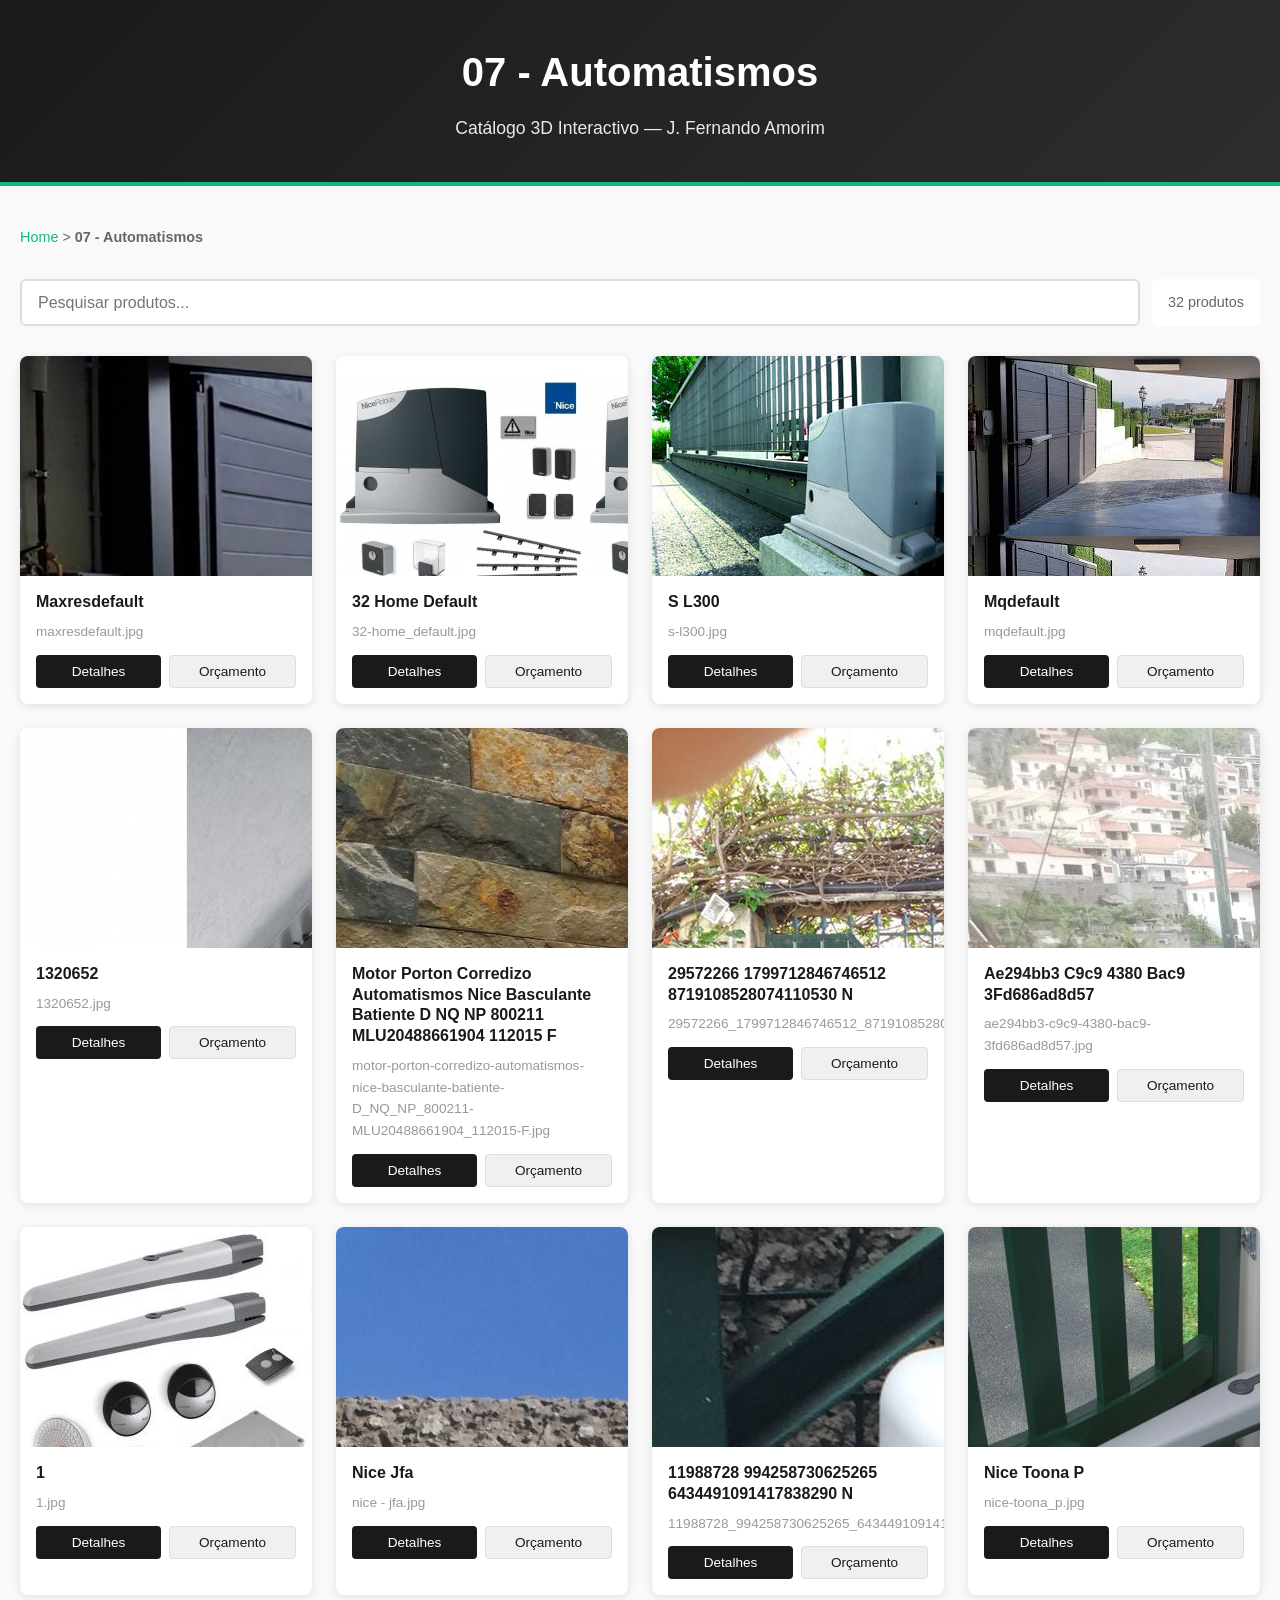
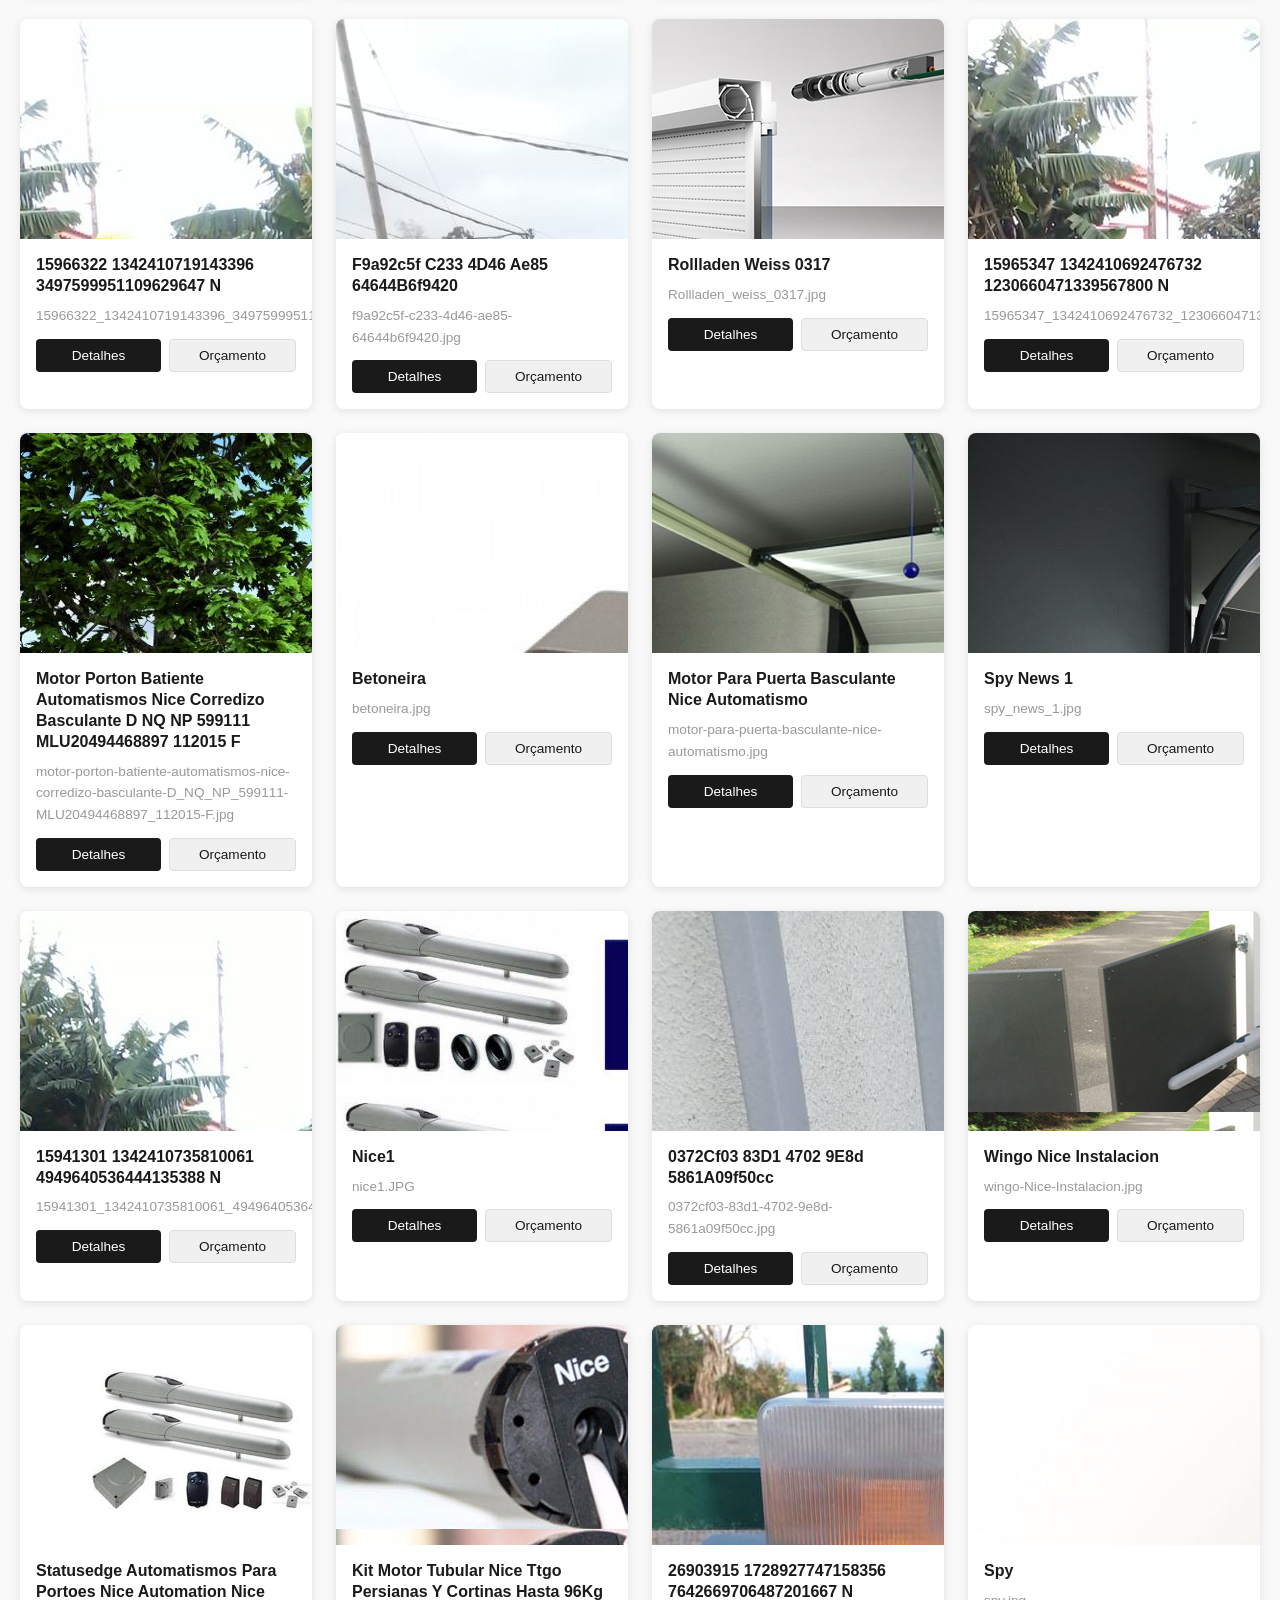
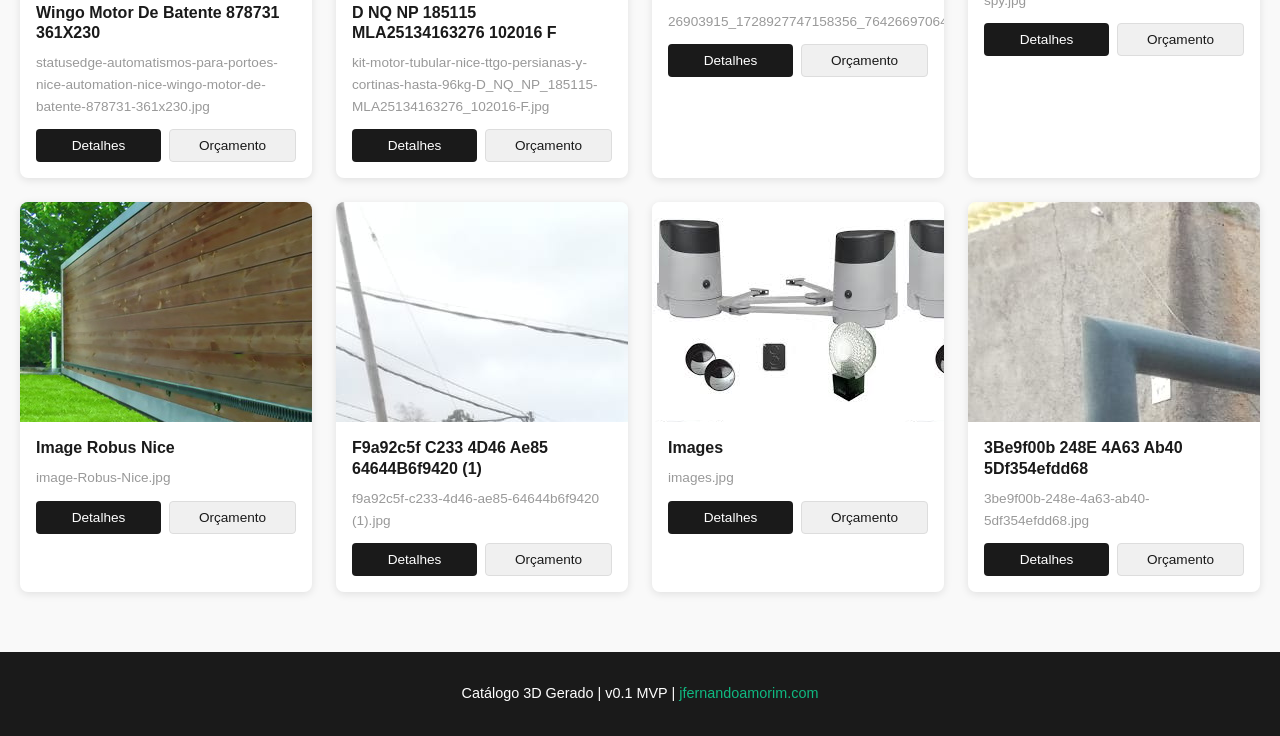
<file: automatismos.html>
<!DOCTYPE html>
<html lang="pt-PT">
<head>
    <meta charset="UTF-8">
    <meta name="viewport" content="width=device-width, initial-scale=1.0">
    <title>07 - Automatismos — Catálogo 3D JFA</title>
    <link rel="stylesheet" href="css/style.css">

    <!-- Plausible Analytics -->
    <script async src="https://plausible.io/js/pa-jbS9y_INDenGFUoL-KRw5.js"></script>
    <script>
      window.plausible=window.plausible||function(){(plausible.q=plausible.q||[]).push(arguments)},plausible.init=plausible.init||function(i){plausible.o=i||{}};
      plausible.init()
    </script>

    <!-- Sentry Error Tracking -->
    <script src="https://browser.sentry-cdn.com/7.91.0/bundle.min.js" integrity="sha384-SRf4UErL7UUw5e9B0a0aWVqSKDZFz5+xJ2qpO+jNEgVriqGLeyGYECf3d1Rn6PYh" crossorigin="anonymous"></script>
</head>
<body>
    <header>
        <h1>07 - Automatismos</h1>
        <p>Catálogo 3D Interactivo — J. Fernando Amorim</p>
    </header>

    <div class="container">
        <div class="breadcrumb">
            <a href="index.html">Home</a> > <strong>07 - Automatismos</strong>
        </div>

        <div class="search-bar">
            <input type="text" id="searchInput" placeholder="Pesquisar produtos...">
            <div class="results-count"><span id="resultCount">32</span> produtos</div>
        </div>

        <div class="product-grid">
            <div class="product-card">
                <div class="product-image loading" data-src="img/automatismos/maxresdefault.jpg">
                    
                </div>
                <div class="product-info">
                    <div class="product-name">Maxresdefault</div>
                    <div class="product-meta">maxresdefault.jpg</div>
                    <div class="product-actions">
                        <button class="btn btn-primary">Detalhes</button>
                        <button class="btn btn-secondary">Orçamento</button>
                    </div>
                </div>
            </div>
            <div class="product-card">
                <div class="product-image loading" data-src="img/automatismos/32-home_default.jpg">
                    
                </div>
                <div class="product-info">
                    <div class="product-name">32 Home Default</div>
                    <div class="product-meta">32-home_default.jpg</div>
                    <div class="product-actions">
                        <button class="btn btn-primary">Detalhes</button>
                        <button class="btn btn-secondary">Orçamento</button>
                    </div>
                </div>
            </div>
            <div class="product-card">
                <div class="product-image loading" data-src="img/automatismos/s-l300.jpg">
                    
                </div>
                <div class="product-info">
                    <div class="product-name">S L300</div>
                    <div class="product-meta">s-l300.jpg</div>
                    <div class="product-actions">
                        <button class="btn btn-primary">Detalhes</button>
                        <button class="btn btn-secondary">Orçamento</button>
                    </div>
                </div>
            </div>
            <div class="product-card">
                <div class="product-image loading" data-src="img/automatismos/mqdefault.jpg">
                    
                </div>
                <div class="product-info">
                    <div class="product-name">Mqdefault</div>
                    <div class="product-meta">mqdefault.jpg</div>
                    <div class="product-actions">
                        <button class="btn btn-primary">Detalhes</button>
                        <button class="btn btn-secondary">Orçamento</button>
                    </div>
                </div>
            </div>
            <div class="product-card">
                <div class="product-image loading" data-src="img/automatismos/1320652.jpg">
                    
                </div>
                <div class="product-info">
                    <div class="product-name">1320652</div>
                    <div class="product-meta">1320652.jpg</div>
                    <div class="product-actions">
                        <button class="btn btn-primary">Detalhes</button>
                        <button class="btn btn-secondary">Orçamento</button>
                    </div>
                </div>
            </div>
            <div class="product-card">
                <div class="product-image loading" data-src="img/automatismos/motor-porton-corredizo-automatismos-nice-basculante-batiente-D_NQ_NP_800211-MLU20488661904_112015-F.jpg">
                    
                </div>
                <div class="product-info">
                    <div class="product-name">Motor Porton Corredizo Automatismos Nice Basculante Batiente D NQ NP 800211 MLU20488661904 112015 F</div>
                    <div class="product-meta">motor-porton-corredizo-automatismos-nice-basculante-batiente-D_NQ_NP_800211-MLU20488661904_112015-F.jpg</div>
                    <div class="product-actions">
                        <button class="btn btn-primary">Detalhes</button>
                        <button class="btn btn-secondary">Orçamento</button>
                    </div>
                </div>
            </div>
            <div class="product-card">
                <div class="product-image loading" data-src="img/automatismos/29572266_1799712846746512_8719108528074110530_n.jpg">
                    
                </div>
                <div class="product-info">
                    <div class="product-name">29572266 1799712846746512 8719108528074110530 N</div>
                    <div class="product-meta">29572266_1799712846746512_8719108528074110530_n.jpg</div>
                    <div class="product-actions">
                        <button class="btn btn-primary">Detalhes</button>
                        <button class="btn btn-secondary">Orçamento</button>
                    </div>
                </div>
            </div>
            <div class="product-card">
                <div class="product-image loading" data-src="img/automatismos/ae294bb3-c9c9-4380-bac9-3fd686ad8d57.jpg">
                    
                </div>
                <div class="product-info">
                    <div class="product-name">Ae294bb3 C9c9 4380 Bac9 3Fd686ad8d57</div>
                    <div class="product-meta">ae294bb3-c9c9-4380-bac9-3fd686ad8d57.jpg</div>
                    <div class="product-actions">
                        <button class="btn btn-primary">Detalhes</button>
                        <button class="btn btn-secondary">Orçamento</button>
                    </div>
                </div>
            </div>
            <div class="product-card">
                <div class="product-image loading" data-src="img/automatismos/1.jpg">
                    
                </div>
                <div class="product-info">
                    <div class="product-name">1</div>
                    <div class="product-meta">1.jpg</div>
                    <div class="product-actions">
                        <button class="btn btn-primary">Detalhes</button>
                        <button class="btn btn-secondary">Orçamento</button>
                    </div>
                </div>
            </div>
            <div class="product-card">
                <div class="product-image loading" data-src="img/automatismos/nice - jfa.jpg">
                    
                </div>
                <div class="product-info">
                    <div class="product-name">Nice   Jfa</div>
                    <div class="product-meta">nice - jfa.jpg</div>
                    <div class="product-actions">
                        <button class="btn btn-primary">Detalhes</button>
                        <button class="btn btn-secondary">Orçamento</button>
                    </div>
                </div>
            </div>
            <div class="product-card">
                <div class="product-image loading" data-src="img/automatismos/11988728_994258730625265_6434491091417838290_n.jpg">
                    
                </div>
                <div class="product-info">
                    <div class="product-name">11988728 994258730625265 6434491091417838290 N</div>
                    <div class="product-meta">11988728_994258730625265_6434491091417838290_n.jpg</div>
                    <div class="product-actions">
                        <button class="btn btn-primary">Detalhes</button>
                        <button class="btn btn-secondary">Orçamento</button>
                    </div>
                </div>
            </div>
            <div class="product-card">
                <div class="product-image loading" data-src="img/automatismos/nice-toona_p.jpg">
                    
                </div>
                <div class="product-info">
                    <div class="product-name">Nice Toona P</div>
                    <div class="product-meta">nice-toona_p.jpg</div>
                    <div class="product-actions">
                        <button class="btn btn-primary">Detalhes</button>
                        <button class="btn btn-secondary">Orçamento</button>
                    </div>
                </div>
            </div>
            <div class="product-card">
                <div class="product-image loading" data-src="img/automatismos/15966322_1342410719143396_3497599951109629647_n.jpg">
                    
                </div>
                <div class="product-info">
                    <div class="product-name">15966322 1342410719143396 3497599951109629647 N</div>
                    <div class="product-meta">15966322_1342410719143396_3497599951109629647_n.jpg</div>
                    <div class="product-actions">
                        <button class="btn btn-primary">Detalhes</button>
                        <button class="btn btn-secondary">Orçamento</button>
                    </div>
                </div>
            </div>
            <div class="product-card">
                <div class="product-image loading" data-src="img/automatismos/f9a92c5f-c233-4d46-ae85-64644b6f9420.jpg">
                    
                </div>
                <div class="product-info">
                    <div class="product-name">F9a92c5f C233 4D46 Ae85 64644B6f9420</div>
                    <div class="product-meta">f9a92c5f-c233-4d46-ae85-64644b6f9420.jpg</div>
                    <div class="product-actions">
                        <button class="btn btn-primary">Detalhes</button>
                        <button class="btn btn-secondary">Orçamento</button>
                    </div>
                </div>
            </div>
            <div class="product-card">
                <div class="product-image loading" data-src="img/automatismos/Rollladen_weiss_0317.jpg">
                    
                </div>
                <div class="product-info">
                    <div class="product-name">Rollladen Weiss 0317</div>
                    <div class="product-meta">Rollladen_weiss_0317.jpg</div>
                    <div class="product-actions">
                        <button class="btn btn-primary">Detalhes</button>
                        <button class="btn btn-secondary">Orçamento</button>
                    </div>
                </div>
            </div>
            <div class="product-card">
                <div class="product-image loading" data-src="img/automatismos/15965347_1342410692476732_1230660471339567800_n.jpg">
                    
                </div>
                <div class="product-info">
                    <div class="product-name">15965347 1342410692476732 1230660471339567800 N</div>
                    <div class="product-meta">15965347_1342410692476732_1230660471339567800_n.jpg</div>
                    <div class="product-actions">
                        <button class="btn btn-primary">Detalhes</button>
                        <button class="btn btn-secondary">Orçamento</button>
                    </div>
                </div>
            </div>
            <div class="product-card">
                <div class="product-image loading" data-src="img/automatismos/motor-porton-batiente-automatismos-nice-corredizo-basculante-D_NQ_NP_599111-MLU20494468897_112015-F.jpg">
                    
                </div>
                <div class="product-info">
                    <div class="product-name">Motor Porton Batiente Automatismos Nice Corredizo Basculante D NQ NP 599111 MLU20494468897 112015 F</div>
                    <div class="product-meta">motor-porton-batiente-automatismos-nice-corredizo-basculante-D_NQ_NP_599111-MLU20494468897_112015-F.jpg</div>
                    <div class="product-actions">
                        <button class="btn btn-primary">Detalhes</button>
                        <button class="btn btn-secondary">Orçamento</button>
                    </div>
                </div>
            </div>
            <div class="product-card">
                <div class="product-image loading" data-src="img/automatismos/betoneira.jpg">
                    
                </div>
                <div class="product-info">
                    <div class="product-name">Betoneira</div>
                    <div class="product-meta">betoneira.jpg</div>
                    <div class="product-actions">
                        <button class="btn btn-primary">Detalhes</button>
                        <button class="btn btn-secondary">Orçamento</button>
                    </div>
                </div>
            </div>
            <div class="product-card">
                <div class="product-image loading" data-src="img/automatismos/motor-para-puerta-basculante-nice-automatismo.jpg">
                    
                </div>
                <div class="product-info">
                    <div class="product-name">Motor Para Puerta Basculante Nice Automatismo</div>
                    <div class="product-meta">motor-para-puerta-basculante-nice-automatismo.jpg</div>
                    <div class="product-actions">
                        <button class="btn btn-primary">Detalhes</button>
                        <button class="btn btn-secondary">Orçamento</button>
                    </div>
                </div>
            </div>
            <div class="product-card">
                <div class="product-image loading" data-src="img/automatismos/spy_news_1.jpg">
                    
                </div>
                <div class="product-info">
                    <div class="product-name">Spy News 1</div>
                    <div class="product-meta">spy_news_1.jpg</div>
                    <div class="product-actions">
                        <button class="btn btn-primary">Detalhes</button>
                        <button class="btn btn-secondary">Orçamento</button>
                    </div>
                </div>
            </div>
            <div class="product-card">
                <div class="product-image loading" data-src="img/automatismos/15941301_1342410735810061_4949640536444135388_n.jpg">
                    
                </div>
                <div class="product-info">
                    <div class="product-name">15941301 1342410735810061 4949640536444135388 N</div>
                    <div class="product-meta">15941301_1342410735810061_4949640536444135388_n.jpg</div>
                    <div class="product-actions">
                        <button class="btn btn-primary">Detalhes</button>
                        <button class="btn btn-secondary">Orçamento</button>
                    </div>
                </div>
            </div>
            <div class="product-card">
                <div class="product-image loading" data-src="img/automatismos/nice1.JPG">
                    
                </div>
                <div class="product-info">
                    <div class="product-name">Nice1</div>
                    <div class="product-meta">nice1.JPG</div>
                    <div class="product-actions">
                        <button class="btn btn-primary">Detalhes</button>
                        <button class="btn btn-secondary">Orçamento</button>
                    </div>
                </div>
            </div>
            <div class="product-card">
                <div class="product-image loading" data-src="img/automatismos/0372cf03-83d1-4702-9e8d-5861a09f50cc.jpg">
                    
                </div>
                <div class="product-info">
                    <div class="product-name">0372Cf03 83D1 4702 9E8d 5861A09f50cc</div>
                    <div class="product-meta">0372cf03-83d1-4702-9e8d-5861a09f50cc.jpg</div>
                    <div class="product-actions">
                        <button class="btn btn-primary">Detalhes</button>
                        <button class="btn btn-secondary">Orçamento</button>
                    </div>
                </div>
            </div>
            <div class="product-card">
                <div class="product-image loading" data-src="img/automatismos/wingo-Nice-Instalacion.jpg">
                    
                </div>
                <div class="product-info">
                    <div class="product-name">Wingo Nice Instalacion</div>
                    <div class="product-meta">wingo-Nice-Instalacion.jpg</div>
                    <div class="product-actions">
                        <button class="btn btn-primary">Detalhes</button>
                        <button class="btn btn-secondary">Orçamento</button>
                    </div>
                </div>
            </div>
            <div class="product-card">
                <div class="product-image loading" data-src="img/automatismos/statusedge-automatismos-para-portoes-nice-automation-nice-wingo-motor-de-batente-878731-361x230.jpg">
                    
                </div>
                <div class="product-info">
                    <div class="product-name">Statusedge Automatismos Para Portoes Nice Automation Nice Wingo Motor De Batente 878731 361X230</div>
                    <div class="product-meta">statusedge-automatismos-para-portoes-nice-automation-nice-wingo-motor-de-batente-878731-361x230.jpg</div>
                    <div class="product-actions">
                        <button class="btn btn-primary">Detalhes</button>
                        <button class="btn btn-secondary">Orçamento</button>
                    </div>
                </div>
            </div>
            <div class="product-card">
                <div class="product-image loading" data-src="img/automatismos/kit-motor-tubular-nice-ttgo-persianas-y-cortinas-hasta-96kg-D_NQ_NP_185115-MLA25134163276_102016-F.jpg">
                    
                </div>
                <div class="product-info">
                    <div class="product-name">Kit Motor Tubular Nice Ttgo Persianas Y Cortinas Hasta 96Kg D NQ NP 185115 MLA25134163276 102016 F</div>
                    <div class="product-meta">kit-motor-tubular-nice-ttgo-persianas-y-cortinas-hasta-96kg-D_NQ_NP_185115-MLA25134163276_102016-F.jpg</div>
                    <div class="product-actions">
                        <button class="btn btn-primary">Detalhes</button>
                        <button class="btn btn-secondary">Orçamento</button>
                    </div>
                </div>
            </div>
            <div class="product-card">
                <div class="product-image loading" data-src="img/automatismos/26903915_1728927747158356_7642669706487201667_n.jpg">
                    
                </div>
                <div class="product-info">
                    <div class="product-name">26903915 1728927747158356 7642669706487201667 N</div>
                    <div class="product-meta">26903915_1728927747158356_7642669706487201667_n.jpg</div>
                    <div class="product-actions">
                        <button class="btn btn-primary">Detalhes</button>
                        <button class="btn btn-secondary">Orçamento</button>
                    </div>
                </div>
            </div>
            <div class="product-card">
                <div class="product-image loading" data-src="img/automatismos/spy.jpg">
                    
                </div>
                <div class="product-info">
                    <div class="product-name">Spy</div>
                    <div class="product-meta">spy.jpg</div>
                    <div class="product-actions">
                        <button class="btn btn-primary">Detalhes</button>
                        <button class="btn btn-secondary">Orçamento</button>
                    </div>
                </div>
            </div>
            <div class="product-card">
                <div class="product-image loading" data-src="img/automatismos/image-Robus-Nice.jpg">
                    
                </div>
                <div class="product-info">
                    <div class="product-name">Image Robus Nice</div>
                    <div class="product-meta">image-Robus-Nice.jpg</div>
                    <div class="product-actions">
                        <button class="btn btn-primary">Detalhes</button>
                        <button class="btn btn-secondary">Orçamento</button>
                    </div>
                </div>
            </div>
            <div class="product-card">
                <div class="product-image loading" data-src="img/automatismos/f9a92c5f-c233-4d46-ae85-64644b6f9420 (1).jpg">
                    
                </div>
                <div class="product-info">
                    <div class="product-name">F9a92c5f C233 4D46 Ae85 64644B6f9420 (1)</div>
                    <div class="product-meta">f9a92c5f-c233-4d46-ae85-64644b6f9420 (1).jpg</div>
                    <div class="product-actions">
                        <button class="btn btn-primary">Detalhes</button>
                        <button class="btn btn-secondary">Orçamento</button>
                    </div>
                </div>
            </div>
            <div class="product-card">
                <div class="product-image loading" data-src="img/automatismos/images.jpg">
                    
                </div>
                <div class="product-info">
                    <div class="product-name">Images</div>
                    <div class="product-meta">images.jpg</div>
                    <div class="product-actions">
                        <button class="btn btn-primary">Detalhes</button>
                        <button class="btn btn-secondary">Orçamento</button>
                    </div>
                </div>
            </div>
            <div class="product-card">
                <div class="product-image loading" data-src="img/automatismos/3be9f00b-248e-4a63-ab40-5df354efdd68.jpg">
                    
                </div>
                <div class="product-info">
                    <div class="product-name">3Be9f00b 248E 4A63 Ab40 5Df354efdd68</div>
                    <div class="product-meta">3be9f00b-248e-4a63-ab40-5df354efdd68.jpg</div>
                    <div class="product-actions">
                        <button class="btn btn-primary">Detalhes</button>
                        <button class="btn btn-secondary">Orçamento</button>
                    </div>
                </div>
            </div>
        </div>
    </div>

    <footer>
        Catálogo 3D Gerado | v0.1 MVP | <a href="https://jfernandoamorim.com">jfernandoamorim.com</a>
    </footer>

        <script src="js/analytics-sentry.js"></script>
    <script src="js/email-form-modal.js"></script>
    <script src="js/app.js"></script>
</body>
</html>
</file>
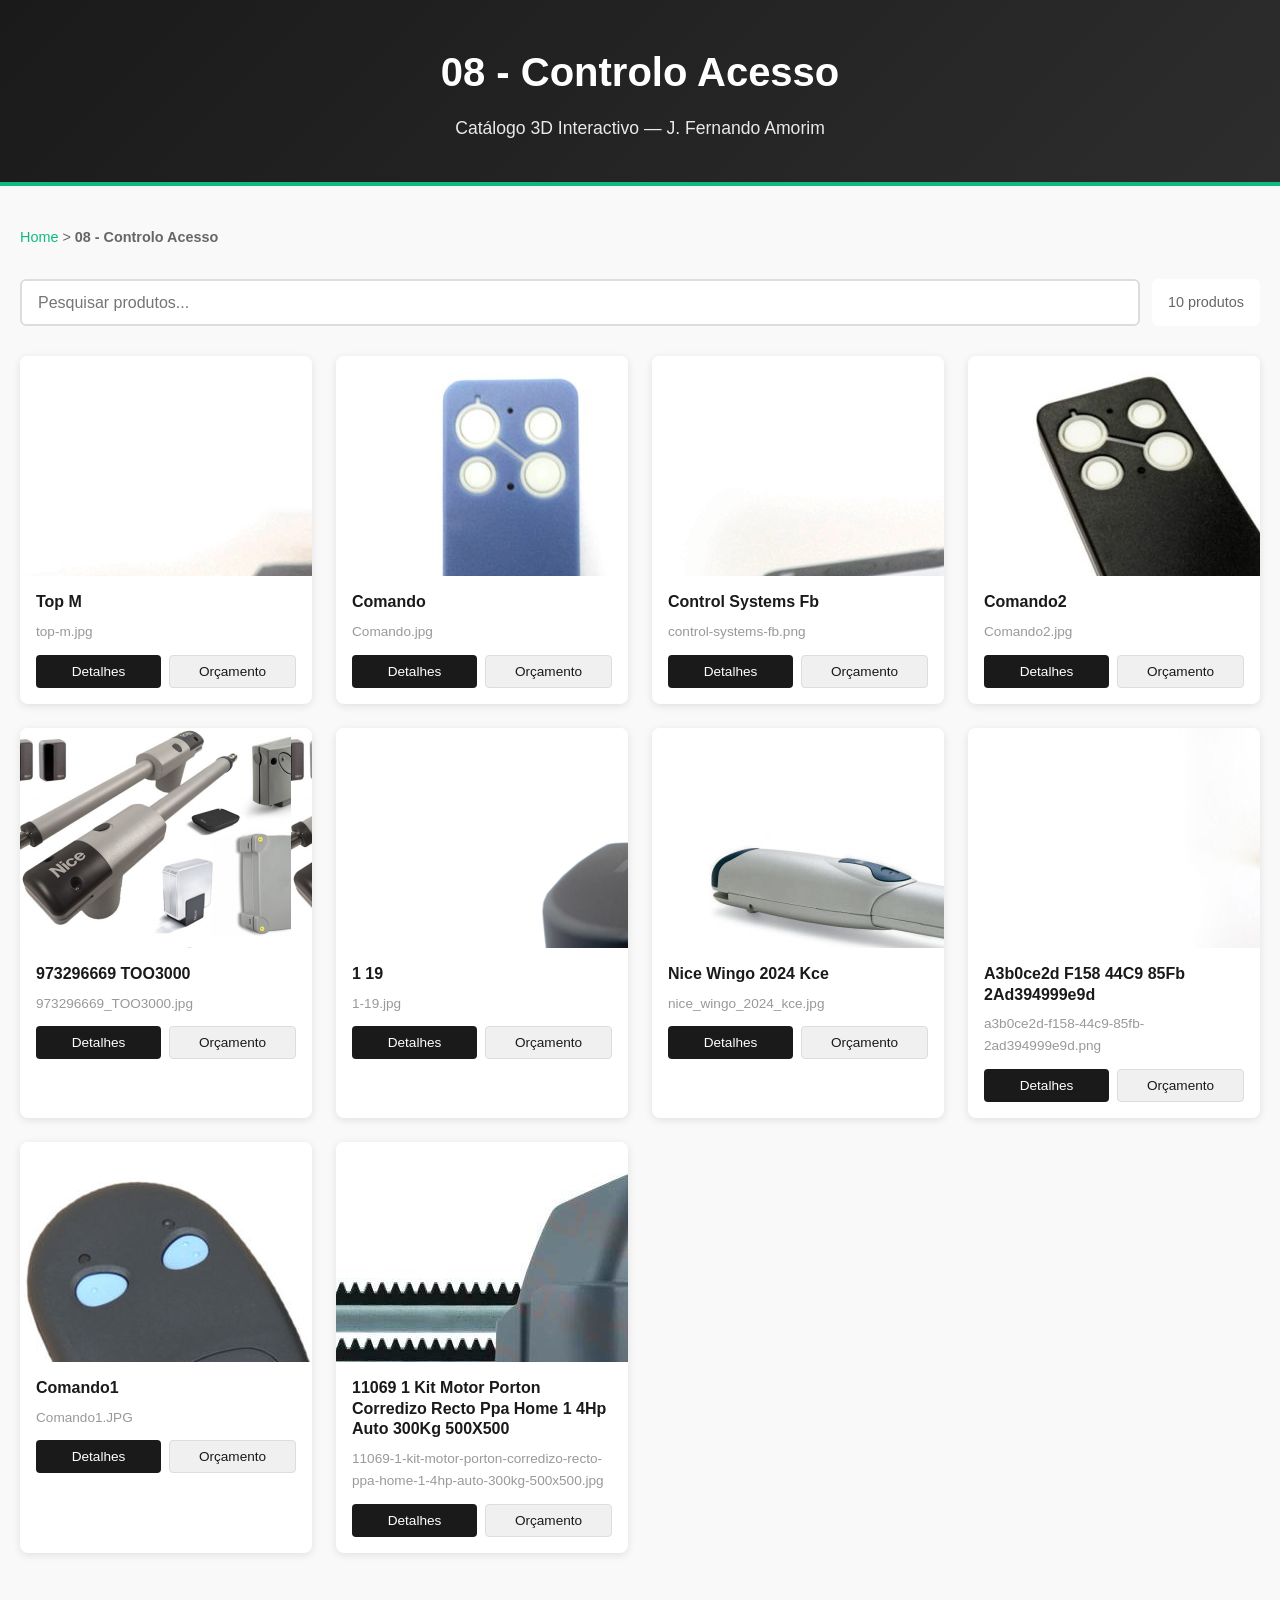
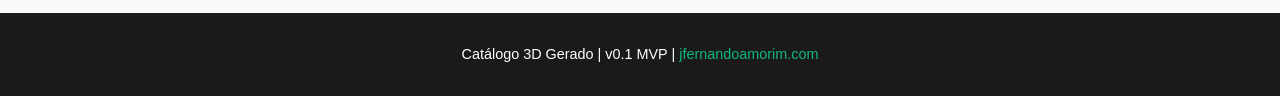
<file: controlo-acesso.html>
<!DOCTYPE html>
<html lang="pt-PT">
<head>
    <meta charset="UTF-8">
    <meta name="viewport" content="width=device-width, initial-scale=1.0">
    <title>08 - Controlo Acesso — Catálogo 3D JFA</title>
    <link rel="stylesheet" href="css/style.css">

    <!-- Plausible Analytics -->
    <script async src="https://plausible.io/js/pa-jbS9y_INDenGFUoL-KRw5.js"></script>
    <script>
      window.plausible=window.plausible||function(){(plausible.q=plausible.q||[]).push(arguments)},plausible.init=plausible.init||function(i){plausible.o=i||{}};
      plausible.init()
    </script>

    <!-- Sentry Error Tracking -->
    <script src="https://browser.sentry-cdn.com/7.91.0/bundle.min.js" integrity="sha384-SRf4UErL7UUw5e9B0a0aWVqSKDZFz5+xJ2qpO+jNEgVriqGLeyGYECf3d1Rn6PYh" crossorigin="anonymous"></script>
</head>
<body>
    <header>
        <h1>08 - Controlo Acesso</h1>
        <p>Catálogo 3D Interactivo — J. Fernando Amorim</p>
    </header>

    <div class="container">
        <div class="breadcrumb">
            <a href="index.html">Home</a> > <strong>08 - Controlo Acesso</strong>
        </div>

        <div class="search-bar">
            <input type="text" id="searchInput" placeholder="Pesquisar produtos...">
            <div class="results-count"><span id="resultCount">10</span> produtos</div>
        </div>

        <div class="product-grid">
            <div class="product-card">
                <div class="product-image loading" data-src="img/controlo-acesso/top-m.jpg">
                    
                </div>
                <div class="product-info">
                    <div class="product-name">Top M</div>
                    <div class="product-meta">top-m.jpg</div>
                    <div class="product-actions">
                        <button class="btn btn-primary">Detalhes</button>
                        <button class="btn btn-secondary">Orçamento</button>
                    </div>
                </div>
            </div>
            <div class="product-card">
                <div class="product-image loading" data-src="img/controlo-acesso/Comando.jpg">
                    
                </div>
                <div class="product-info">
                    <div class="product-name">Comando</div>
                    <div class="product-meta">Comando.jpg</div>
                    <div class="product-actions">
                        <button class="btn btn-primary">Detalhes</button>
                        <button class="btn btn-secondary">Orçamento</button>
                    </div>
                </div>
            </div>
            <div class="product-card">
                <div class="product-image loading" data-src="img/controlo-acesso/control-systems-fb.png">
                    
                </div>
                <div class="product-info">
                    <div class="product-name">Control Systems Fb</div>
                    <div class="product-meta">control-systems-fb.png</div>
                    <div class="product-actions">
                        <button class="btn btn-primary">Detalhes</button>
                        <button class="btn btn-secondary">Orçamento</button>
                    </div>
                </div>
            </div>
            <div class="product-card">
                <div class="product-image loading" data-src="img/controlo-acesso/Comando2.jpg">
                    
                </div>
                <div class="product-info">
                    <div class="product-name">Comando2</div>
                    <div class="product-meta">Comando2.jpg</div>
                    <div class="product-actions">
                        <button class="btn btn-primary">Detalhes</button>
                        <button class="btn btn-secondary">Orçamento</button>
                    </div>
                </div>
            </div>
            <div class="product-card">
                <div class="product-image loading" data-src="img/controlo-acesso/973296669_TOO3000.jpg">
                    
                </div>
                <div class="product-info">
                    <div class="product-name">973296669 TOO3000</div>
                    <div class="product-meta">973296669_TOO3000.jpg</div>
                    <div class="product-actions">
                        <button class="btn btn-primary">Detalhes</button>
                        <button class="btn btn-secondary">Orçamento</button>
                    </div>
                </div>
            </div>
            <div class="product-card">
                <div class="product-image loading" data-src="img/controlo-acesso/1-19.jpg">
                    
                </div>
                <div class="product-info">
                    <div class="product-name">1 19</div>
                    <div class="product-meta">1-19.jpg</div>
                    <div class="product-actions">
                        <button class="btn btn-primary">Detalhes</button>
                        <button class="btn btn-secondary">Orçamento</button>
                    </div>
                </div>
            </div>
            <div class="product-card">
                <div class="product-image loading" data-src="img/controlo-acesso/nice_wingo_2024_kce.jpg">
                    
                </div>
                <div class="product-info">
                    <div class="product-name">Nice Wingo 2024 Kce</div>
                    <div class="product-meta">nice_wingo_2024_kce.jpg</div>
                    <div class="product-actions">
                        <button class="btn btn-primary">Detalhes</button>
                        <button class="btn btn-secondary">Orçamento</button>
                    </div>
                </div>
            </div>
            <div class="product-card">
                <div class="product-image loading" data-src="img/controlo-acesso/a3b0ce2d-f158-44c9-85fb-2ad394999e9d.png">
                    
                </div>
                <div class="product-info">
                    <div class="product-name">A3b0ce2d F158 44C9 85Fb 2Ad394999e9d</div>
                    <div class="product-meta">a3b0ce2d-f158-44c9-85fb-2ad394999e9d.png</div>
                    <div class="product-actions">
                        <button class="btn btn-primary">Detalhes</button>
                        <button class="btn btn-secondary">Orçamento</button>
                    </div>
                </div>
            </div>
            <div class="product-card">
                <div class="product-image loading" data-src="img/controlo-acesso/Comando1.JPG">
                    
                </div>
                <div class="product-info">
                    <div class="product-name">Comando1</div>
                    <div class="product-meta">Comando1.JPG</div>
                    <div class="product-actions">
                        <button class="btn btn-primary">Detalhes</button>
                        <button class="btn btn-secondary">Orçamento</button>
                    </div>
                </div>
            </div>
            <div class="product-card">
                <div class="product-image loading" data-src="img/controlo-acesso/11069-1-kit-motor-porton-corredizo-recto-ppa-home-1-4hp-auto-300kg-500x500.jpg">
                    
                </div>
                <div class="product-info">
                    <div class="product-name">11069 1 Kit Motor Porton Corredizo Recto Ppa Home 1 4Hp Auto 300Kg 500X500</div>
                    <div class="product-meta">11069-1-kit-motor-porton-corredizo-recto-ppa-home-1-4hp-auto-300kg-500x500.jpg</div>
                    <div class="product-actions">
                        <button class="btn btn-primary">Detalhes</button>
                        <button class="btn btn-secondary">Orçamento</button>
                    </div>
                </div>
            </div>
        </div>
    </div>

    <footer>
        Catálogo 3D Gerado | v0.1 MVP | <a href="https://jfernandoamorim.com">jfernandoamorim.com</a>
    </footer>

        <script src="js/analytics-sentry.js"></script>
    <script src="js/email-form-modal.js"></script>
    <script src="js/app.js"></script>
</body>
</html>
</file>
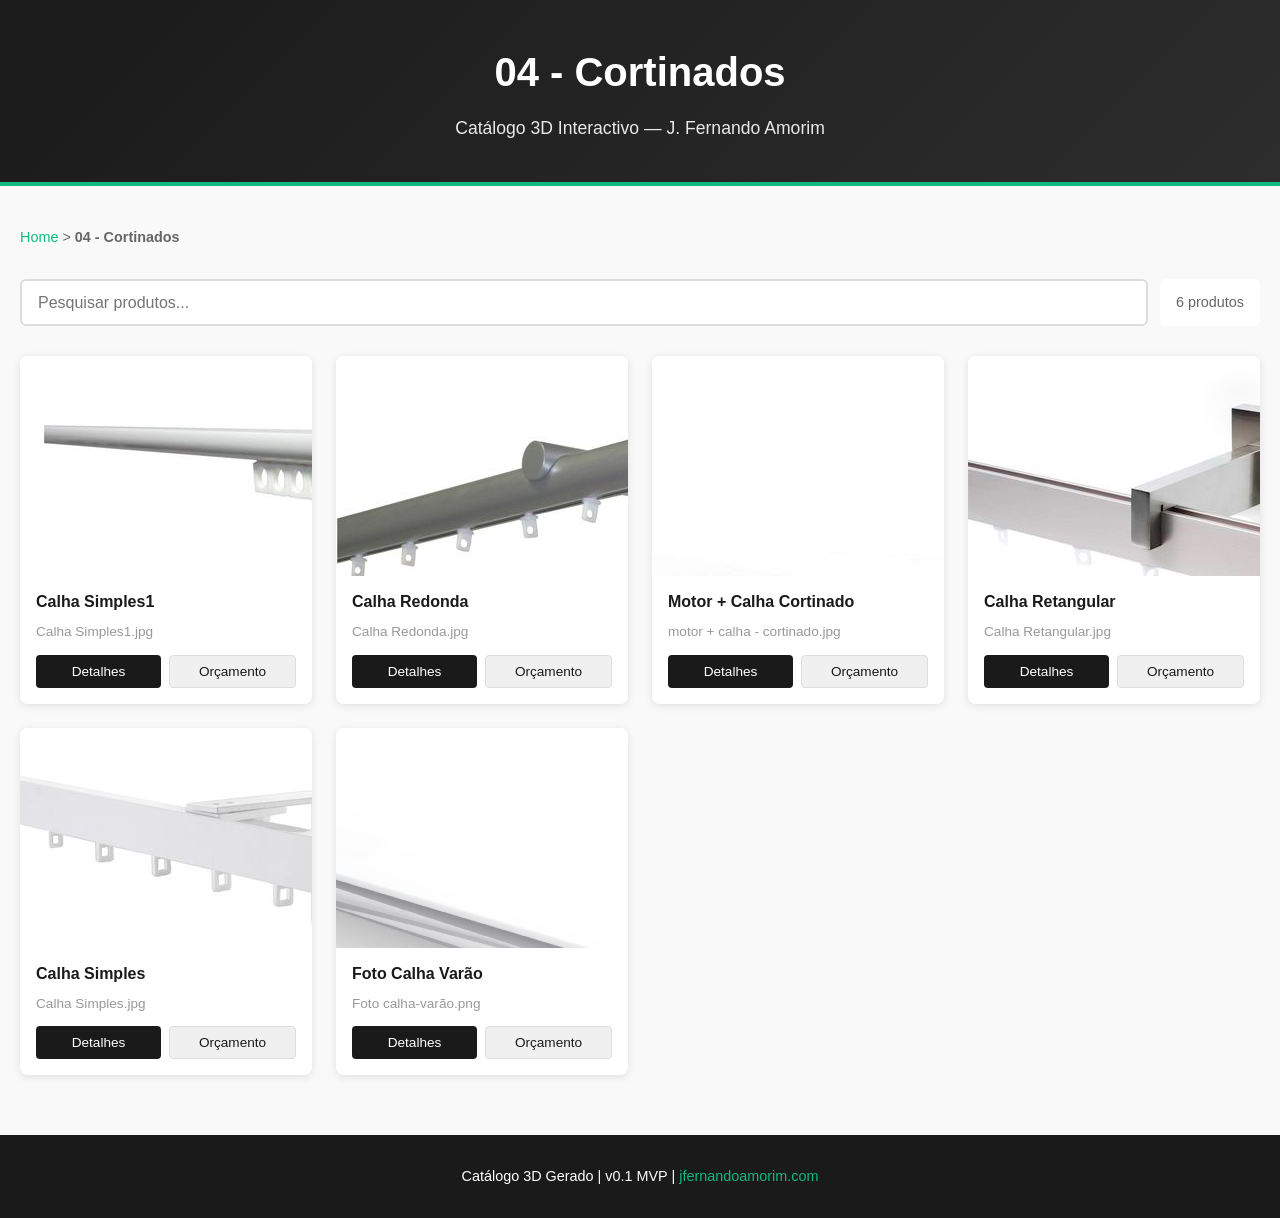
<file: cortinados.html>
<!DOCTYPE html>
<html lang="pt-PT">
<head>
    <meta charset="UTF-8">
    <meta name="viewport" content="width=device-width, initial-scale=1.0">
    <title>04 - Cortinados — Catálogo 3D JFA</title>
    <link rel="stylesheet" href="css/style.css">

    <!-- Plausible Analytics -->
    <script async src="https://plausible.io/js/pa-jbS9y_INDenGFUoL-KRw5.js"></script>
    <script>
      window.plausible=window.plausible||function(){(plausible.q=plausible.q||[]).push(arguments)},plausible.init=plausible.init||function(i){plausible.o=i||{}};
      plausible.init()
    </script>

    <!-- Sentry Error Tracking -->
    <script src="https://browser.sentry-cdn.com/7.91.0/bundle.min.js" integrity="sha384-SRf4UErL7UUw5e9B0a0aWVqSKDZFz5+xJ2qpO+jNEgVriqGLeyGYECf3d1Rn6PYh" crossorigin="anonymous"></script>
</head>
<body>
    <header>
        <h1>04 - Cortinados</h1>
        <p>Catálogo 3D Interactivo — J. Fernando Amorim</p>
    </header>

    <div class="container">
        <div class="breadcrumb">
            <a href="index.html">Home</a> > <strong>04 - Cortinados</strong>
        </div>

        <div class="search-bar">
            <input type="text" id="searchInput" placeholder="Pesquisar produtos...">
            <div class="results-count"><span id="resultCount">6</span> produtos</div>
        </div>

        <div class="product-grid">
            <div class="product-card">
                <div class="product-image loading" data-src="img/cortinados/Calha Simples1.jpg">
                    
                </div>
                <div class="product-info">
                    <div class="product-name">Calha Simples1</div>
                    <div class="product-meta">Calha Simples1.jpg</div>
                    <div class="product-actions">
                        <button class="btn btn-primary">Detalhes</button>
                        <button class="btn btn-secondary">Orçamento</button>
                    </div>
                </div>
            </div>
            <div class="product-card">
                <div class="product-image loading" data-src="img/cortinados/Calha Redonda.jpg">
                    
                </div>
                <div class="product-info">
                    <div class="product-name">Calha Redonda</div>
                    <div class="product-meta">Calha Redonda.jpg</div>
                    <div class="product-actions">
                        <button class="btn btn-primary">Detalhes</button>
                        <button class="btn btn-secondary">Orçamento</button>
                    </div>
                </div>
            </div>
            <div class="product-card">
                <div class="product-image loading" data-src="img/cortinados/motor + calha - cortinado.jpg">
                    
                </div>
                <div class="product-info">
                    <div class="product-name">Motor + Calha   Cortinado</div>
                    <div class="product-meta">motor + calha - cortinado.jpg</div>
                    <div class="product-actions">
                        <button class="btn btn-primary">Detalhes</button>
                        <button class="btn btn-secondary">Orçamento</button>
                    </div>
                </div>
            </div>
            <div class="product-card">
                <div class="product-image loading" data-src="img/cortinados/Calha Retangular.jpg">
                    
                </div>
                <div class="product-info">
                    <div class="product-name">Calha Retangular</div>
                    <div class="product-meta">Calha Retangular.jpg</div>
                    <div class="product-actions">
                        <button class="btn btn-primary">Detalhes</button>
                        <button class="btn btn-secondary">Orçamento</button>
                    </div>
                </div>
            </div>
            <div class="product-card">
                <div class="product-image loading" data-src="img/cortinados/Calha Simples.jpg">
                    
                </div>
                <div class="product-info">
                    <div class="product-name">Calha Simples</div>
                    <div class="product-meta">Calha Simples.jpg</div>
                    <div class="product-actions">
                        <button class="btn btn-primary">Detalhes</button>
                        <button class="btn btn-secondary">Orçamento</button>
                    </div>
                </div>
            </div>
            <div class="product-card">
                <div class="product-image loading" data-src="img/cortinados/Foto calha-varão.png">
                    
                </div>
                <div class="product-info">
                    <div class="product-name">Foto Calha Varão</div>
                    <div class="product-meta">Foto calha-varão.png</div>
                    <div class="product-actions">
                        <button class="btn btn-primary">Detalhes</button>
                        <button class="btn btn-secondary">Orçamento</button>
                    </div>
                </div>
            </div>
        </div>
    </div>

    <footer>
        Catálogo 3D Gerado | v0.1 MVP | <a href="https://jfernandoamorim.com">jfernandoamorim.com</a>
    </footer>

        <script src="js/analytics-sentry.js"></script>
    <script src="js/email-form-modal.js"></script>
    <script src="js/app.js"></script>
</body>
</html>
</file>
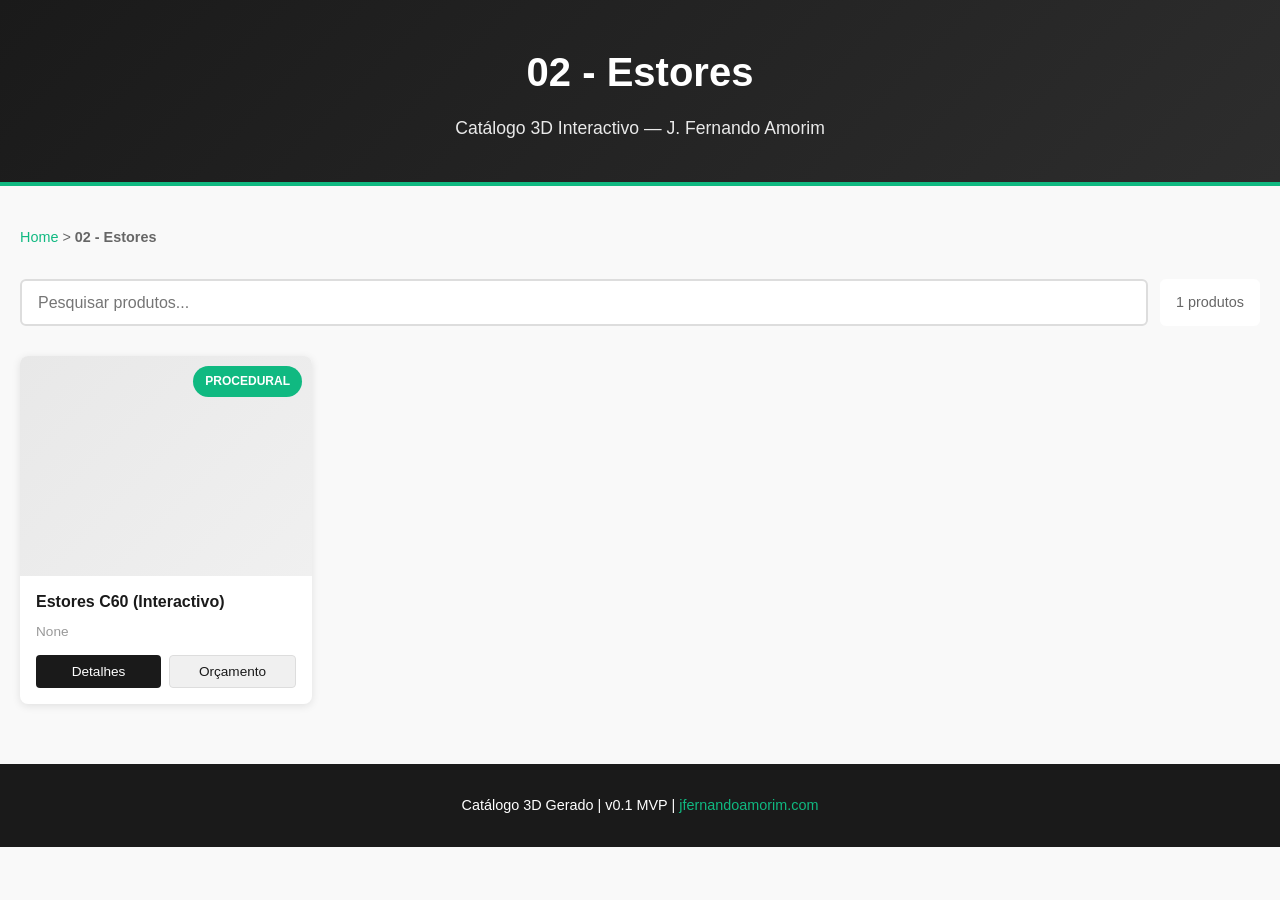
<file: estores.html>
<!DOCTYPE html>
<html lang="pt-PT">
<head>
    <meta charset="UTF-8">
    <meta name="viewport" content="width=device-width, initial-scale=1.0">
    <title>02 - Estores — Catálogo 3D JFA</title>
    <link rel="stylesheet" href="css/style.css">

    <!-- Plausible Analytics -->
    <script async src="https://plausible.io/js/pa-jbS9y_INDenGFUoL-KRw5.js"></script>
    <script>
      window.plausible=window.plausible||function(){(plausible.q=plausible.q||[]).push(arguments)},plausible.init=plausible.init||function(i){plausible.o=i||{}};
      plausible.init()
    </script>

    <!-- Sentry Error Tracking -->
    <script src="https://browser.sentry-cdn.com/7.91.0/bundle.min.js" integrity="sha384-SRf4UErL7UUw5e9B0a0aWVqSKDZFz5+xJ2qpO+jNEgVriqGLeyGYECf3d1Rn6PYh" crossorigin="anonymous"></script>
</head>
<body>
    <header>
        <h1>02 - Estores</h1>
        <p>Catálogo 3D Interactivo — J. Fernando Amorim</p>
    </header>

    <div class="container">
        <div class="breadcrumb">
            <a href="index.html">Home</a> > <strong>02 - Estores</strong>
        </div>

        <div class="search-bar">
            <input type="text" id="searchInput" placeholder="Pesquisar produtos...">
            <div class="results-count"><span id="resultCount">1</span> produtos</div>
        </div>

        <div class="product-grid">
            <div class="product-card">
                <div class="product-image loading" data-src="">
                    <div class='tier-badge tier-procedural'>PROCEDURAL</div>
                </div>
                <div class="product-info">
                    <div class="product-name">Estores C60 (Interactivo)</div>
                    <div class="product-meta">None</div>
                    <div class="product-actions">
                        <button class="btn btn-primary">Detalhes</button>
                        <button class="btn btn-secondary">Orçamento</button>
                    </div>
                </div>
            </div>
        </div>
    </div>

    <footer>
        Catálogo 3D Gerado | v0.1 MVP | <a href="https://jfernandoamorim.com">jfernandoamorim.com</a>
    </footer>

    <script src="js/analytics-sentry.js"></script>
    <script src="js/email-form-modal.js"></script>
    <script src="js/app.js"></script>
</body>
</html>
</file>
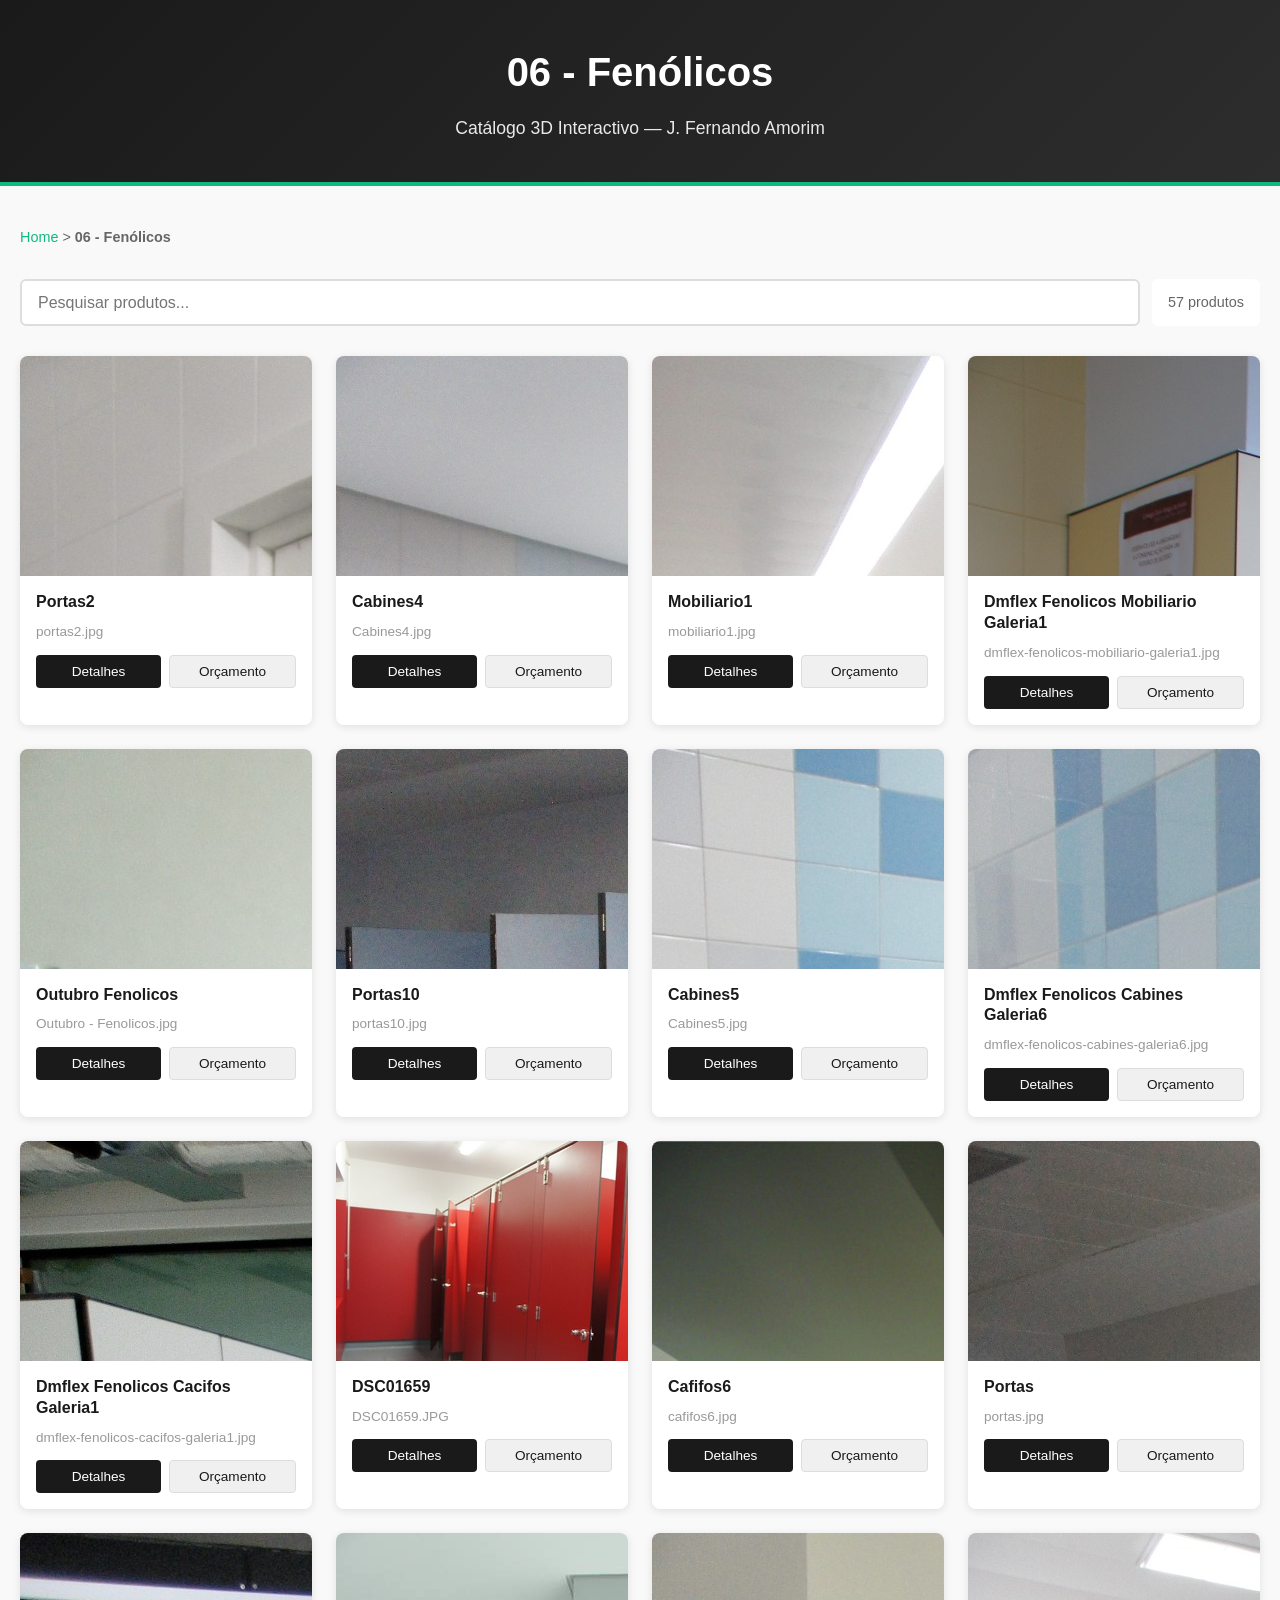
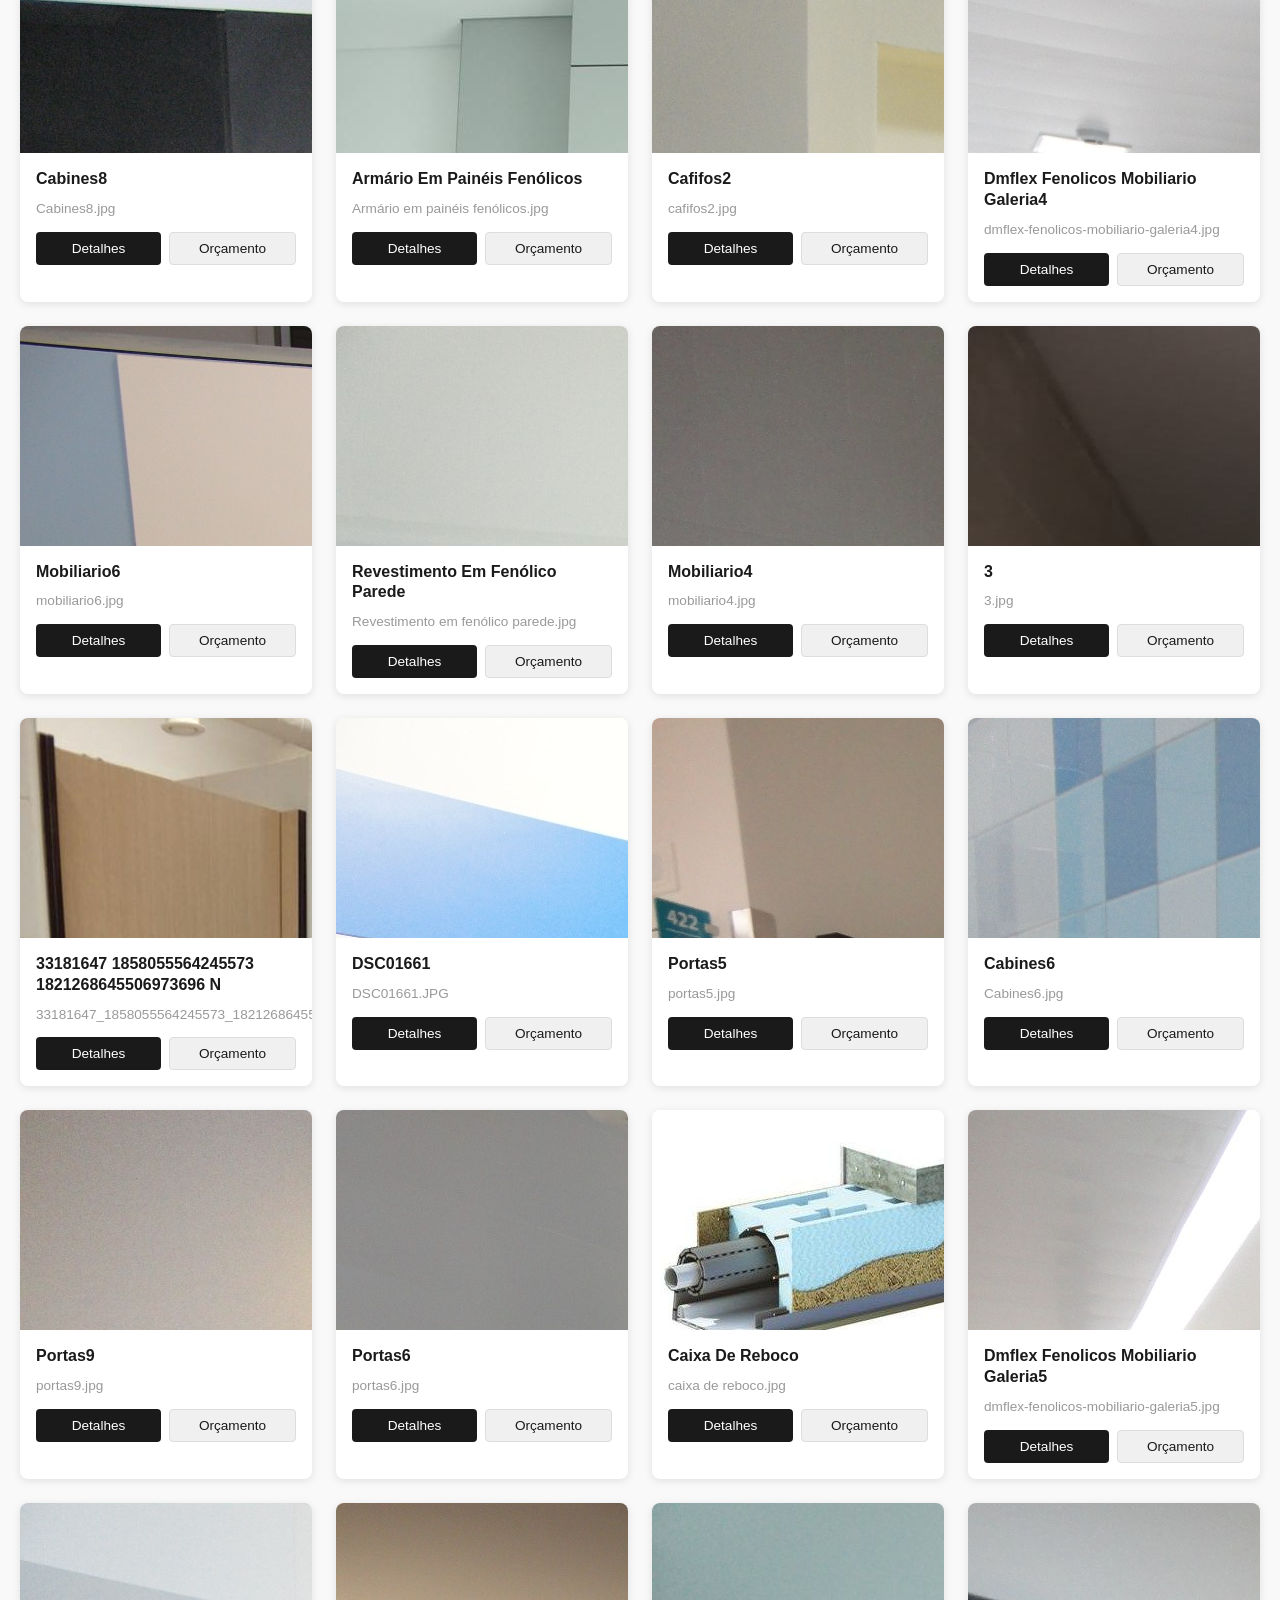
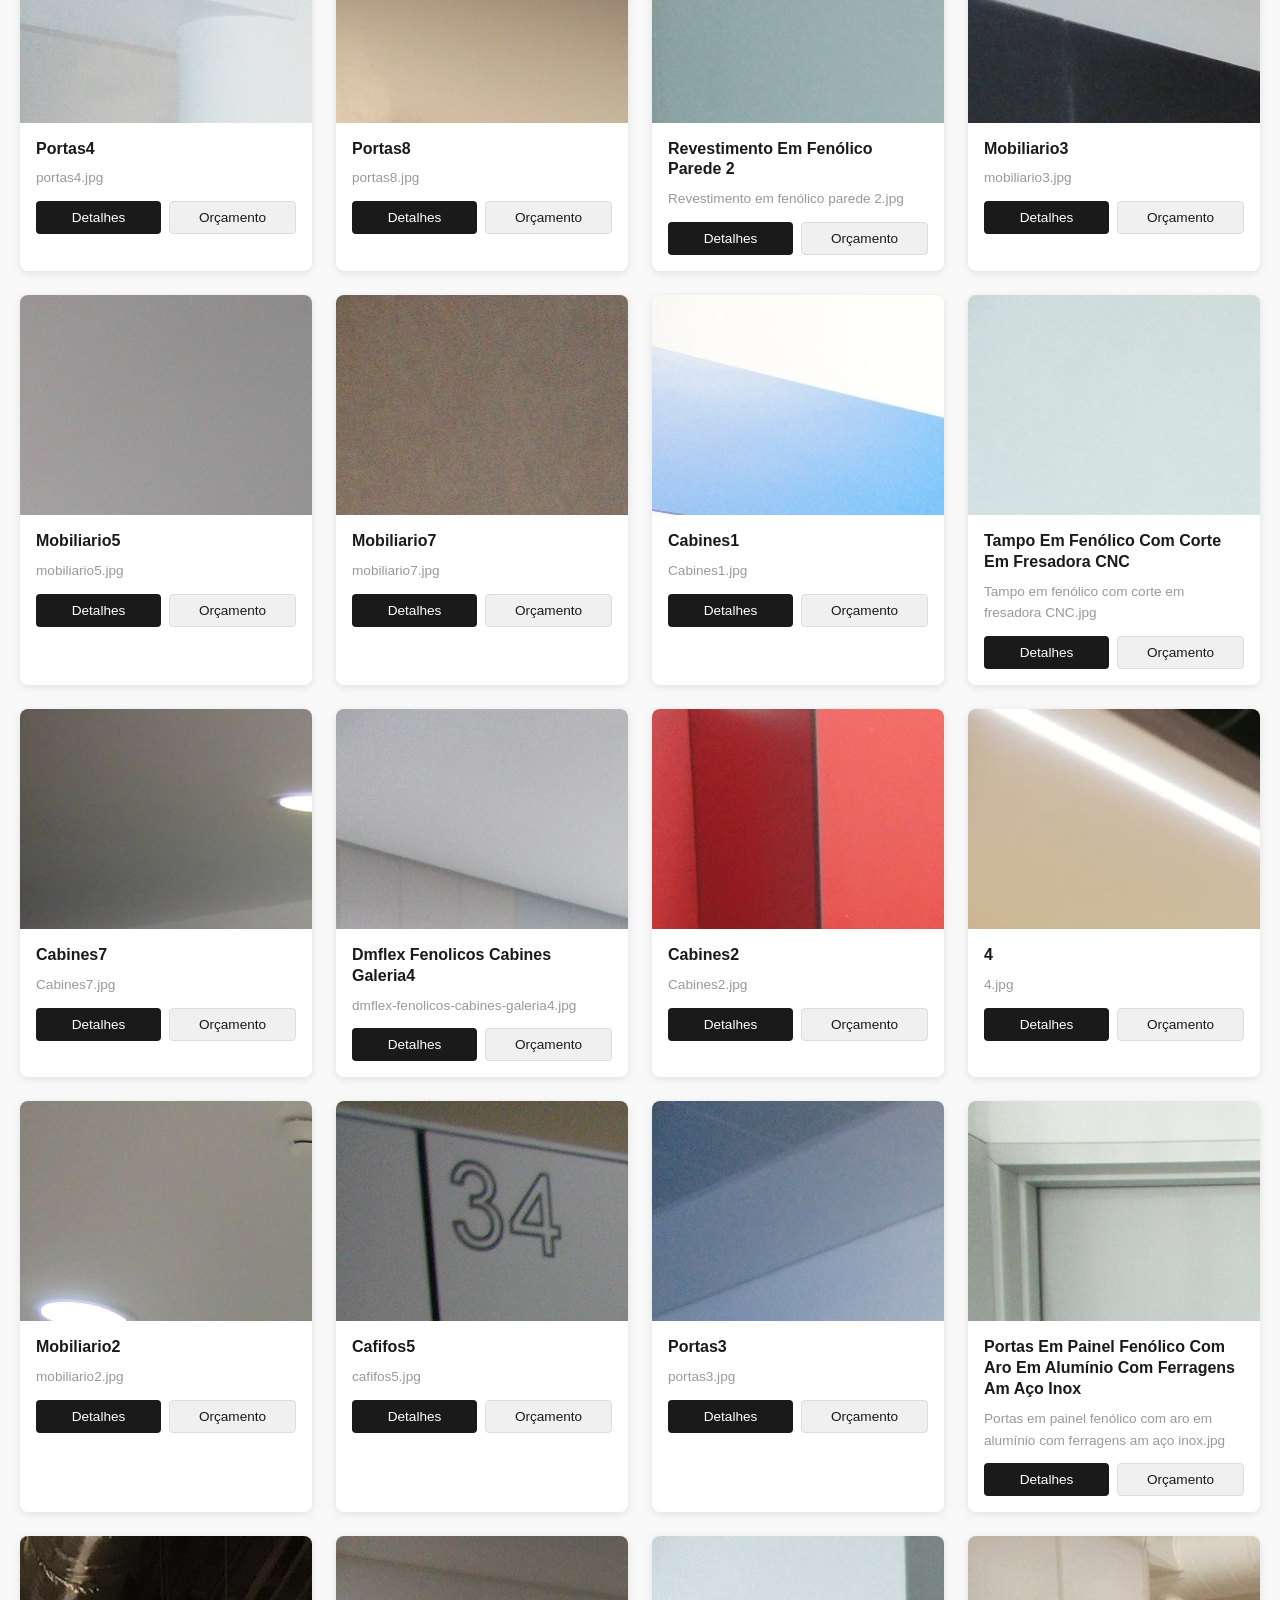
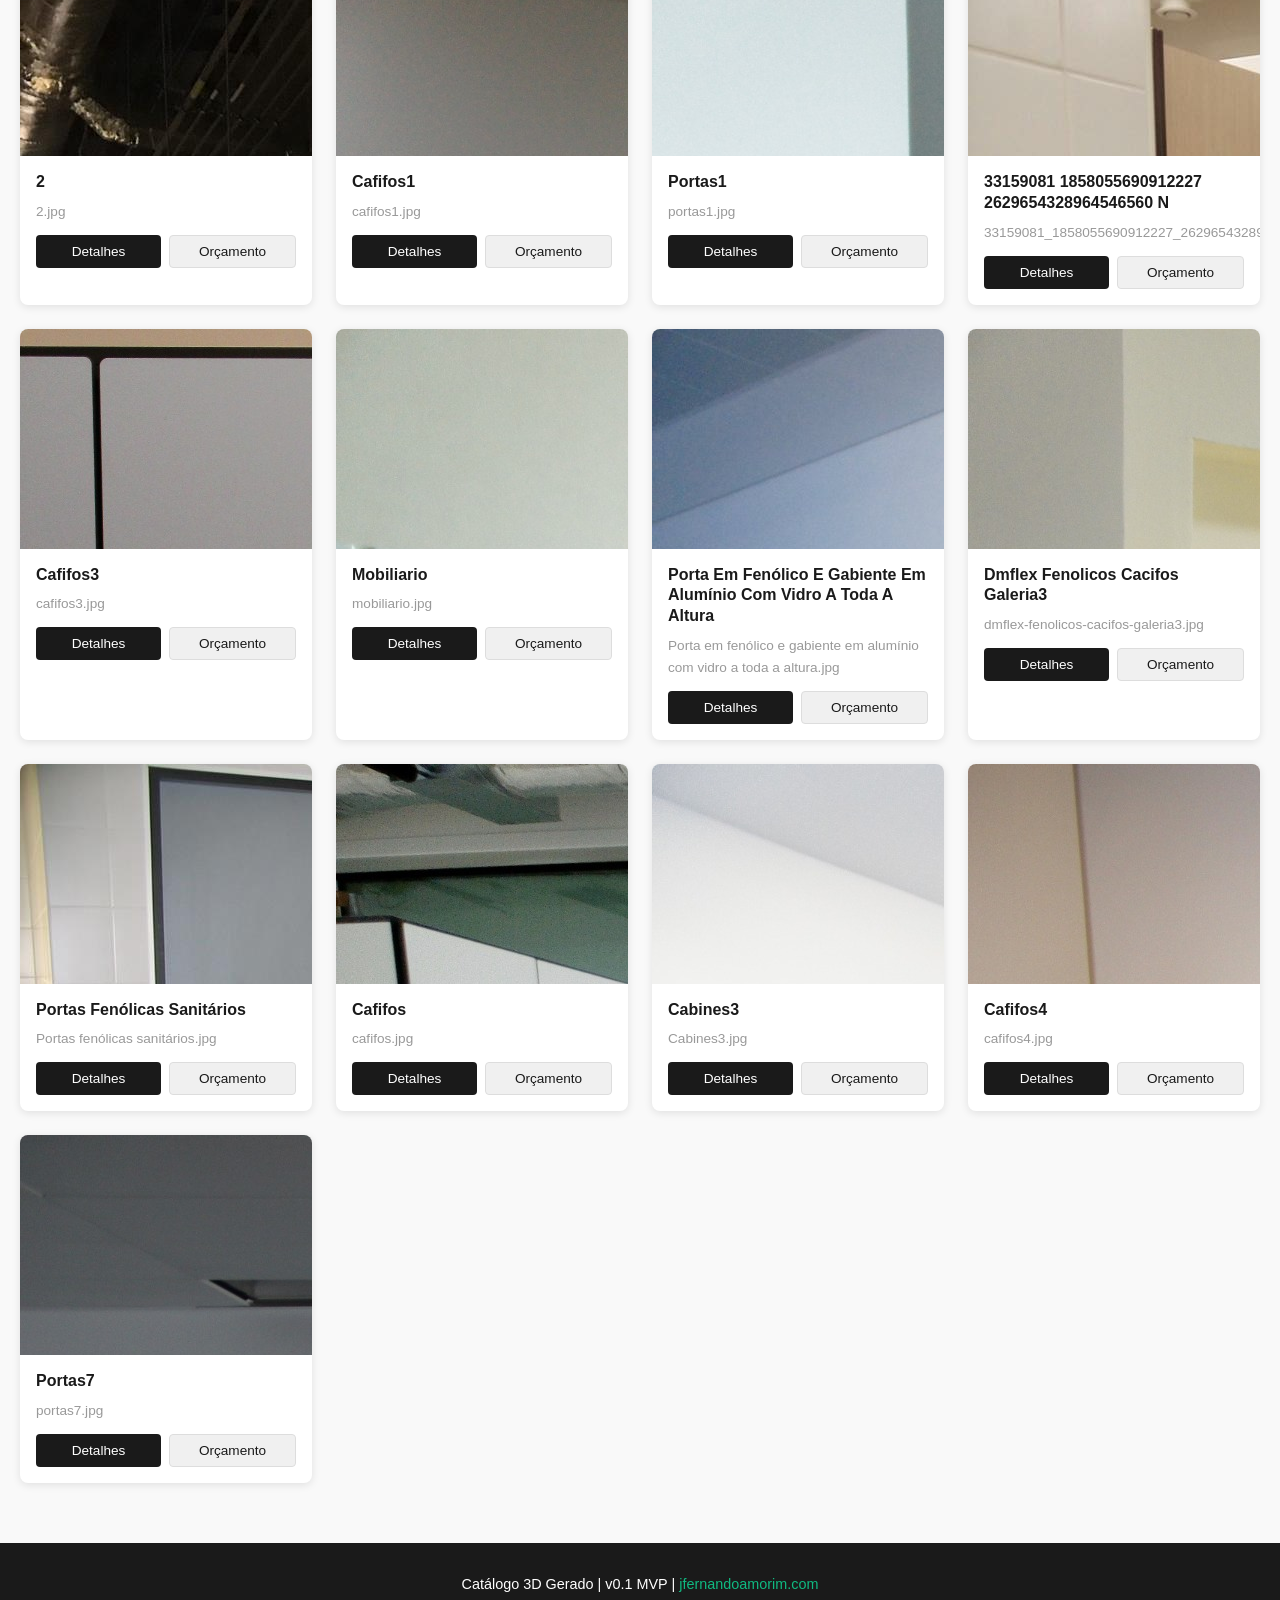
<file: fenolicos.html>
<!DOCTYPE html>
<html lang="pt-PT">
<head>
    <meta charset="UTF-8">
    <meta name="viewport" content="width=device-width, initial-scale=1.0">
    <title>06 - Fenólicos — Catálogo 3D JFA</title>
    <link rel="stylesheet" href="css/style.css">

    <!-- Plausible Analytics -->
    <script async src="https://plausible.io/js/pa-jbS9y_INDenGFUoL-KRw5.js"></script>
    <script>
      window.plausible=window.plausible||function(){(plausible.q=plausible.q||[]).push(arguments)},plausible.init=plausible.init||function(i){plausible.o=i||{}};
      plausible.init()
    </script>

    <!-- Sentry Error Tracking -->
    <script src="https://browser.sentry-cdn.com/7.91.0/bundle.min.js" integrity="sha384-SRf4UErL7UUw5e9B0a0aWVqSKDZFz5+xJ2qpO+jNEgVriqGLeyGYECf3d1Rn6PYh" crossorigin="anonymous"></script>
</head>
<body>
    <header>
        <h1>06 - Fenólicos</h1>
        <p>Catálogo 3D Interactivo — J. Fernando Amorim</p>
    </header>

    <div class="container">
        <div class="breadcrumb">
            <a href="index.html">Home</a> > <strong>06 - Fenólicos</strong>
        </div>

        <div class="search-bar">
            <input type="text" id="searchInput" placeholder="Pesquisar produtos...">
            <div class="results-count"><span id="resultCount">57</span> produtos</div>
        </div>

        <div class="product-grid">
            <div class="product-card">
                <div class="product-image loading" data-src="img/fenolicos/portas2.jpg">
                    
                </div>
                <div class="product-info">
                    <div class="product-name">Portas2</div>
                    <div class="product-meta">portas2.jpg</div>
                    <div class="product-actions">
                        <button class="btn btn-primary">Detalhes</button>
                        <button class="btn btn-secondary">Orçamento</button>
                    </div>
                </div>
            </div>
            <div class="product-card">
                <div class="product-image loading" data-src="img/fenolicos/Cabines4.jpg">
                    
                </div>
                <div class="product-info">
                    <div class="product-name">Cabines4</div>
                    <div class="product-meta">Cabines4.jpg</div>
                    <div class="product-actions">
                        <button class="btn btn-primary">Detalhes</button>
                        <button class="btn btn-secondary">Orçamento</button>
                    </div>
                </div>
            </div>
            <div class="product-card">
                <div class="product-image loading" data-src="img/fenolicos/mobiliario1.jpg">
                    
                </div>
                <div class="product-info">
                    <div class="product-name">Mobiliario1</div>
                    <div class="product-meta">mobiliario1.jpg</div>
                    <div class="product-actions">
                        <button class="btn btn-primary">Detalhes</button>
                        <button class="btn btn-secondary">Orçamento</button>
                    </div>
                </div>
            </div>
            <div class="product-card">
                <div class="product-image loading" data-src="img/fenolicos/dmflex-fenolicos-mobiliario-galeria1.jpg">
                    
                </div>
                <div class="product-info">
                    <div class="product-name">Dmflex Fenolicos Mobiliario Galeria1</div>
                    <div class="product-meta">dmflex-fenolicos-mobiliario-galeria1.jpg</div>
                    <div class="product-actions">
                        <button class="btn btn-primary">Detalhes</button>
                        <button class="btn btn-secondary">Orçamento</button>
                    </div>
                </div>
            </div>
            <div class="product-card">
                <div class="product-image loading" data-src="img/fenolicos/Outubro - Fenolicos.jpg">
                    
                </div>
                <div class="product-info">
                    <div class="product-name">Outubro   Fenolicos</div>
                    <div class="product-meta">Outubro - Fenolicos.jpg</div>
                    <div class="product-actions">
                        <button class="btn btn-primary">Detalhes</button>
                        <button class="btn btn-secondary">Orçamento</button>
                    </div>
                </div>
            </div>
            <div class="product-card">
                <div class="product-image loading" data-src="img/fenolicos/portas10.jpg">
                    
                </div>
                <div class="product-info">
                    <div class="product-name">Portas10</div>
                    <div class="product-meta">portas10.jpg</div>
                    <div class="product-actions">
                        <button class="btn btn-primary">Detalhes</button>
                        <button class="btn btn-secondary">Orçamento</button>
                    </div>
                </div>
            </div>
            <div class="product-card">
                <div class="product-image loading" data-src="img/fenolicos/Cabines5.jpg">
                    
                </div>
                <div class="product-info">
                    <div class="product-name">Cabines5</div>
                    <div class="product-meta">Cabines5.jpg</div>
                    <div class="product-actions">
                        <button class="btn btn-primary">Detalhes</button>
                        <button class="btn btn-secondary">Orçamento</button>
                    </div>
                </div>
            </div>
            <div class="product-card">
                <div class="product-image loading" data-src="img/fenolicos/dmflex-fenolicos-cabines-galeria6.jpg">
                    
                </div>
                <div class="product-info">
                    <div class="product-name">Dmflex Fenolicos Cabines Galeria6</div>
                    <div class="product-meta">dmflex-fenolicos-cabines-galeria6.jpg</div>
                    <div class="product-actions">
                        <button class="btn btn-primary">Detalhes</button>
                        <button class="btn btn-secondary">Orçamento</button>
                    </div>
                </div>
            </div>
            <div class="product-card">
                <div class="product-image loading" data-src="img/fenolicos/dmflex-fenolicos-cacifos-galeria1.jpg">
                    
                </div>
                <div class="product-info">
                    <div class="product-name">Dmflex Fenolicos Cacifos Galeria1</div>
                    <div class="product-meta">dmflex-fenolicos-cacifos-galeria1.jpg</div>
                    <div class="product-actions">
                        <button class="btn btn-primary">Detalhes</button>
                        <button class="btn btn-secondary">Orçamento</button>
                    </div>
                </div>
            </div>
            <div class="product-card">
                <div class="product-image loading" data-src="img/fenolicos/DSC01659.JPG">
                    
                </div>
                <div class="product-info">
                    <div class="product-name">DSC01659</div>
                    <div class="product-meta">DSC01659.JPG</div>
                    <div class="product-actions">
                        <button class="btn btn-primary">Detalhes</button>
                        <button class="btn btn-secondary">Orçamento</button>
                    </div>
                </div>
            </div>
            <div class="product-card">
                <div class="product-image loading" data-src="img/fenolicos/cafifos6.jpg">
                    
                </div>
                <div class="product-info">
                    <div class="product-name">Cafifos6</div>
                    <div class="product-meta">cafifos6.jpg</div>
                    <div class="product-actions">
                        <button class="btn btn-primary">Detalhes</button>
                        <button class="btn btn-secondary">Orçamento</button>
                    </div>
                </div>
            </div>
            <div class="product-card">
                <div class="product-image loading" data-src="img/fenolicos/portas.jpg">
                    
                </div>
                <div class="product-info">
                    <div class="product-name">Portas</div>
                    <div class="product-meta">portas.jpg</div>
                    <div class="product-actions">
                        <button class="btn btn-primary">Detalhes</button>
                        <button class="btn btn-secondary">Orçamento</button>
                    </div>
                </div>
            </div>
            <div class="product-card">
                <div class="product-image loading" data-src="img/fenolicos/Cabines8.jpg">
                    
                </div>
                <div class="product-info">
                    <div class="product-name">Cabines8</div>
                    <div class="product-meta">Cabines8.jpg</div>
                    <div class="product-actions">
                        <button class="btn btn-primary">Detalhes</button>
                        <button class="btn btn-secondary">Orçamento</button>
                    </div>
                </div>
            </div>
            <div class="product-card">
                <div class="product-image loading" data-src="img/fenolicos/Armário em painéis fenólicos.jpg">
                    
                </div>
                <div class="product-info">
                    <div class="product-name">Armário Em Painéis Fenólicos</div>
                    <div class="product-meta">Armário em painéis fenólicos.jpg</div>
                    <div class="product-actions">
                        <button class="btn btn-primary">Detalhes</button>
                        <button class="btn btn-secondary">Orçamento</button>
                    </div>
                </div>
            </div>
            <div class="product-card">
                <div class="product-image loading" data-src="img/fenolicos/cafifos2.jpg">
                    
                </div>
                <div class="product-info">
                    <div class="product-name">Cafifos2</div>
                    <div class="product-meta">cafifos2.jpg</div>
                    <div class="product-actions">
                        <button class="btn btn-primary">Detalhes</button>
                        <button class="btn btn-secondary">Orçamento</button>
                    </div>
                </div>
            </div>
            <div class="product-card">
                <div class="product-image loading" data-src="img/fenolicos/dmflex-fenolicos-mobiliario-galeria4.jpg">
                    
                </div>
                <div class="product-info">
                    <div class="product-name">Dmflex Fenolicos Mobiliario Galeria4</div>
                    <div class="product-meta">dmflex-fenolicos-mobiliario-galeria4.jpg</div>
                    <div class="product-actions">
                        <button class="btn btn-primary">Detalhes</button>
                        <button class="btn btn-secondary">Orçamento</button>
                    </div>
                </div>
            </div>
            <div class="product-card">
                <div class="product-image loading" data-src="img/fenolicos/mobiliario6.jpg">
                    
                </div>
                <div class="product-info">
                    <div class="product-name">Mobiliario6</div>
                    <div class="product-meta">mobiliario6.jpg</div>
                    <div class="product-actions">
                        <button class="btn btn-primary">Detalhes</button>
                        <button class="btn btn-secondary">Orçamento</button>
                    </div>
                </div>
            </div>
            <div class="product-card">
                <div class="product-image loading" data-src="img/fenolicos/Revestimento em fenólico parede.jpg">
                    
                </div>
                <div class="product-info">
                    <div class="product-name">Revestimento Em Fenólico Parede</div>
                    <div class="product-meta">Revestimento em fenólico parede.jpg</div>
                    <div class="product-actions">
                        <button class="btn btn-primary">Detalhes</button>
                        <button class="btn btn-secondary">Orçamento</button>
                    </div>
                </div>
            </div>
            <div class="product-card">
                <div class="product-image loading" data-src="img/fenolicos/mobiliario4.jpg">
                    
                </div>
                <div class="product-info">
                    <div class="product-name">Mobiliario4</div>
                    <div class="product-meta">mobiliario4.jpg</div>
                    <div class="product-actions">
                        <button class="btn btn-primary">Detalhes</button>
                        <button class="btn btn-secondary">Orçamento</button>
                    </div>
                </div>
            </div>
            <div class="product-card">
                <div class="product-image loading" data-src="img/fenolicos/3.jpg">
                    
                </div>
                <div class="product-info">
                    <div class="product-name">3</div>
                    <div class="product-meta">3.jpg</div>
                    <div class="product-actions">
                        <button class="btn btn-primary">Detalhes</button>
                        <button class="btn btn-secondary">Orçamento</button>
                    </div>
                </div>
            </div>
            <div class="product-card">
                <div class="product-image loading" data-src="img/fenolicos/33181647_1858055564245573_1821268645506973696_n.jpg">
                    
                </div>
                <div class="product-info">
                    <div class="product-name">33181647 1858055564245573 1821268645506973696 N</div>
                    <div class="product-meta">33181647_1858055564245573_1821268645506973696_n.jpg</div>
                    <div class="product-actions">
                        <button class="btn btn-primary">Detalhes</button>
                        <button class="btn btn-secondary">Orçamento</button>
                    </div>
                </div>
            </div>
            <div class="product-card">
                <div class="product-image loading" data-src="img/fenolicos/DSC01661.JPG">
                    
                </div>
                <div class="product-info">
                    <div class="product-name">DSC01661</div>
                    <div class="product-meta">DSC01661.JPG</div>
                    <div class="product-actions">
                        <button class="btn btn-primary">Detalhes</button>
                        <button class="btn btn-secondary">Orçamento</button>
                    </div>
                </div>
            </div>
            <div class="product-card">
                <div class="product-image loading" data-src="img/fenolicos/portas5.jpg">
                    
                </div>
                <div class="product-info">
                    <div class="product-name">Portas5</div>
                    <div class="product-meta">portas5.jpg</div>
                    <div class="product-actions">
                        <button class="btn btn-primary">Detalhes</button>
                        <button class="btn btn-secondary">Orçamento</button>
                    </div>
                </div>
            </div>
            <div class="product-card">
                <div class="product-image loading" data-src="img/fenolicos/Cabines6.jpg">
                    
                </div>
                <div class="product-info">
                    <div class="product-name">Cabines6</div>
                    <div class="product-meta">Cabines6.jpg</div>
                    <div class="product-actions">
                        <button class="btn btn-primary">Detalhes</button>
                        <button class="btn btn-secondary">Orçamento</button>
                    </div>
                </div>
            </div>
            <div class="product-card">
                <div class="product-image loading" data-src="img/fenolicos/portas9.jpg">
                    
                </div>
                <div class="product-info">
                    <div class="product-name">Portas9</div>
                    <div class="product-meta">portas9.jpg</div>
                    <div class="product-actions">
                        <button class="btn btn-primary">Detalhes</button>
                        <button class="btn btn-secondary">Orçamento</button>
                    </div>
                </div>
            </div>
            <div class="product-card">
                <div class="product-image loading" data-src="img/fenolicos/portas6.jpg">
                    
                </div>
                <div class="product-info">
                    <div class="product-name">Portas6</div>
                    <div class="product-meta">portas6.jpg</div>
                    <div class="product-actions">
                        <button class="btn btn-primary">Detalhes</button>
                        <button class="btn btn-secondary">Orçamento</button>
                    </div>
                </div>
            </div>
            <div class="product-card">
                <div class="product-image loading" data-src="img/fenolicos/caixa de reboco.jpg">
                    
                </div>
                <div class="product-info">
                    <div class="product-name">Caixa De Reboco</div>
                    <div class="product-meta">caixa de reboco.jpg</div>
                    <div class="product-actions">
                        <button class="btn btn-primary">Detalhes</button>
                        <button class="btn btn-secondary">Orçamento</button>
                    </div>
                </div>
            </div>
            <div class="product-card">
                <div class="product-image loading" data-src="img/fenolicos/dmflex-fenolicos-mobiliario-galeria5.jpg">
                    
                </div>
                <div class="product-info">
                    <div class="product-name">Dmflex Fenolicos Mobiliario Galeria5</div>
                    <div class="product-meta">dmflex-fenolicos-mobiliario-galeria5.jpg</div>
                    <div class="product-actions">
                        <button class="btn btn-primary">Detalhes</button>
                        <button class="btn btn-secondary">Orçamento</button>
                    </div>
                </div>
            </div>
            <div class="product-card">
                <div class="product-image loading" data-src="img/fenolicos/portas4.jpg">
                    
                </div>
                <div class="product-info">
                    <div class="product-name">Portas4</div>
                    <div class="product-meta">portas4.jpg</div>
                    <div class="product-actions">
                        <button class="btn btn-primary">Detalhes</button>
                        <button class="btn btn-secondary">Orçamento</button>
                    </div>
                </div>
            </div>
            <div class="product-card">
                <div class="product-image loading" data-src="img/fenolicos/portas8.jpg">
                    
                </div>
                <div class="product-info">
                    <div class="product-name">Portas8</div>
                    <div class="product-meta">portas8.jpg</div>
                    <div class="product-actions">
                        <button class="btn btn-primary">Detalhes</button>
                        <button class="btn btn-secondary">Orçamento</button>
                    </div>
                </div>
            </div>
            <div class="product-card">
                <div class="product-image loading" data-src="img/fenolicos/Revestimento em fenólico parede 2.jpg">
                    
                </div>
                <div class="product-info">
                    <div class="product-name">Revestimento Em Fenólico Parede 2</div>
                    <div class="product-meta">Revestimento em fenólico parede 2.jpg</div>
                    <div class="product-actions">
                        <button class="btn btn-primary">Detalhes</button>
                        <button class="btn btn-secondary">Orçamento</button>
                    </div>
                </div>
            </div>
            <div class="product-card">
                <div class="product-image loading" data-src="img/fenolicos/mobiliario3.jpg">
                    
                </div>
                <div class="product-info">
                    <div class="product-name">Mobiliario3</div>
                    <div class="product-meta">mobiliario3.jpg</div>
                    <div class="product-actions">
                        <button class="btn btn-primary">Detalhes</button>
                        <button class="btn btn-secondary">Orçamento</button>
                    </div>
                </div>
            </div>
            <div class="product-card">
                <div class="product-image loading" data-src="img/fenolicos/mobiliario5.jpg">
                    
                </div>
                <div class="product-info">
                    <div class="product-name">Mobiliario5</div>
                    <div class="product-meta">mobiliario5.jpg</div>
                    <div class="product-actions">
                        <button class="btn btn-primary">Detalhes</button>
                        <button class="btn btn-secondary">Orçamento</button>
                    </div>
                </div>
            </div>
            <div class="product-card">
                <div class="product-image loading" data-src="img/fenolicos/mobiliario7.jpg">
                    
                </div>
                <div class="product-info">
                    <div class="product-name">Mobiliario7</div>
                    <div class="product-meta">mobiliario7.jpg</div>
                    <div class="product-actions">
                        <button class="btn btn-primary">Detalhes</button>
                        <button class="btn btn-secondary">Orçamento</button>
                    </div>
                </div>
            </div>
            <div class="product-card">
                <div class="product-image loading" data-src="img/fenolicos/Cabines1.jpg">
                    
                </div>
                <div class="product-info">
                    <div class="product-name">Cabines1</div>
                    <div class="product-meta">Cabines1.jpg</div>
                    <div class="product-actions">
                        <button class="btn btn-primary">Detalhes</button>
                        <button class="btn btn-secondary">Orçamento</button>
                    </div>
                </div>
            </div>
            <div class="product-card">
                <div class="product-image loading" data-src="img/fenolicos/Tampo em fenólico com corte em fresadora CNC.jpg">
                    
                </div>
                <div class="product-info">
                    <div class="product-name">Tampo Em Fenólico Com Corte Em Fresadora CNC</div>
                    <div class="product-meta">Tampo em fenólico com corte em fresadora CNC.jpg</div>
                    <div class="product-actions">
                        <button class="btn btn-primary">Detalhes</button>
                        <button class="btn btn-secondary">Orçamento</button>
                    </div>
                </div>
            </div>
            <div class="product-card">
                <div class="product-image loading" data-src="img/fenolicos/Cabines7.jpg">
                    
                </div>
                <div class="product-info">
                    <div class="product-name">Cabines7</div>
                    <div class="product-meta">Cabines7.jpg</div>
                    <div class="product-actions">
                        <button class="btn btn-primary">Detalhes</button>
                        <button class="btn btn-secondary">Orçamento</button>
                    </div>
                </div>
            </div>
            <div class="product-card">
                <div class="product-image loading" data-src="img/fenolicos/dmflex-fenolicos-cabines-galeria4.jpg">
                    
                </div>
                <div class="product-info">
                    <div class="product-name">Dmflex Fenolicos Cabines Galeria4</div>
                    <div class="product-meta">dmflex-fenolicos-cabines-galeria4.jpg</div>
                    <div class="product-actions">
                        <button class="btn btn-primary">Detalhes</button>
                        <button class="btn btn-secondary">Orçamento</button>
                    </div>
                </div>
            </div>
            <div class="product-card">
                <div class="product-image loading" data-src="img/fenolicos/Cabines2.jpg">
                    
                </div>
                <div class="product-info">
                    <div class="product-name">Cabines2</div>
                    <div class="product-meta">Cabines2.jpg</div>
                    <div class="product-actions">
                        <button class="btn btn-primary">Detalhes</button>
                        <button class="btn btn-secondary">Orçamento</button>
                    </div>
                </div>
            </div>
            <div class="product-card">
                <div class="product-image loading" data-src="img/fenolicos/4.jpg">
                    
                </div>
                <div class="product-info">
                    <div class="product-name">4</div>
                    <div class="product-meta">4.jpg</div>
                    <div class="product-actions">
                        <button class="btn btn-primary">Detalhes</button>
                        <button class="btn btn-secondary">Orçamento</button>
                    </div>
                </div>
            </div>
            <div class="product-card">
                <div class="product-image loading" data-src="img/fenolicos/mobiliario2.jpg">
                    
                </div>
                <div class="product-info">
                    <div class="product-name">Mobiliario2</div>
                    <div class="product-meta">mobiliario2.jpg</div>
                    <div class="product-actions">
                        <button class="btn btn-primary">Detalhes</button>
                        <button class="btn btn-secondary">Orçamento</button>
                    </div>
                </div>
            </div>
            <div class="product-card">
                <div class="product-image loading" data-src="img/fenolicos/cafifos5.jpg">
                    
                </div>
                <div class="product-info">
                    <div class="product-name">Cafifos5</div>
                    <div class="product-meta">cafifos5.jpg</div>
                    <div class="product-actions">
                        <button class="btn btn-primary">Detalhes</button>
                        <button class="btn btn-secondary">Orçamento</button>
                    </div>
                </div>
            </div>
            <div class="product-card">
                <div class="product-image loading" data-src="img/fenolicos/portas3.jpg">
                    
                </div>
                <div class="product-info">
                    <div class="product-name">Portas3</div>
                    <div class="product-meta">portas3.jpg</div>
                    <div class="product-actions">
                        <button class="btn btn-primary">Detalhes</button>
                        <button class="btn btn-secondary">Orçamento</button>
                    </div>
                </div>
            </div>
            <div class="product-card">
                <div class="product-image loading" data-src="img/fenolicos/Portas em painel fenólico com aro em alumínio com ferragens am aço inox.jpg">
                    
                </div>
                <div class="product-info">
                    <div class="product-name">Portas Em Painel Fenólico Com Aro Em Alumínio Com Ferragens Am Aço Inox</div>
                    <div class="product-meta">Portas em painel fenólico com aro em alumínio com ferragens am aço inox.jpg</div>
                    <div class="product-actions">
                        <button class="btn btn-primary">Detalhes</button>
                        <button class="btn btn-secondary">Orçamento</button>
                    </div>
                </div>
            </div>
            <div class="product-card">
                <div class="product-image loading" data-src="img/fenolicos/2.jpg">
                    
                </div>
                <div class="product-info">
                    <div class="product-name">2</div>
                    <div class="product-meta">2.jpg</div>
                    <div class="product-actions">
                        <button class="btn btn-primary">Detalhes</button>
                        <button class="btn btn-secondary">Orçamento</button>
                    </div>
                </div>
            </div>
            <div class="product-card">
                <div class="product-image loading" data-src="img/fenolicos/cafifos1.jpg">
                    
                </div>
                <div class="product-info">
                    <div class="product-name">Cafifos1</div>
                    <div class="product-meta">cafifos1.jpg</div>
                    <div class="product-actions">
                        <button class="btn btn-primary">Detalhes</button>
                        <button class="btn btn-secondary">Orçamento</button>
                    </div>
                </div>
            </div>
            <div class="product-card">
                <div class="product-image loading" data-src="img/fenolicos/portas1.jpg">
                    
                </div>
                <div class="product-info">
                    <div class="product-name">Portas1</div>
                    <div class="product-meta">portas1.jpg</div>
                    <div class="product-actions">
                        <button class="btn btn-primary">Detalhes</button>
                        <button class="btn btn-secondary">Orçamento</button>
                    </div>
                </div>
            </div>
            <div class="product-card">
                <div class="product-image loading" data-src="img/fenolicos/33159081_1858055690912227_2629654328964546560_n.jpg">
                    
                </div>
                <div class="product-info">
                    <div class="product-name">33159081 1858055690912227 2629654328964546560 N</div>
                    <div class="product-meta">33159081_1858055690912227_2629654328964546560_n.jpg</div>
                    <div class="product-actions">
                        <button class="btn btn-primary">Detalhes</button>
                        <button class="btn btn-secondary">Orçamento</button>
                    </div>
                </div>
            </div>
            <div class="product-card">
                <div class="product-image loading" data-src="img/fenolicos/cafifos3.jpg">
                    
                </div>
                <div class="product-info">
                    <div class="product-name">Cafifos3</div>
                    <div class="product-meta">cafifos3.jpg</div>
                    <div class="product-actions">
                        <button class="btn btn-primary">Detalhes</button>
                        <button class="btn btn-secondary">Orçamento</button>
                    </div>
                </div>
            </div>
            <div class="product-card">
                <div class="product-image loading" data-src="img/fenolicos/mobiliario.jpg">
                    
                </div>
                <div class="product-info">
                    <div class="product-name">Mobiliario</div>
                    <div class="product-meta">mobiliario.jpg</div>
                    <div class="product-actions">
                        <button class="btn btn-primary">Detalhes</button>
                        <button class="btn btn-secondary">Orçamento</button>
                    </div>
                </div>
            </div>
            <div class="product-card">
                <div class="product-image loading" data-src="img/fenolicos/Porta em fenólico e gabiente em alumínio com vidro a toda a altura.jpg">
                    
                </div>
                <div class="product-info">
                    <div class="product-name">Porta Em Fenólico E Gabiente Em Alumínio Com Vidro A Toda A Altura</div>
                    <div class="product-meta">Porta em fenólico e gabiente em alumínio com vidro a toda a altura.jpg</div>
                    <div class="product-actions">
                        <button class="btn btn-primary">Detalhes</button>
                        <button class="btn btn-secondary">Orçamento</button>
                    </div>
                </div>
            </div>
            <div class="product-card">
                <div class="product-image loading" data-src="img/fenolicos/dmflex-fenolicos-cacifos-galeria3.jpg">
                    
                </div>
                <div class="product-info">
                    <div class="product-name">Dmflex Fenolicos Cacifos Galeria3</div>
                    <div class="product-meta">dmflex-fenolicos-cacifos-galeria3.jpg</div>
                    <div class="product-actions">
                        <button class="btn btn-primary">Detalhes</button>
                        <button class="btn btn-secondary">Orçamento</button>
                    </div>
                </div>
            </div>
            <div class="product-card">
                <div class="product-image loading" data-src="img/fenolicos/Portas fenólicas sanitários.jpg">
                    
                </div>
                <div class="product-info">
                    <div class="product-name">Portas Fenólicas Sanitários</div>
                    <div class="product-meta">Portas fenólicas sanitários.jpg</div>
                    <div class="product-actions">
                        <button class="btn btn-primary">Detalhes</button>
                        <button class="btn btn-secondary">Orçamento</button>
                    </div>
                </div>
            </div>
            <div class="product-card">
                <div class="product-image loading" data-src="img/fenolicos/cafifos.jpg">
                    
                </div>
                <div class="product-info">
                    <div class="product-name">Cafifos</div>
                    <div class="product-meta">cafifos.jpg</div>
                    <div class="product-actions">
                        <button class="btn btn-primary">Detalhes</button>
                        <button class="btn btn-secondary">Orçamento</button>
                    </div>
                </div>
            </div>
            <div class="product-card">
                <div class="product-image loading" data-src="img/fenolicos/Cabines3.jpg">
                    
                </div>
                <div class="product-info">
                    <div class="product-name">Cabines3</div>
                    <div class="product-meta">Cabines3.jpg</div>
                    <div class="product-actions">
                        <button class="btn btn-primary">Detalhes</button>
                        <button class="btn btn-secondary">Orçamento</button>
                    </div>
                </div>
            </div>
            <div class="product-card">
                <div class="product-image loading" data-src="img/fenolicos/cafifos4.jpg">
                    
                </div>
                <div class="product-info">
                    <div class="product-name">Cafifos4</div>
                    <div class="product-meta">cafifos4.jpg</div>
                    <div class="product-actions">
                        <button class="btn btn-primary">Detalhes</button>
                        <button class="btn btn-secondary">Orçamento</button>
                    </div>
                </div>
            </div>
            <div class="product-card">
                <div class="product-image loading" data-src="img/fenolicos/portas7.jpg">
                    
                </div>
                <div class="product-info">
                    <div class="product-name">Portas7</div>
                    <div class="product-meta">portas7.jpg</div>
                    <div class="product-actions">
                        <button class="btn btn-primary">Detalhes</button>
                        <button class="btn btn-secondary">Orçamento</button>
                    </div>
                </div>
            </div>
        </div>
    </div>

    <footer>
        Catálogo 3D Gerado | v0.1 MVP | <a href="https://jfernandoamorim.com">jfernandoamorim.com</a>
    </footer>

        <script src="js/analytics-sentry.js"></script>
    <script src="js/email-form-modal.js"></script>
    <script src="js/app.js"></script>
</body>
</html>
</file>
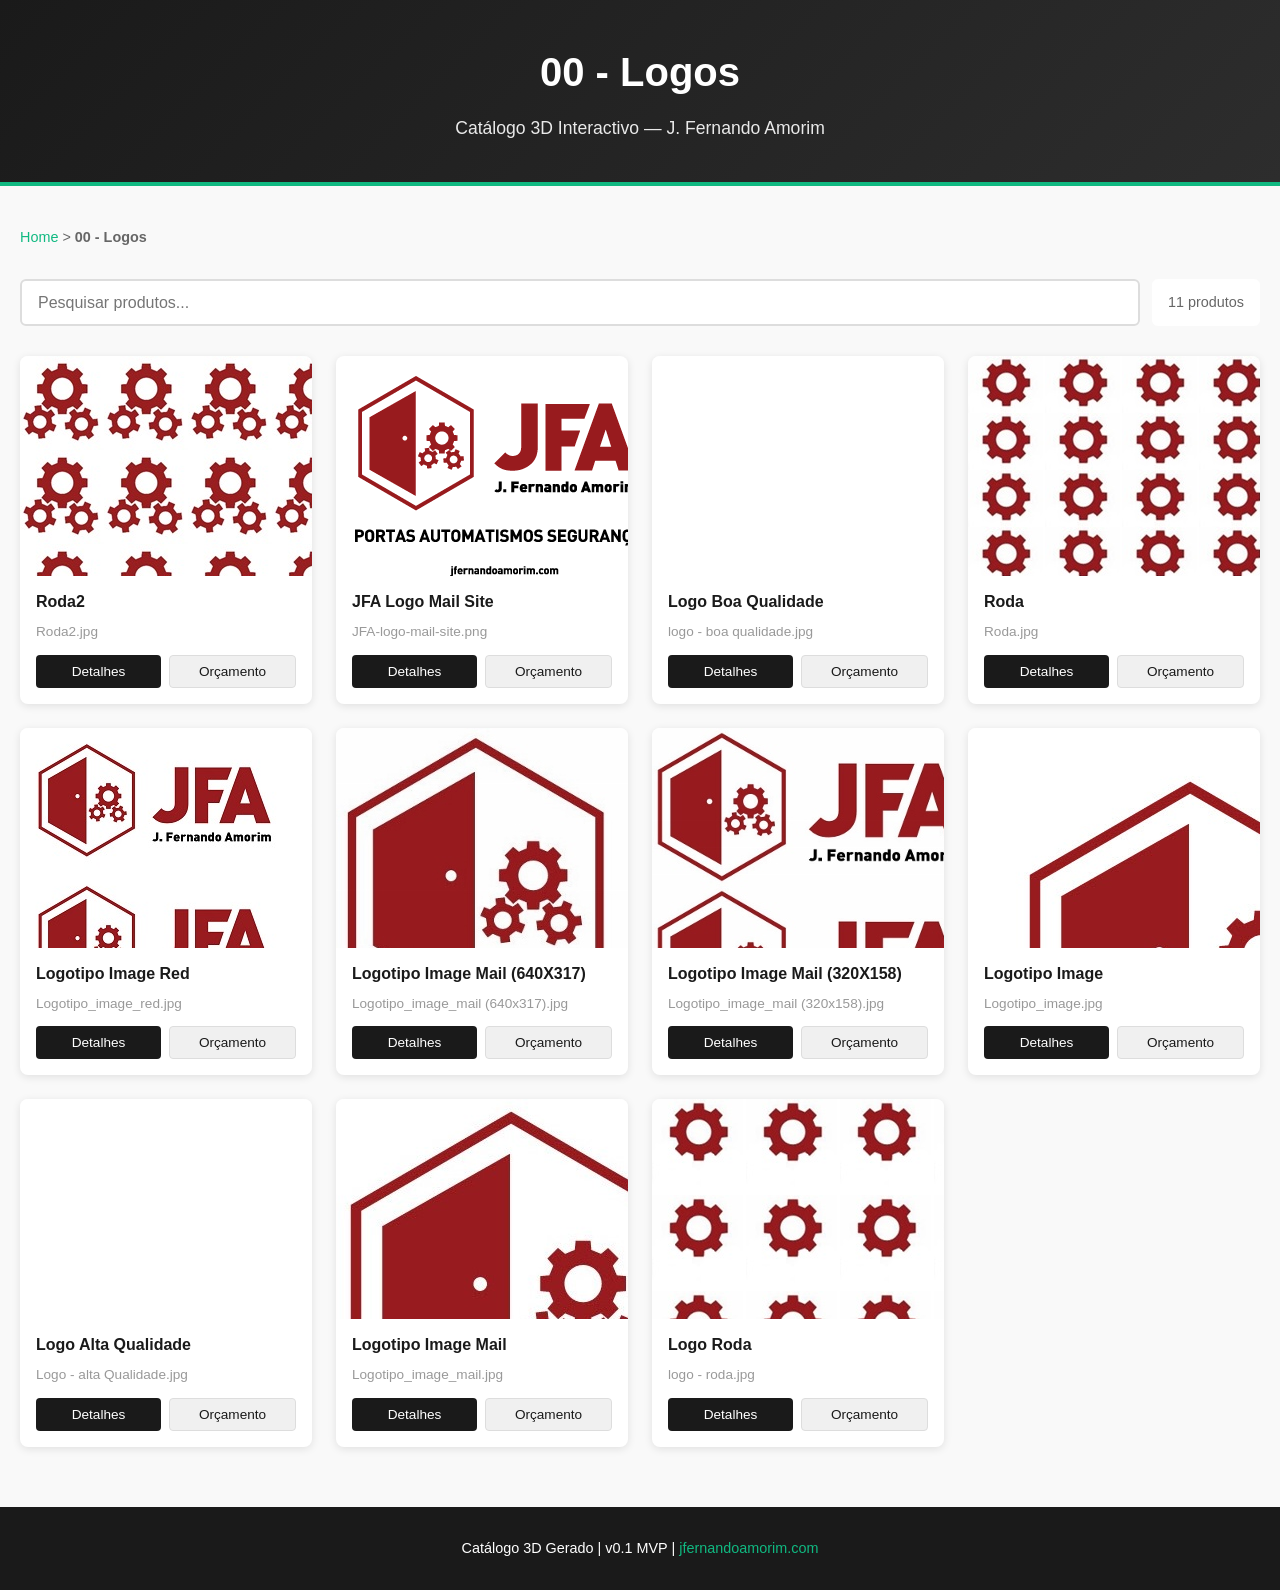
<file: logos.html>
<!DOCTYPE html>
<html lang="pt-PT">
<head>
    <meta charset="UTF-8">
    <meta name="viewport" content="width=device-width, initial-scale=1.0">
    <title>00 - Logos — Catálogo 3D JFA</title>
    <link rel="stylesheet" href="css/style.css">

    <!-- Plausible Analytics -->
    <script async src="https://plausible.io/js/pa-jbS9y_INDenGFUoL-KRw5.js"></script>
    <script>
      window.plausible=window.plausible||function(){(plausible.q=plausible.q||[]).push(arguments)},plausible.init=plausible.init||function(i){plausible.o=i||{}};
      plausible.init()
    </script>

    <!-- Sentry Error Tracking -->
    <script src="https://browser.sentry-cdn.com/7.91.0/bundle.min.js" integrity="sha384-SRf4UErL7UUw5e9B0a0aWVqSKDZFz5+xJ2qpO+jNEgVriqGLeyGYECf3d1Rn6PYh" crossorigin="anonymous"></script>
</head>
<body>
    <header>
        <h1>00 - Logos</h1>
        <p>Catálogo 3D Interactivo — J. Fernando Amorim</p>
    </header>

    <div class="container">
        <div class="breadcrumb">
            <a href="index.html">Home</a> > <strong>00 - Logos</strong>
        </div>

        <div class="search-bar">
            <input type="text" id="searchInput" placeholder="Pesquisar produtos...">
            <div class="results-count"><span id="resultCount">11</span> produtos</div>
        </div>

        <div class="product-grid">
            <div class="product-card">
                <div class="product-image loading" data-src="img/logos/Roda2.jpg">
                    
                </div>
                <div class="product-info">
                    <div class="product-name">Roda2</div>
                    <div class="product-meta">Roda2.jpg</div>
                    <div class="product-actions">
                        <button class="btn btn-primary">Detalhes</button>
                        <button class="btn btn-secondary">Orçamento</button>
                    </div>
                </div>
            </div>
            <div class="product-card">
                <div class="product-image loading" data-src="img/logos/JFA-logo-mail-site.png">
                    
                </div>
                <div class="product-info">
                    <div class="product-name">JFA Logo Mail Site</div>
                    <div class="product-meta">JFA-logo-mail-site.png</div>
                    <div class="product-actions">
                        <button class="btn btn-primary">Detalhes</button>
                        <button class="btn btn-secondary">Orçamento</button>
                    </div>
                </div>
            </div>
            <div class="product-card">
                <div class="product-image loading" data-src="img/logos/logo - boa qualidade.jpg">
                    
                </div>
                <div class="product-info">
                    <div class="product-name">Logo   Boa Qualidade</div>
                    <div class="product-meta">logo - boa qualidade.jpg</div>
                    <div class="product-actions">
                        <button class="btn btn-primary">Detalhes</button>
                        <button class="btn btn-secondary">Orçamento</button>
                    </div>
                </div>
            </div>
            <div class="product-card">
                <div class="product-image loading" data-src="img/logos/Roda.jpg">
                    
                </div>
                <div class="product-info">
                    <div class="product-name">Roda</div>
                    <div class="product-meta">Roda.jpg</div>
                    <div class="product-actions">
                        <button class="btn btn-primary">Detalhes</button>
                        <button class="btn btn-secondary">Orçamento</button>
                    </div>
                </div>
            </div>
            <div class="product-card">
                <div class="product-image loading" data-src="img/logos/Logotipo_image_red.jpg">
                    
                </div>
                <div class="product-info">
                    <div class="product-name">Logotipo Image Red</div>
                    <div class="product-meta">Logotipo_image_red.jpg</div>
                    <div class="product-actions">
                        <button class="btn btn-primary">Detalhes</button>
                        <button class="btn btn-secondary">Orçamento</button>
                    </div>
                </div>
            </div>
            <div class="product-card">
                <div class="product-image loading" data-src="img/logos/Logotipo_image_mail (640x317).jpg">
                    
                </div>
                <div class="product-info">
                    <div class="product-name">Logotipo Image Mail (640X317)</div>
                    <div class="product-meta">Logotipo_image_mail (640x317).jpg</div>
                    <div class="product-actions">
                        <button class="btn btn-primary">Detalhes</button>
                        <button class="btn btn-secondary">Orçamento</button>
                    </div>
                </div>
            </div>
            <div class="product-card">
                <div class="product-image loading" data-src="img/logos/Logotipo_image_mail (320x158).jpg">
                    
                </div>
                <div class="product-info">
                    <div class="product-name">Logotipo Image Mail (320X158)</div>
                    <div class="product-meta">Logotipo_image_mail (320x158).jpg</div>
                    <div class="product-actions">
                        <button class="btn btn-primary">Detalhes</button>
                        <button class="btn btn-secondary">Orçamento</button>
                    </div>
                </div>
            </div>
            <div class="product-card">
                <div class="product-image loading" data-src="img/logos/Logotipo_image.jpg">
                    
                </div>
                <div class="product-info">
                    <div class="product-name">Logotipo Image</div>
                    <div class="product-meta">Logotipo_image.jpg</div>
                    <div class="product-actions">
                        <button class="btn btn-primary">Detalhes</button>
                        <button class="btn btn-secondary">Orçamento</button>
                    </div>
                </div>
            </div>
            <div class="product-card">
                <div class="product-image loading" data-src="img/logos/Logo - alta Qualidade.jpg">
                    
                </div>
                <div class="product-info">
                    <div class="product-name">Logo   Alta Qualidade</div>
                    <div class="product-meta">Logo - alta Qualidade.jpg</div>
                    <div class="product-actions">
                        <button class="btn btn-primary">Detalhes</button>
                        <button class="btn btn-secondary">Orçamento</button>
                    </div>
                </div>
            </div>
            <div class="product-card">
                <div class="product-image loading" data-src="img/logos/Logotipo_image_mail.jpg">
                    
                </div>
                <div class="product-info">
                    <div class="product-name">Logotipo Image Mail</div>
                    <div class="product-meta">Logotipo_image_mail.jpg</div>
                    <div class="product-actions">
                        <button class="btn btn-primary">Detalhes</button>
                        <button class="btn btn-secondary">Orçamento</button>
                    </div>
                </div>
            </div>
            <div class="product-card">
                <div class="product-image loading" data-src="img/logos/logo - roda.jpg">
                    
                </div>
                <div class="product-info">
                    <div class="product-name">Logo   Roda</div>
                    <div class="product-meta">logo - roda.jpg</div>
                    <div class="product-actions">
                        <button class="btn btn-primary">Detalhes</button>
                        <button class="btn btn-secondary">Orçamento</button>
                    </div>
                </div>
            </div>
        </div>
    </div>

    <footer>
        Catálogo 3D Gerado | v0.1 MVP | <a href="https://jfernandoamorim.com">jfernandoamorim.com</a>
    </footer>

        <script src="js/analytics-sentry.js"></script>
    <script src="js/email-form-modal.js"></script>
    <script src="js/app.js"></script>
</body>
</html>
</file>
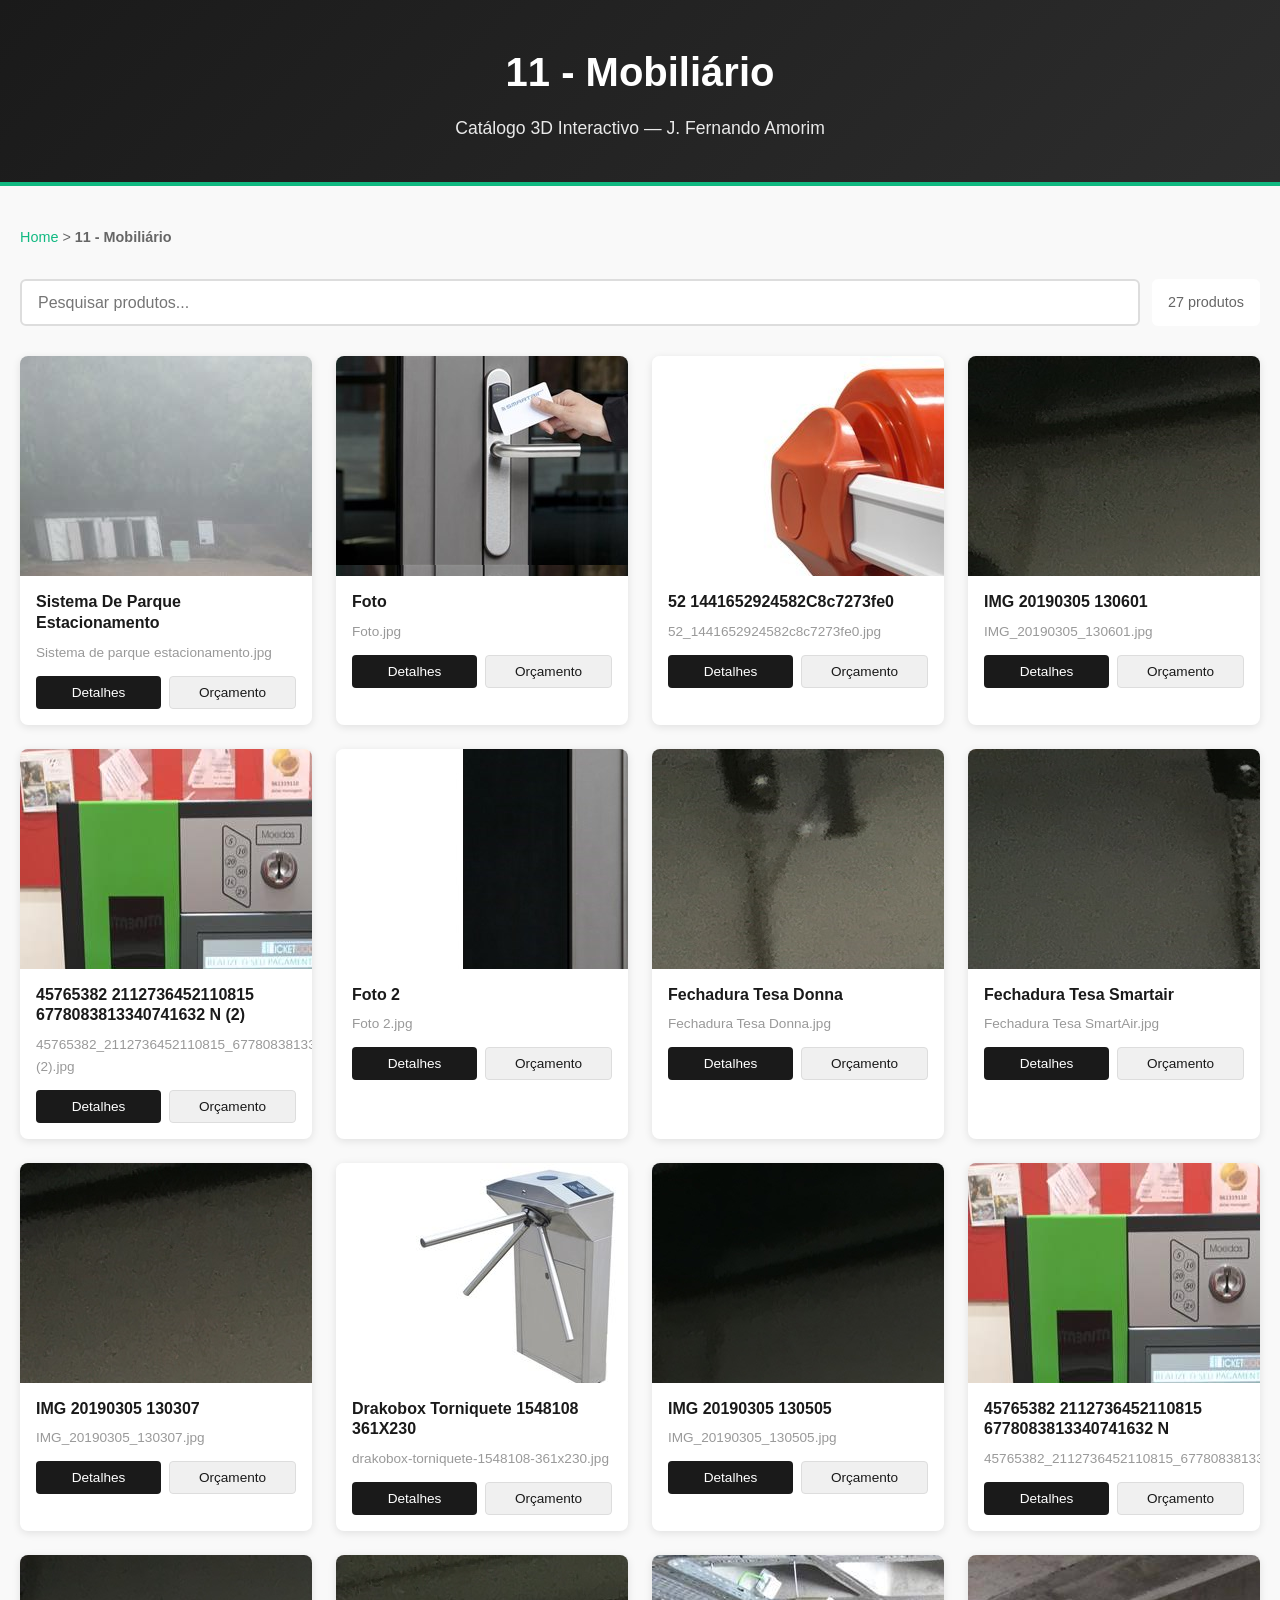
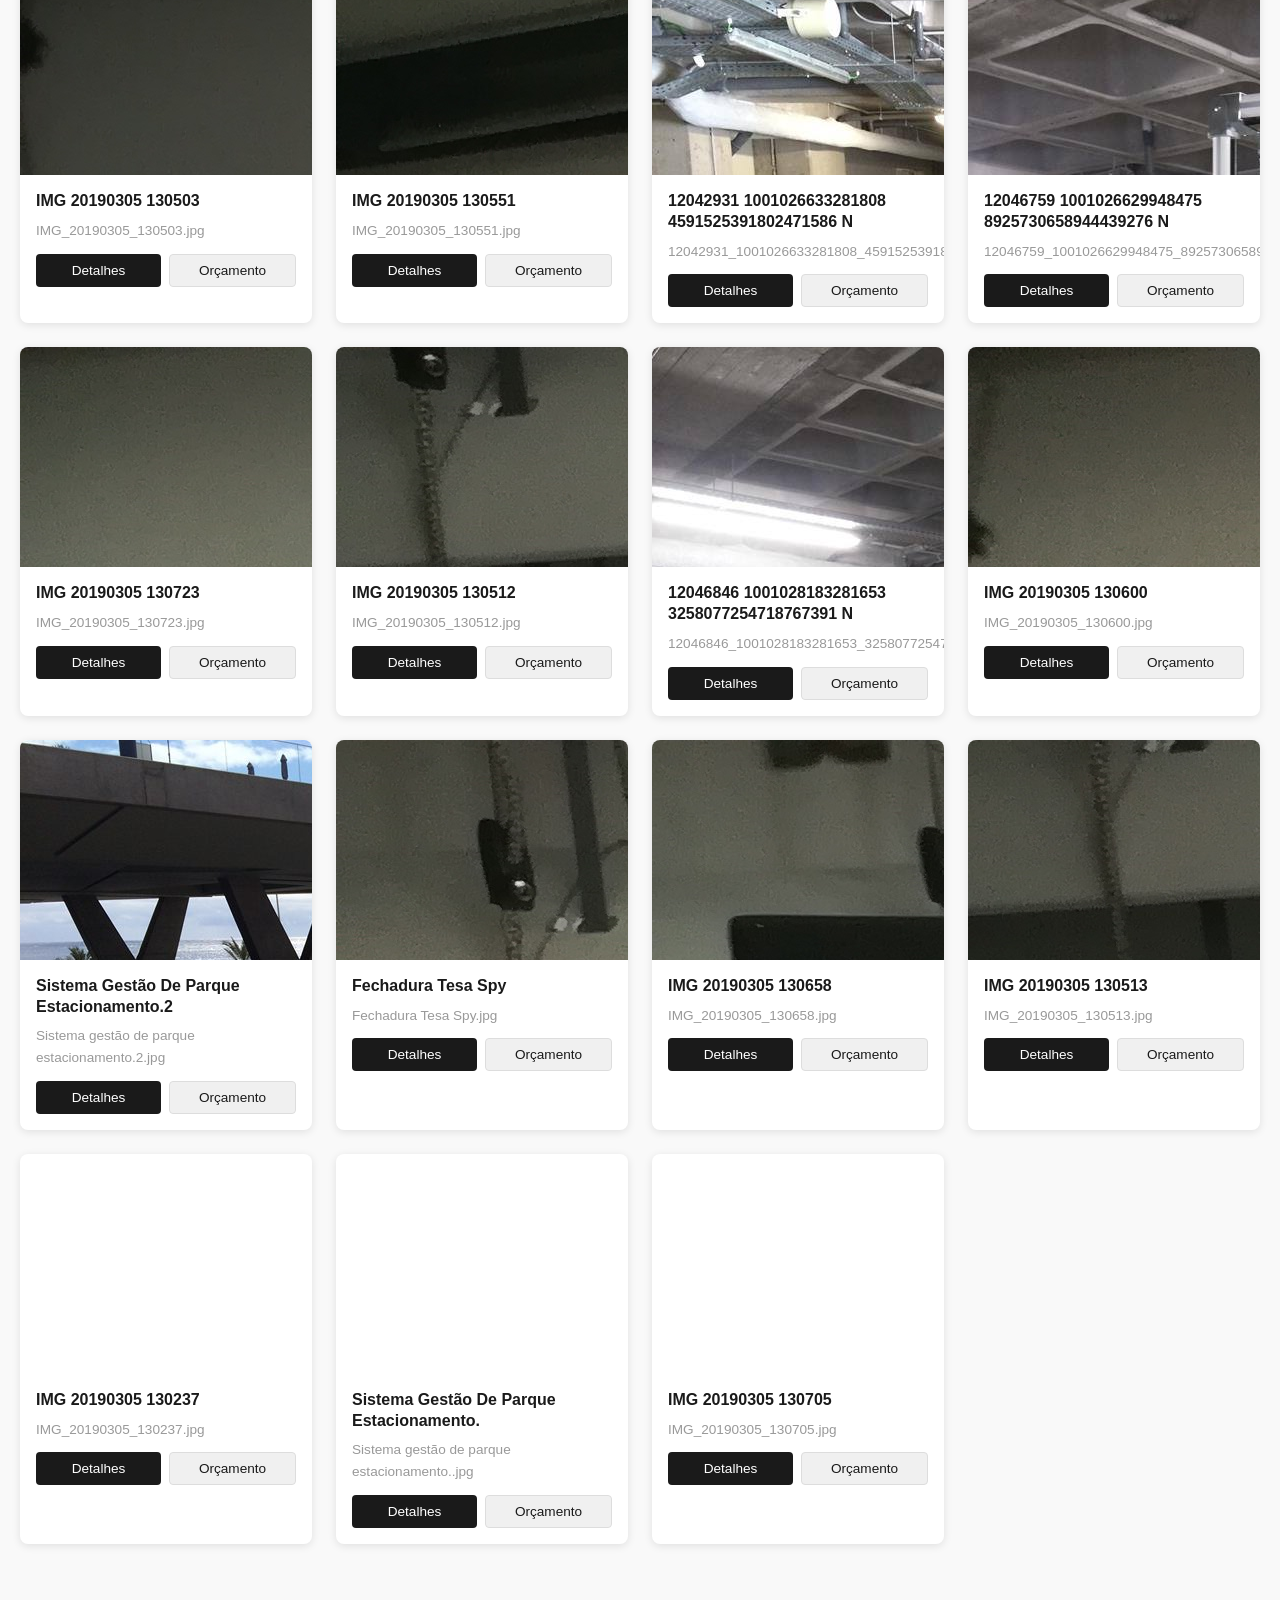
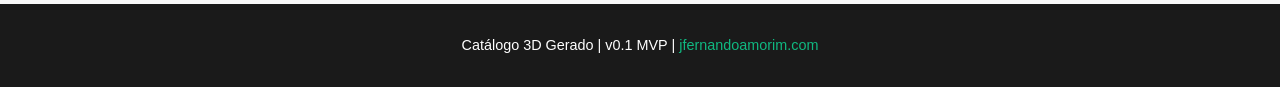
<file: mobiliario.html>
<!DOCTYPE html>
<html lang="pt-PT">
<head>
    <meta charset="UTF-8">
    <meta name="viewport" content="width=device-width, initial-scale=1.0">
    <title>11 - Mobiliário — Catálogo 3D JFA</title>
    <link rel="stylesheet" href="css/style.css">

    <!-- Plausible Analytics -->
    <script async src="https://plausible.io/js/pa-jbS9y_INDenGFUoL-KRw5.js"></script>
    <script>
      window.plausible=window.plausible||function(){(plausible.q=plausible.q||[]).push(arguments)},plausible.init=plausible.init||function(i){plausible.o=i||{}};
      plausible.init()
    </script>

    <!-- Sentry Error Tracking -->
    <script src="https://browser.sentry-cdn.com/7.91.0/bundle.min.js" integrity="sha384-SRf4UErL7UUw5e9B0a0aWVqSKDZFz5+xJ2qpO+jNEgVriqGLeyGYECf3d1Rn6PYh" crossorigin="anonymous"></script>
</head>
<body>
    <header>
        <h1>11 - Mobiliário</h1>
        <p>Catálogo 3D Interactivo — J. Fernando Amorim</p>
    </header>

    <div class="container">
        <div class="breadcrumb">
            <a href="index.html">Home</a> > <strong>11 - Mobiliário</strong>
        </div>

        <div class="search-bar">
            <input type="text" id="searchInput" placeholder="Pesquisar produtos...">
            <div class="results-count"><span id="resultCount">27</span> produtos</div>
        </div>

        <div class="product-grid">
            <div class="product-card">
                <div class="product-image loading" data-src="img/mobiliario/Sistema de parque estacionamento.jpg">
                    
                </div>
                <div class="product-info">
                    <div class="product-name">Sistema De Parque Estacionamento</div>
                    <div class="product-meta">Sistema de parque estacionamento.jpg</div>
                    <div class="product-actions">
                        <button class="btn btn-primary">Detalhes</button>
                        <button class="btn btn-secondary">Orçamento</button>
                    </div>
                </div>
            </div>
            <div class="product-card">
                <div class="product-image loading" data-src="img/mobiliario/Foto.jpg">
                    
                </div>
                <div class="product-info">
                    <div class="product-name">Foto</div>
                    <div class="product-meta">Foto.jpg</div>
                    <div class="product-actions">
                        <button class="btn btn-primary">Detalhes</button>
                        <button class="btn btn-secondary">Orçamento</button>
                    </div>
                </div>
            </div>
            <div class="product-card">
                <div class="product-image loading" data-src="img/mobiliario/52_1441652924582c8c7273fe0.jpg">
                    
                </div>
                <div class="product-info">
                    <div class="product-name">52 1441652924582C8c7273fe0</div>
                    <div class="product-meta">52_1441652924582c8c7273fe0.jpg</div>
                    <div class="product-actions">
                        <button class="btn btn-primary">Detalhes</button>
                        <button class="btn btn-secondary">Orçamento</button>
                    </div>
                </div>
            </div>
            <div class="product-card">
                <div class="product-image loading" data-src="img/mobiliario/IMG_20190305_130601.jpg">
                    
                </div>
                <div class="product-info">
                    <div class="product-name">IMG 20190305 130601</div>
                    <div class="product-meta">IMG_20190305_130601.jpg</div>
                    <div class="product-actions">
                        <button class="btn btn-primary">Detalhes</button>
                        <button class="btn btn-secondary">Orçamento</button>
                    </div>
                </div>
            </div>
            <div class="product-card">
                <div class="product-image loading" data-src="img/mobiliario/45765382_2112736452110815_6778083813340741632_n (2).jpg">
                    
                </div>
                <div class="product-info">
                    <div class="product-name">45765382 2112736452110815 6778083813340741632 N (2)</div>
                    <div class="product-meta">45765382_2112736452110815_6778083813340741632_n (2).jpg</div>
                    <div class="product-actions">
                        <button class="btn btn-primary">Detalhes</button>
                        <button class="btn btn-secondary">Orçamento</button>
                    </div>
                </div>
            </div>
            <div class="product-card">
                <div class="product-image loading" data-src="img/mobiliario/Foto 2.jpg">
                    
                </div>
                <div class="product-info">
                    <div class="product-name">Foto 2</div>
                    <div class="product-meta">Foto 2.jpg</div>
                    <div class="product-actions">
                        <button class="btn btn-primary">Detalhes</button>
                        <button class="btn btn-secondary">Orçamento</button>
                    </div>
                </div>
            </div>
            <div class="product-card">
                <div class="product-image loading" data-src="img/mobiliario/Fechadura Tesa Donna.jpg">
                    
                </div>
                <div class="product-info">
                    <div class="product-name">Fechadura Tesa Donna</div>
                    <div class="product-meta">Fechadura Tesa Donna.jpg</div>
                    <div class="product-actions">
                        <button class="btn btn-primary">Detalhes</button>
                        <button class="btn btn-secondary">Orçamento</button>
                    </div>
                </div>
            </div>
            <div class="product-card">
                <div class="product-image loading" data-src="img/mobiliario/Fechadura Tesa SmartAir.jpg">
                    
                </div>
                <div class="product-info">
                    <div class="product-name">Fechadura Tesa Smartair</div>
                    <div class="product-meta">Fechadura Tesa SmartAir.jpg</div>
                    <div class="product-actions">
                        <button class="btn btn-primary">Detalhes</button>
                        <button class="btn btn-secondary">Orçamento</button>
                    </div>
                </div>
            </div>
            <div class="product-card">
                <div class="product-image loading" data-src="img/mobiliario/IMG_20190305_130307.jpg">
                    
                </div>
                <div class="product-info">
                    <div class="product-name">IMG 20190305 130307</div>
                    <div class="product-meta">IMG_20190305_130307.jpg</div>
                    <div class="product-actions">
                        <button class="btn btn-primary">Detalhes</button>
                        <button class="btn btn-secondary">Orçamento</button>
                    </div>
                </div>
            </div>
            <div class="product-card">
                <div class="product-image loading" data-src="img/mobiliario/drakobox-torniquete-1548108-361x230.jpg">
                    
                </div>
                <div class="product-info">
                    <div class="product-name">Drakobox Torniquete 1548108 361X230</div>
                    <div class="product-meta">drakobox-torniquete-1548108-361x230.jpg</div>
                    <div class="product-actions">
                        <button class="btn btn-primary">Detalhes</button>
                        <button class="btn btn-secondary">Orçamento</button>
                    </div>
                </div>
            </div>
            <div class="product-card">
                <div class="product-image loading" data-src="img/mobiliario/IMG_20190305_130505.jpg">
                    
                </div>
                <div class="product-info">
                    <div class="product-name">IMG 20190305 130505</div>
                    <div class="product-meta">IMG_20190305_130505.jpg</div>
                    <div class="product-actions">
                        <button class="btn btn-primary">Detalhes</button>
                        <button class="btn btn-secondary">Orçamento</button>
                    </div>
                </div>
            </div>
            <div class="product-card">
                <div class="product-image loading" data-src="img/mobiliario/45765382_2112736452110815_6778083813340741632_n.jpg">
                    
                </div>
                <div class="product-info">
                    <div class="product-name">45765382 2112736452110815 6778083813340741632 N</div>
                    <div class="product-meta">45765382_2112736452110815_6778083813340741632_n.jpg</div>
                    <div class="product-actions">
                        <button class="btn btn-primary">Detalhes</button>
                        <button class="btn btn-secondary">Orçamento</button>
                    </div>
                </div>
            </div>
            <div class="product-card">
                <div class="product-image loading" data-src="img/mobiliario/IMG_20190305_130503.jpg">
                    
                </div>
                <div class="product-info">
                    <div class="product-name">IMG 20190305 130503</div>
                    <div class="product-meta">IMG_20190305_130503.jpg</div>
                    <div class="product-actions">
                        <button class="btn btn-primary">Detalhes</button>
                        <button class="btn btn-secondary">Orçamento</button>
                    </div>
                </div>
            </div>
            <div class="product-card">
                <div class="product-image loading" data-src="img/mobiliario/IMG_20190305_130551.jpg">
                    
                </div>
                <div class="product-info">
                    <div class="product-name">IMG 20190305 130551</div>
                    <div class="product-meta">IMG_20190305_130551.jpg</div>
                    <div class="product-actions">
                        <button class="btn btn-primary">Detalhes</button>
                        <button class="btn btn-secondary">Orçamento</button>
                    </div>
                </div>
            </div>
            <div class="product-card">
                <div class="product-image loading" data-src="img/mobiliario/12042931_1001026633281808_4591525391802471586_n.jpg">
                    
                </div>
                <div class="product-info">
                    <div class="product-name">12042931 1001026633281808 4591525391802471586 N</div>
                    <div class="product-meta">12042931_1001026633281808_4591525391802471586_n.jpg</div>
                    <div class="product-actions">
                        <button class="btn btn-primary">Detalhes</button>
                        <button class="btn btn-secondary">Orçamento</button>
                    </div>
                </div>
            </div>
            <div class="product-card">
                <div class="product-image loading" data-src="img/mobiliario/12046759_1001026629948475_8925730658944439276_n.jpg">
                    
                </div>
                <div class="product-info">
                    <div class="product-name">12046759 1001026629948475 8925730658944439276 N</div>
                    <div class="product-meta">12046759_1001026629948475_8925730658944439276_n.jpg</div>
                    <div class="product-actions">
                        <button class="btn btn-primary">Detalhes</button>
                        <button class="btn btn-secondary">Orçamento</button>
                    </div>
                </div>
            </div>
            <div class="product-card">
                <div class="product-image loading" data-src="img/mobiliario/IMG_20190305_130723.jpg">
                    
                </div>
                <div class="product-info">
                    <div class="product-name">IMG 20190305 130723</div>
                    <div class="product-meta">IMG_20190305_130723.jpg</div>
                    <div class="product-actions">
                        <button class="btn btn-primary">Detalhes</button>
                        <button class="btn btn-secondary">Orçamento</button>
                    </div>
                </div>
            </div>
            <div class="product-card">
                <div class="product-image loading" data-src="img/mobiliario/IMG_20190305_130512.jpg">
                    
                </div>
                <div class="product-info">
                    <div class="product-name">IMG 20190305 130512</div>
                    <div class="product-meta">IMG_20190305_130512.jpg</div>
                    <div class="product-actions">
                        <button class="btn btn-primary">Detalhes</button>
                        <button class="btn btn-secondary">Orçamento</button>
                    </div>
                </div>
            </div>
            <div class="product-card">
                <div class="product-image loading" data-src="img/mobiliario/12046846_1001028183281653_3258077254718767391_n.jpg">
                    
                </div>
                <div class="product-info">
                    <div class="product-name">12046846 1001028183281653 3258077254718767391 N</div>
                    <div class="product-meta">12046846_1001028183281653_3258077254718767391_n.jpg</div>
                    <div class="product-actions">
                        <button class="btn btn-primary">Detalhes</button>
                        <button class="btn btn-secondary">Orçamento</button>
                    </div>
                </div>
            </div>
            <div class="product-card">
                <div class="product-image loading" data-src="img/mobiliario/IMG_20190305_130600.jpg">
                    
                </div>
                <div class="product-info">
                    <div class="product-name">IMG 20190305 130600</div>
                    <div class="product-meta">IMG_20190305_130600.jpg</div>
                    <div class="product-actions">
                        <button class="btn btn-primary">Detalhes</button>
                        <button class="btn btn-secondary">Orçamento</button>
                    </div>
                </div>
            </div>
            <div class="product-card">
                <div class="product-image loading" data-src="img/mobiliario/Sistema gestão de parque estacionamento.2.jpg">
                    
                </div>
                <div class="product-info">
                    <div class="product-name">Sistema Gestão De Parque Estacionamento.2</div>
                    <div class="product-meta">Sistema gestão de parque estacionamento.2.jpg</div>
                    <div class="product-actions">
                        <button class="btn btn-primary">Detalhes</button>
                        <button class="btn btn-secondary">Orçamento</button>
                    </div>
                </div>
            </div>
            <div class="product-card">
                <div class="product-image loading" data-src="img/mobiliario/Fechadura Tesa Spy.jpg">
                    
                </div>
                <div class="product-info">
                    <div class="product-name">Fechadura Tesa Spy</div>
                    <div class="product-meta">Fechadura Tesa Spy.jpg</div>
                    <div class="product-actions">
                        <button class="btn btn-primary">Detalhes</button>
                        <button class="btn btn-secondary">Orçamento</button>
                    </div>
                </div>
            </div>
            <div class="product-card">
                <div class="product-image loading" data-src="img/mobiliario/IMG_20190305_130658.jpg">
                    
                </div>
                <div class="product-info">
                    <div class="product-name">IMG 20190305 130658</div>
                    <div class="product-meta">IMG_20190305_130658.jpg</div>
                    <div class="product-actions">
                        <button class="btn btn-primary">Detalhes</button>
                        <button class="btn btn-secondary">Orçamento</button>
                    </div>
                </div>
            </div>
            <div class="product-card">
                <div class="product-image loading" data-src="img/mobiliario/IMG_20190305_130513.jpg">
                    
                </div>
                <div class="product-info">
                    <div class="product-name">IMG 20190305 130513</div>
                    <div class="product-meta">IMG_20190305_130513.jpg</div>
                    <div class="product-actions">
                        <button class="btn btn-primary">Detalhes</button>
                        <button class="btn btn-secondary">Orçamento</button>
                    </div>
                </div>
            </div>
            <div class="product-card">
                <div class="product-image loading" data-src="img/mobiliario/IMG_20190305_130237.jpg">
                    
                </div>
                <div class="product-info">
                    <div class="product-name">IMG 20190305 130237</div>
                    <div class="product-meta">IMG_20190305_130237.jpg</div>
                    <div class="product-actions">
                        <button class="btn btn-primary">Detalhes</button>
                        <button class="btn btn-secondary">Orçamento</button>
                    </div>
                </div>
            </div>
            <div class="product-card">
                <div class="product-image loading" data-src="img/mobiliario/Sistema gestão de parque estacionamento..jpg">
                    
                </div>
                <div class="product-info">
                    <div class="product-name">Sistema Gestão De Parque Estacionamento.</div>
                    <div class="product-meta">Sistema gestão de parque estacionamento..jpg</div>
                    <div class="product-actions">
                        <button class="btn btn-primary">Detalhes</button>
                        <button class="btn btn-secondary">Orçamento</button>
                    </div>
                </div>
            </div>
            <div class="product-card">
                <div class="product-image loading" data-src="img/mobiliario/IMG_20190305_130705.jpg">
                    
                </div>
                <div class="product-info">
                    <div class="product-name">IMG 20190305 130705</div>
                    <div class="product-meta">IMG_20190305_130705.jpg</div>
                    <div class="product-actions">
                        <button class="btn btn-primary">Detalhes</button>
                        <button class="btn btn-secondary">Orçamento</button>
                    </div>
                </div>
            </div>
        </div>
    </div>

    <footer>
        Catálogo 3D Gerado | v0.1 MVP | <a href="https://jfernandoamorim.com">jfernandoamorim.com</a>
    </footer>

        <script src="js/analytics-sentry.js"></script>
    <script src="js/email-form-modal.js"></script>
    <script src="js/app.js"></script>
</body>
</html>
</file>
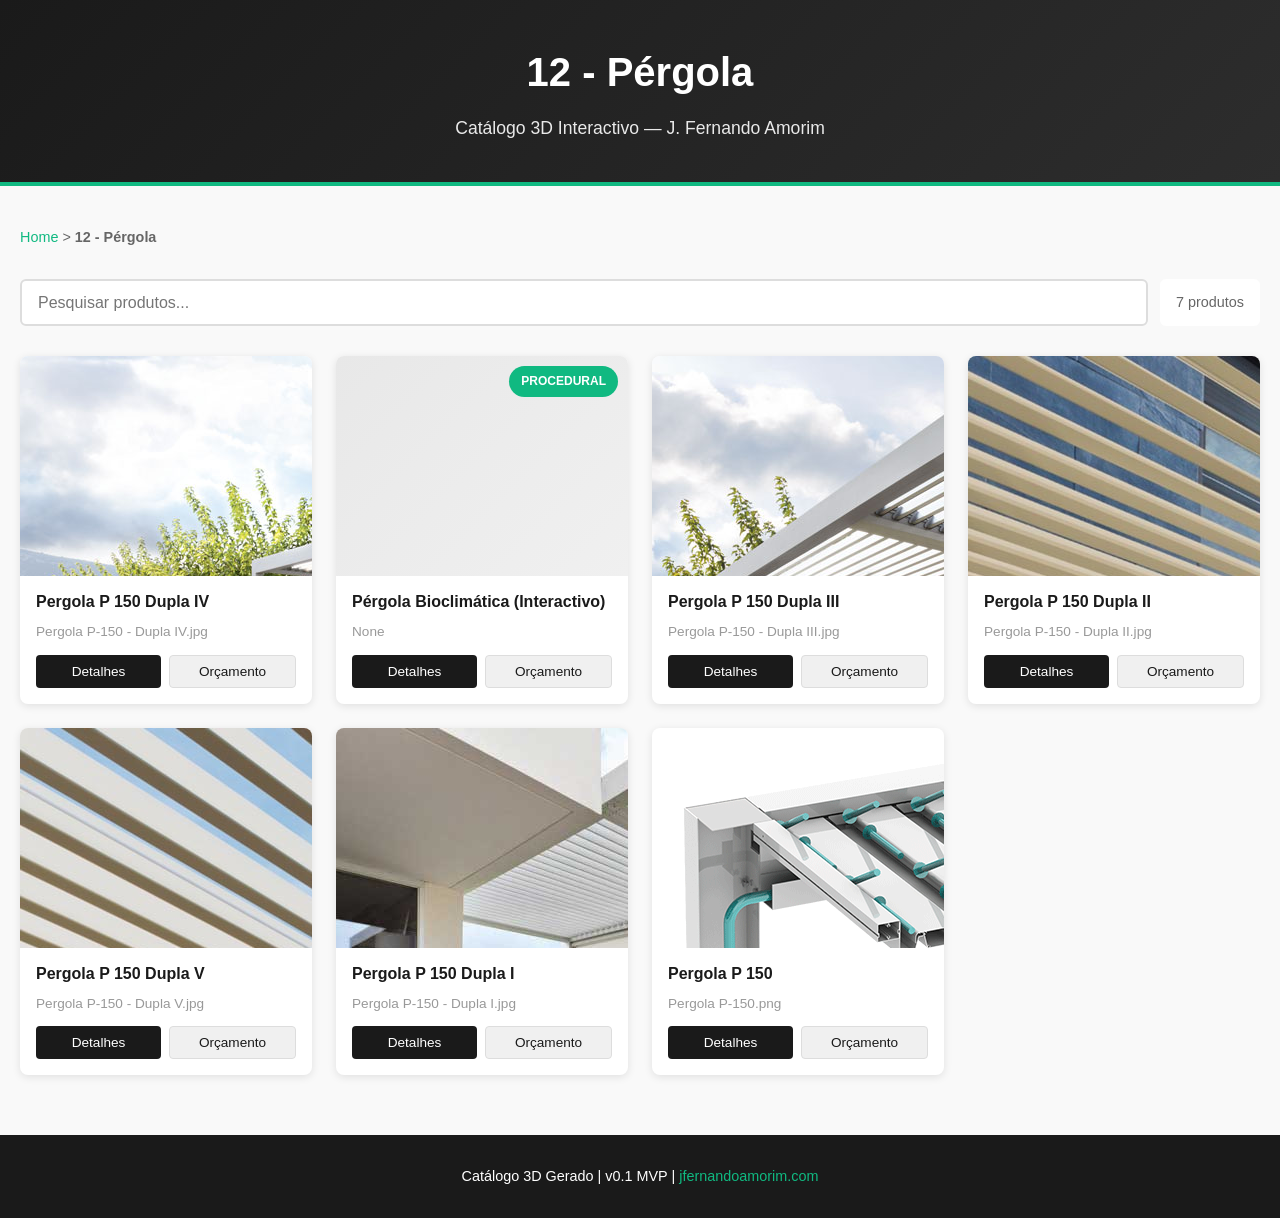
<file: pergola.html>
<!DOCTYPE html>
<html lang="pt-PT">
<head>
    <meta charset="UTF-8">
    <meta name="viewport" content="width=device-width, initial-scale=1.0">
    <title>12 - Pérgola — Catálogo 3D JFA</title>
    <link rel="stylesheet" href="css/style.css">

    <!-- Plausible Analytics -->
    <script async src="https://plausible.io/js/pa-jbS9y_INDenGFUoL-KRw5.js"></script>
    <script>
      window.plausible=window.plausible||function(){(plausible.q=plausible.q||[]).push(arguments)},plausible.init=plausible.init||function(i){plausible.o=i||{}};
      plausible.init()
    </script>

    <!-- Sentry Error Tracking -->
    <script src="https://browser.sentry-cdn.com/7.91.0/bundle.min.js" integrity="sha384-SRf4UErL7UUw5e9B0a0aWVqSKDZFz5+xJ2qpO+jNEgVriqGLeyGYECf3d1Rn6PYh" crossorigin="anonymous"></script>
</head>
<body>
    <header>
        <h1>12 - Pérgola</h1>
        <p>Catálogo 3D Interactivo — J. Fernando Amorim</p>
    </header>

    <div class="container">
        <div class="breadcrumb">
            <a href="index.html">Home</a> > <strong>12 - Pérgola</strong>
        </div>

        <div class="search-bar">
            <input type="text" id="searchInput" placeholder="Pesquisar produtos...">
            <div class="results-count"><span id="resultCount">7</span> produtos</div>
        </div>

        <div class="product-grid">
            <div class="product-card">
                <div class="product-image loading" data-src="img/pergola/Pergola P-150 - Dupla IV.jpg">
                    
                </div>
                <div class="product-info">
                    <div class="product-name">Pergola P 150   Dupla IV</div>
                    <div class="product-meta">Pergola P-150 - Dupla IV.jpg</div>
                    <div class="product-actions">
                        <button class="btn btn-primary">Detalhes</button>
                        <button class="btn btn-secondary">Orçamento</button>
                    </div>
                </div>
            </div>
            <div class="product-card">
                <div class="product-image loading" data-src="">
                    <div class='tier-badge tier-procedural'>PROCEDURAL</div>
                </div>
                <div class="product-info">
                    <div class="product-name">Pérgola Bioclimática (Interactivo)</div>
                    <div class="product-meta">None</div>
                    <div class="product-actions">
                        <button class="btn btn-primary">Detalhes</button>
                        <button class="btn btn-secondary">Orçamento</button>
                    </div>
                </div>
            </div>
            <div class="product-card">
                <div class="product-image loading" data-src="img/pergola/Pergola P-150 - Dupla III.jpg">
                    
                </div>
                <div class="product-info">
                    <div class="product-name">Pergola P 150   Dupla III</div>
                    <div class="product-meta">Pergola P-150 - Dupla III.jpg</div>
                    <div class="product-actions">
                        <button class="btn btn-primary">Detalhes</button>
                        <button class="btn btn-secondary">Orçamento</button>
                    </div>
                </div>
            </div>
            <div class="product-card">
                <div class="product-image loading" data-src="img/pergola/Pergola P-150 - Dupla II.jpg">
                    
                </div>
                <div class="product-info">
                    <div class="product-name">Pergola P 150   Dupla II</div>
                    <div class="product-meta">Pergola P-150 - Dupla II.jpg</div>
                    <div class="product-actions">
                        <button class="btn btn-primary">Detalhes</button>
                        <button class="btn btn-secondary">Orçamento</button>
                    </div>
                </div>
            </div>
            <div class="product-card">
                <div class="product-image loading" data-src="img/pergola/Pergola P-150 - Dupla V.jpg">
                    
                </div>
                <div class="product-info">
                    <div class="product-name">Pergola P 150   Dupla V</div>
                    <div class="product-meta">Pergola P-150 - Dupla V.jpg</div>
                    <div class="product-actions">
                        <button class="btn btn-primary">Detalhes</button>
                        <button class="btn btn-secondary">Orçamento</button>
                    </div>
                </div>
            </div>
            <div class="product-card">
                <div class="product-image loading" data-src="img/pergola/Pergola P-150 - Dupla I.jpg">
                    
                </div>
                <div class="product-info">
                    <div class="product-name">Pergola P 150   Dupla I</div>
                    <div class="product-meta">Pergola P-150 - Dupla I.jpg</div>
                    <div class="product-actions">
                        <button class="btn btn-primary">Detalhes</button>
                        <button class="btn btn-secondary">Orçamento</button>
                    </div>
                </div>
            </div>
            <div class="product-card">
                <div class="product-image loading" data-src="img/pergola/Pergola P-150.png">
                    
                </div>
                <div class="product-info">
                    <div class="product-name">Pergola P 150</div>
                    <div class="product-meta">Pergola P-150.png</div>
                    <div class="product-actions">
                        <button class="btn btn-primary">Detalhes</button>
                        <button class="btn btn-secondary">Orçamento</button>
                    </div>
                </div>
            </div>
        </div>
    </div>

    <footer>
        Catálogo 3D Gerado | v0.1 MVP | <a href="https://jfernandoamorim.com">jfernandoamorim.com</a>
    </footer>

        <script src="js/analytics-sentry.js"></script>
    <script src="js/email-form-modal.js"></script>
    <script src="js/app.js"></script>
</body>
</html>
</file>
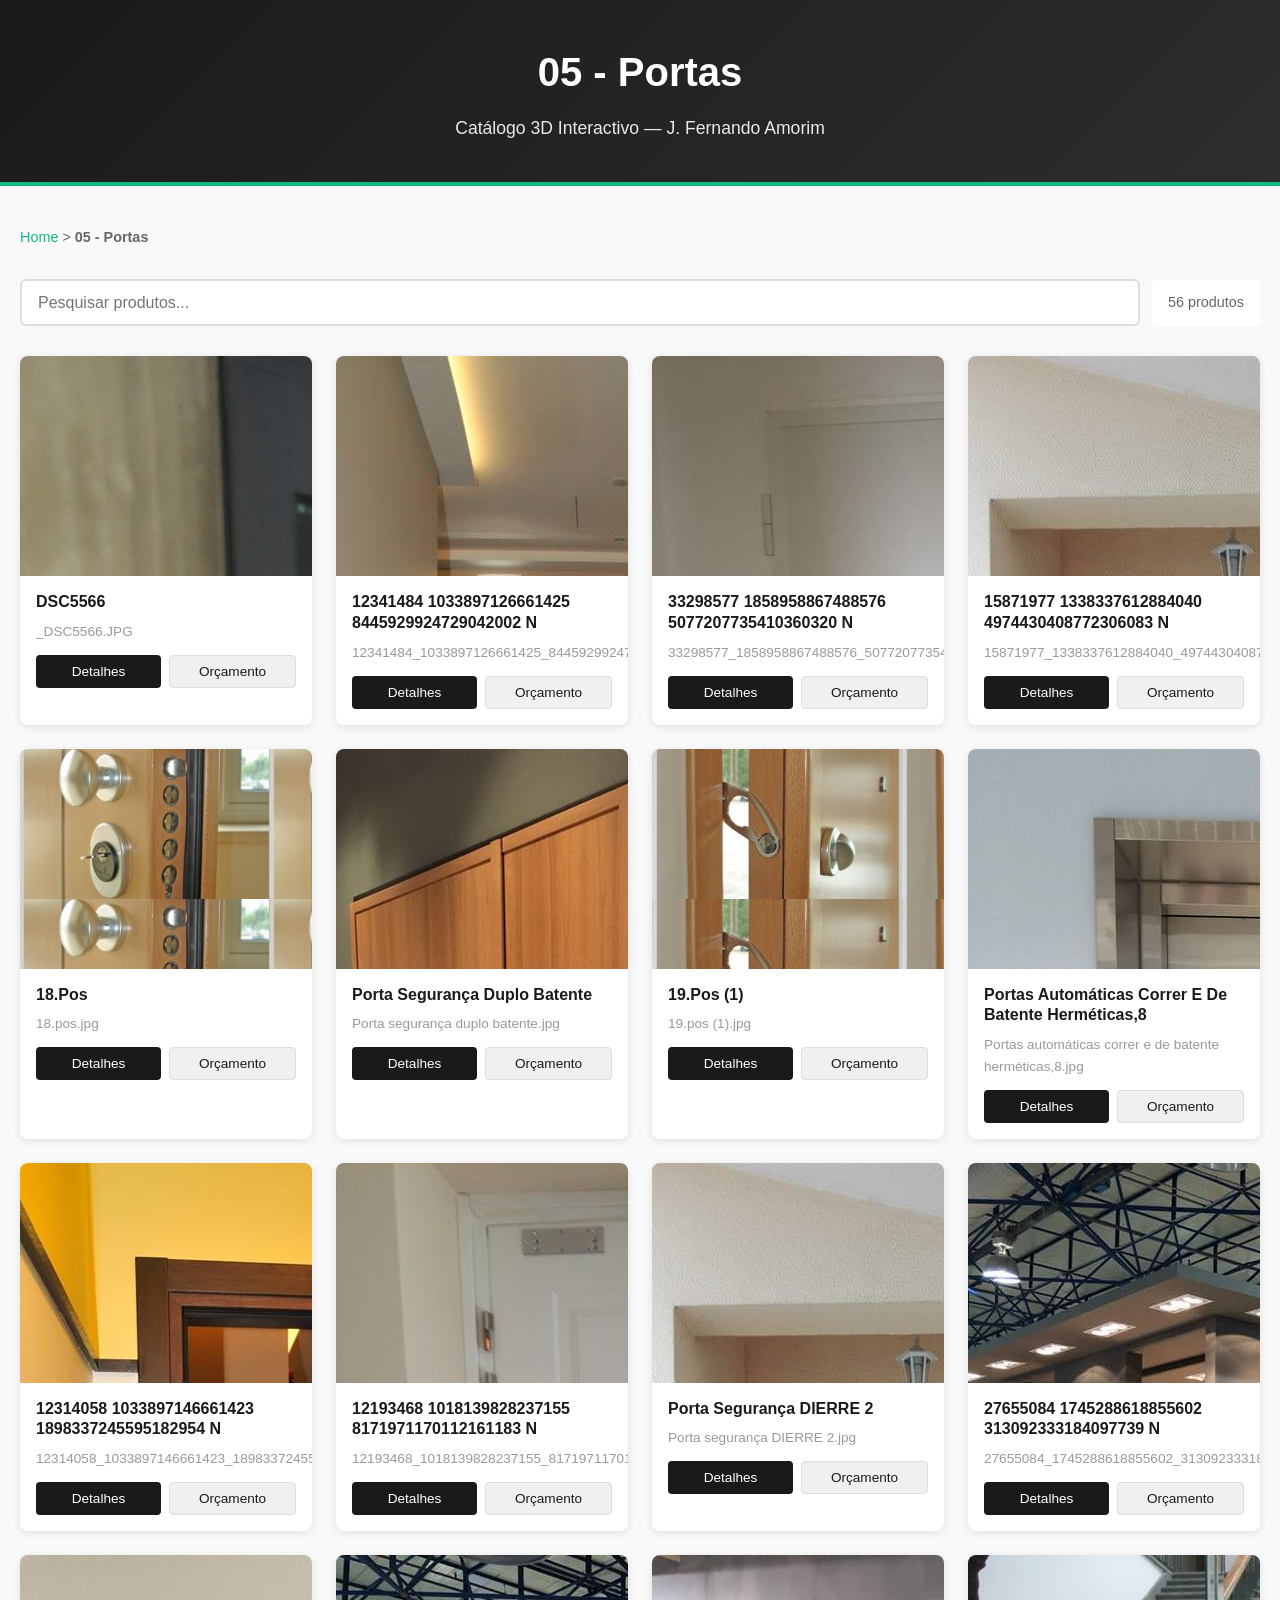
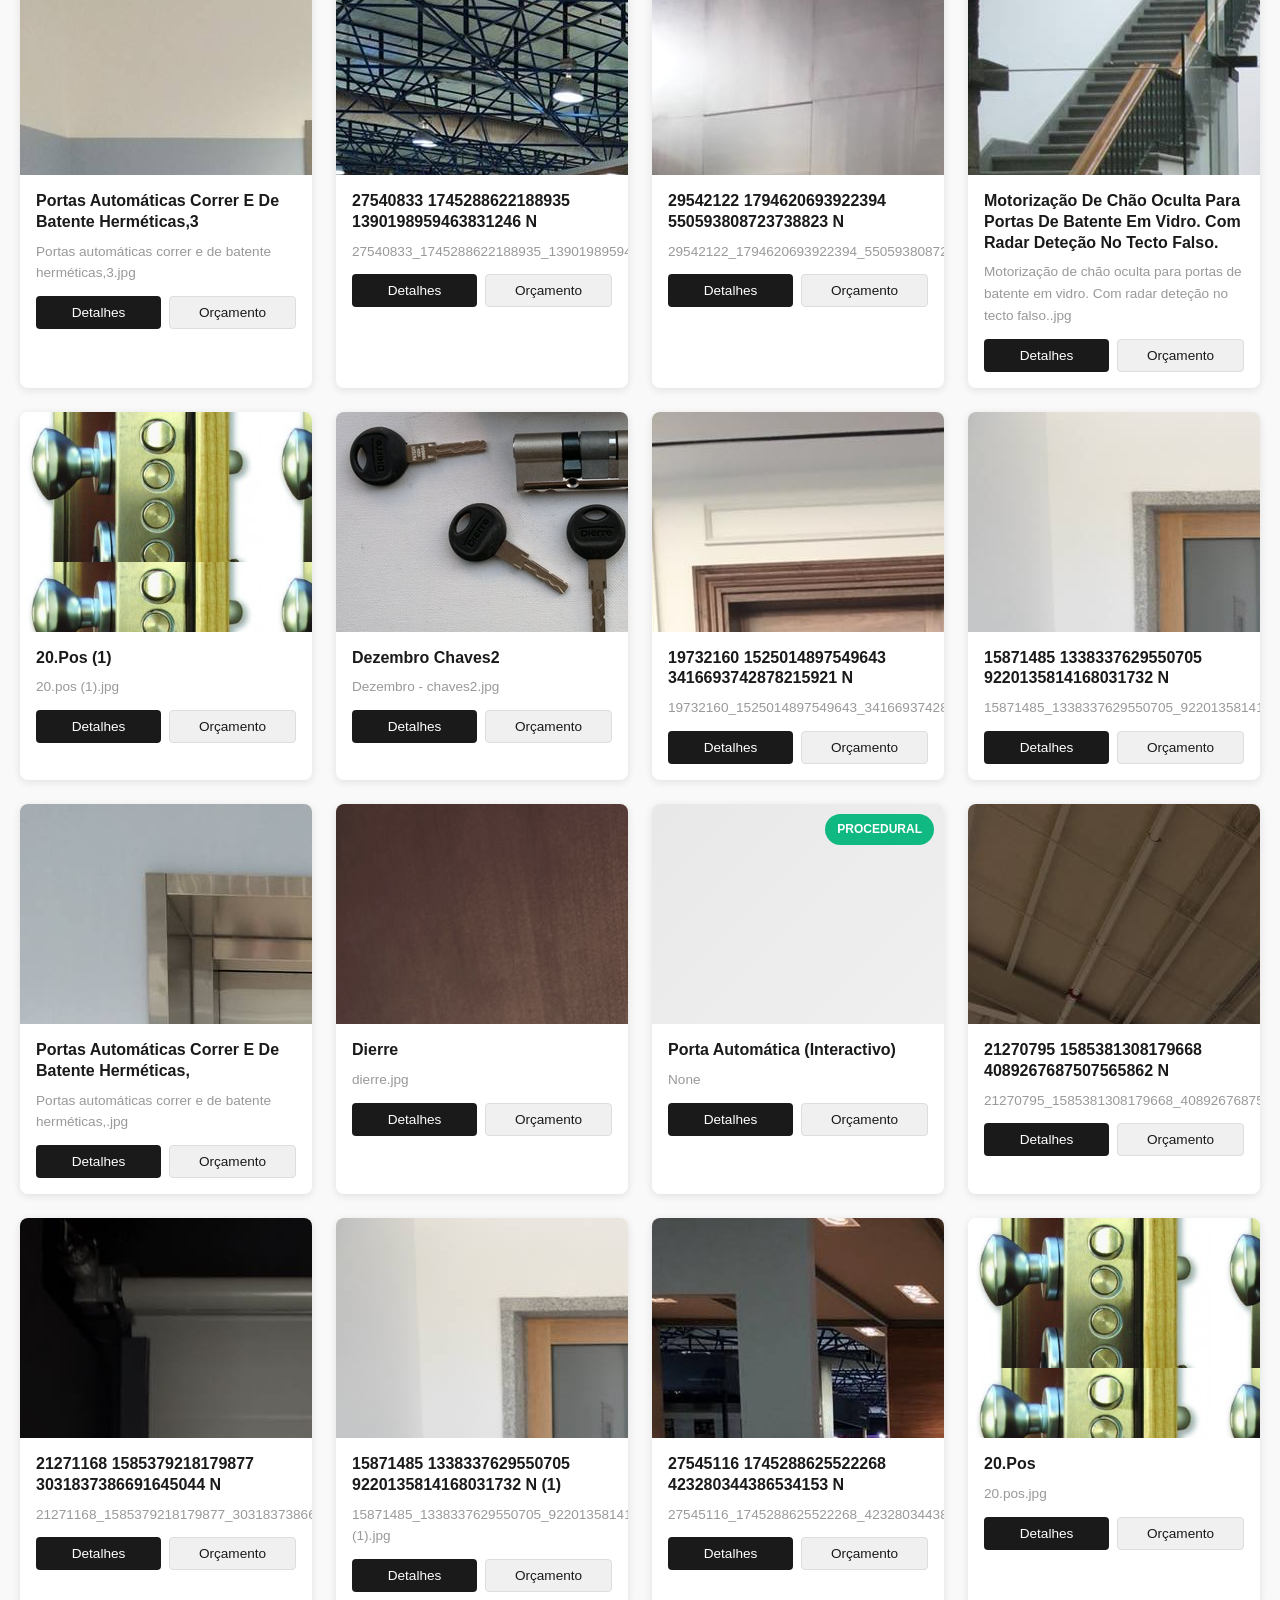
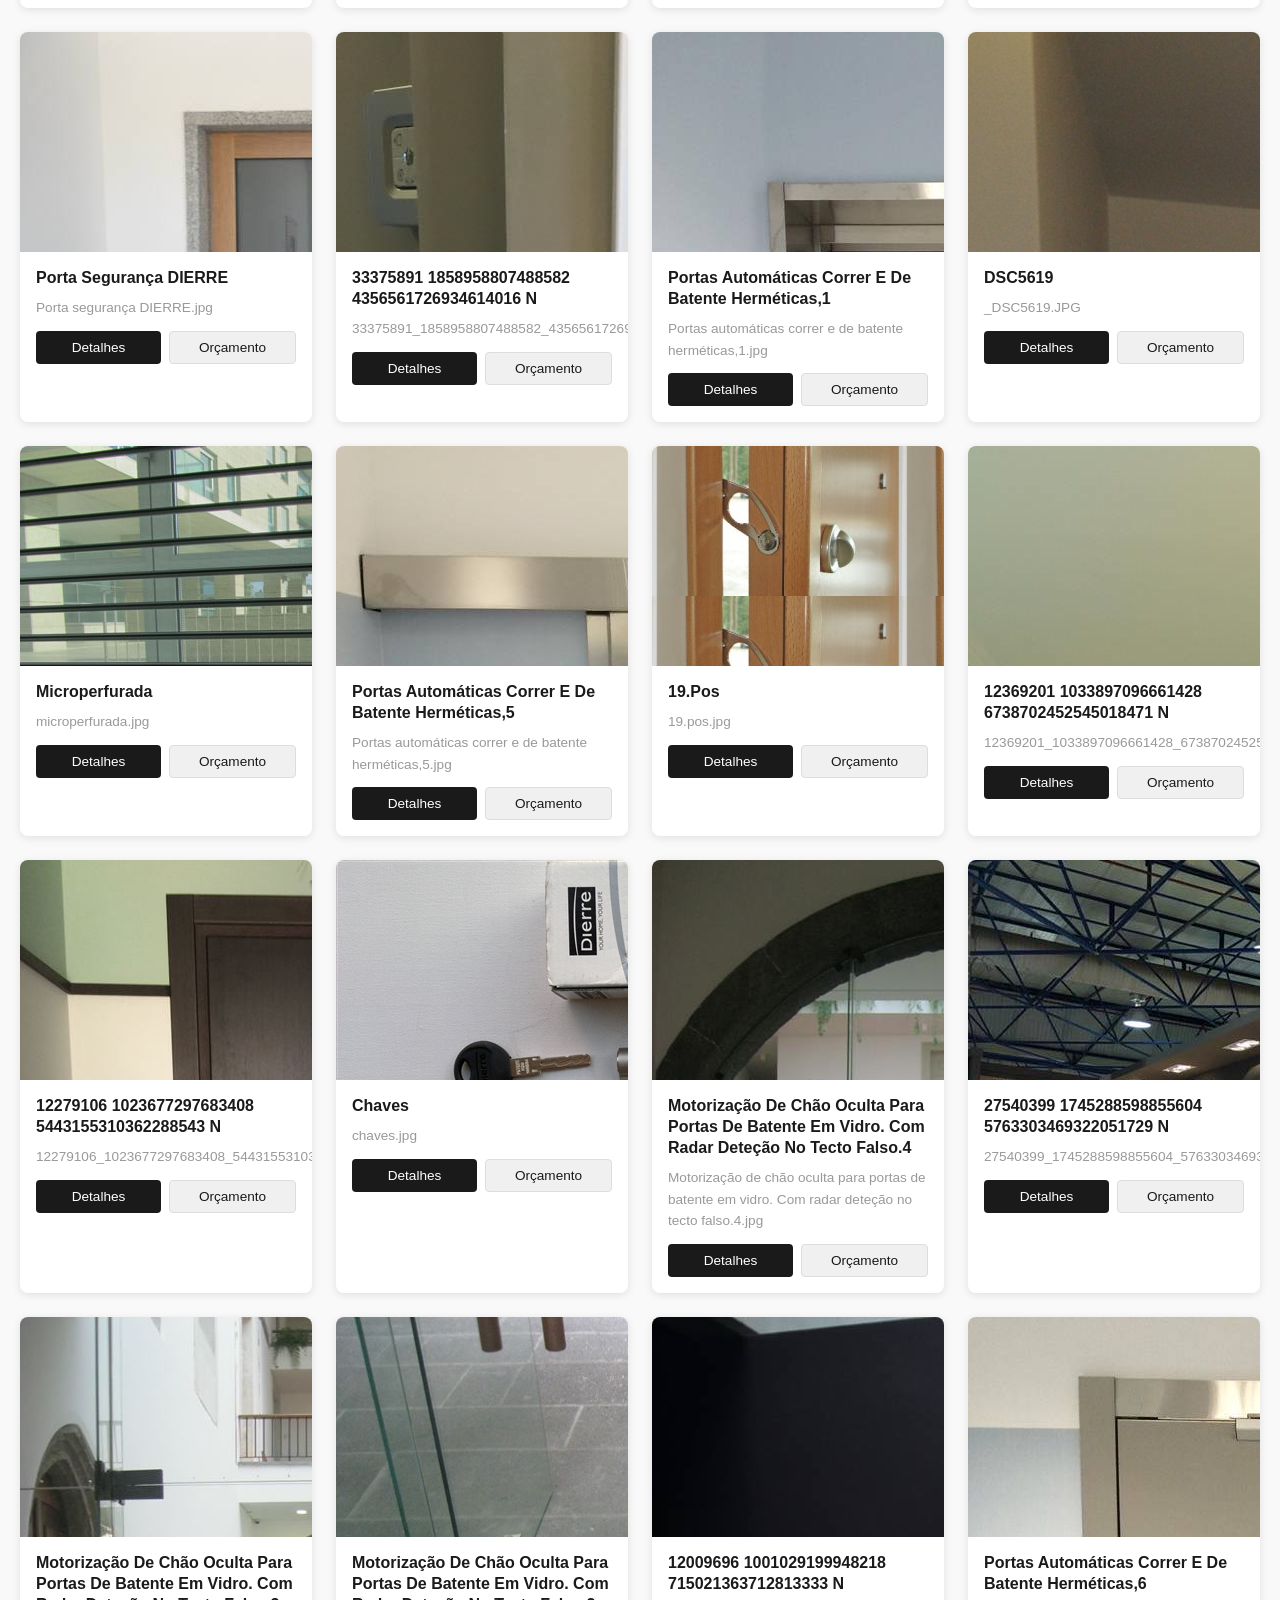
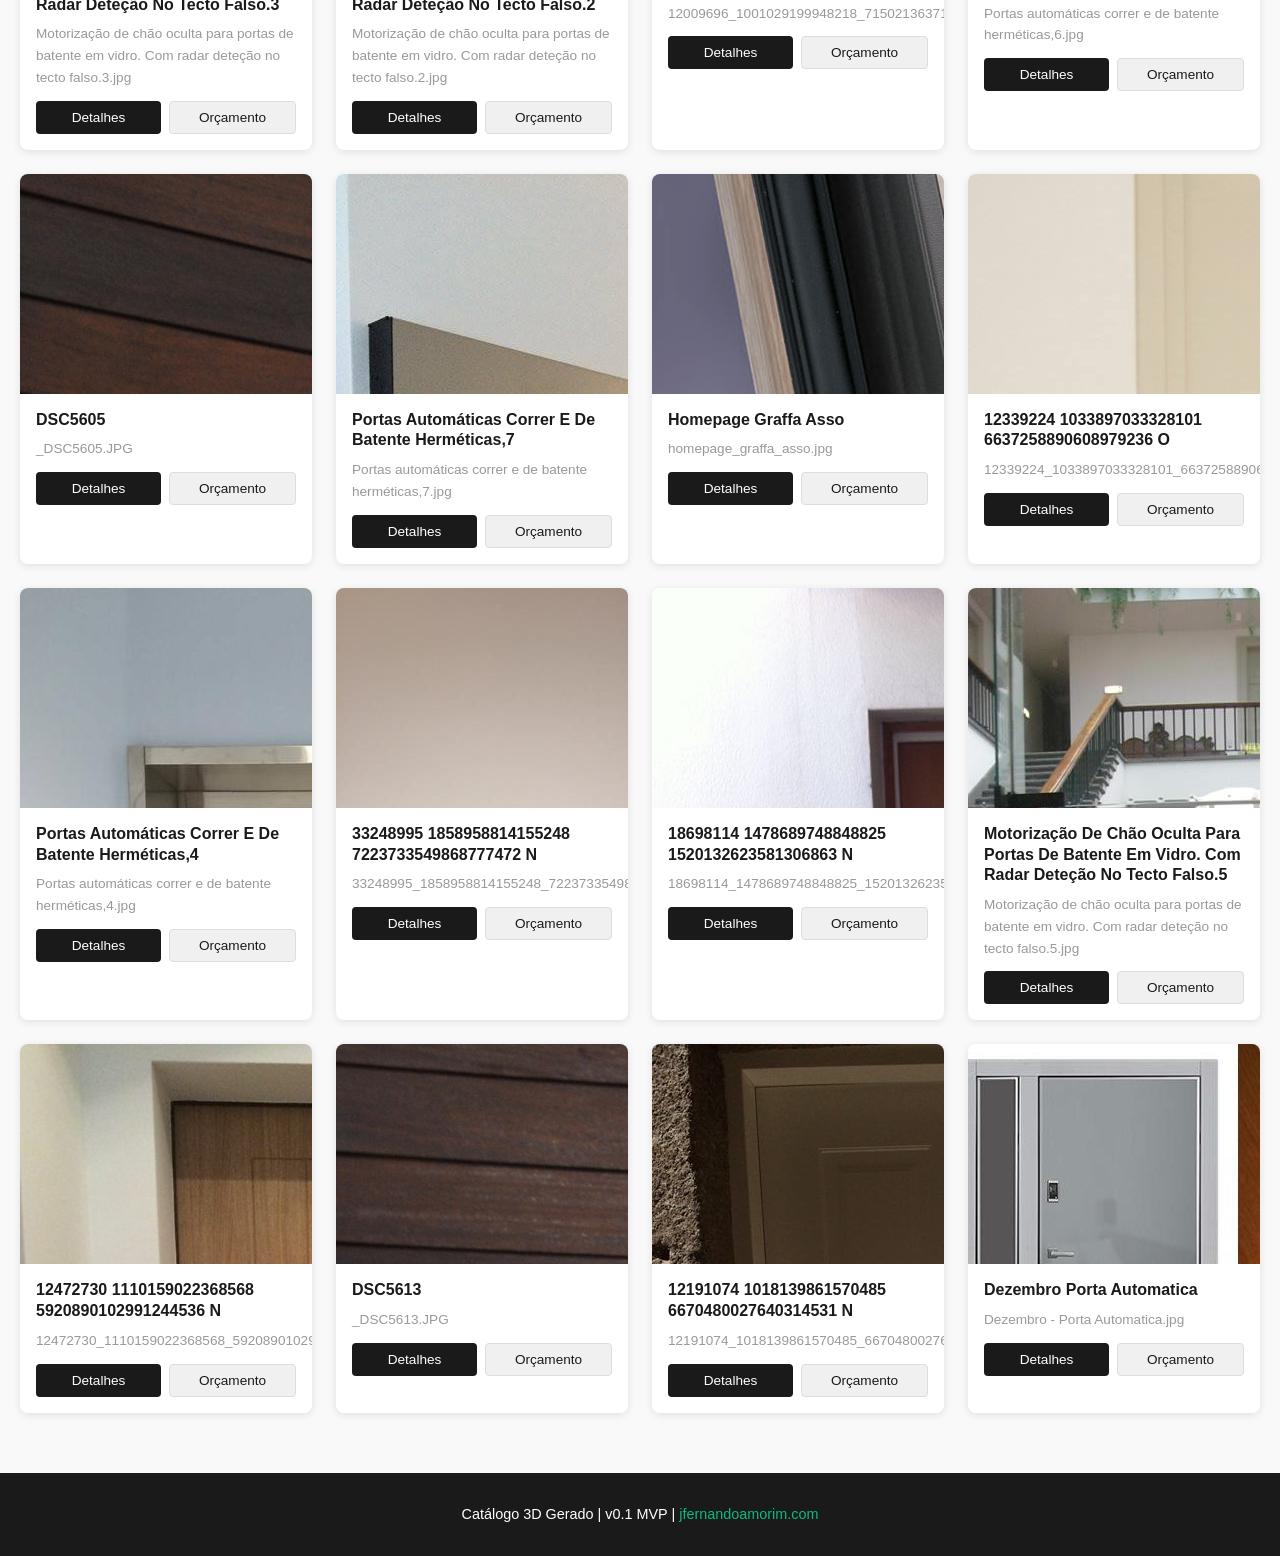
<file: portas.html>
<!DOCTYPE html>
<html lang="pt-PT">
<head>
    <meta charset="UTF-8">
    <meta name="viewport" content="width=device-width, initial-scale=1.0">
    <title>05 - Portas — Catálogo 3D JFA</title>
    <link rel="stylesheet" href="css/style.css">

    <!-- Plausible Analytics -->
    <script async src="https://plausible.io/js/pa-jbS9y_INDenGFUoL-KRw5.js"></script>
    <script>
      window.plausible=window.plausible||function(){(plausible.q=plausible.q||[]).push(arguments)},plausible.init=plausible.init||function(i){plausible.o=i||{}};
      plausible.init()
    </script>

    <!-- Sentry Error Tracking -->
    <script src="https://browser.sentry-cdn.com/7.91.0/bundle.min.js" integrity="sha384-SRf4UErL7UUw5e9B0a0aWVqSKDZFz5+xJ2qpO+jNEgVriqGLeyGYECf3d1Rn6PYh" crossorigin="anonymous"></script>
</head>
<body>
    <header>
        <h1>05 - Portas</h1>
        <p>Catálogo 3D Interactivo — J. Fernando Amorim</p>
    </header>

    <div class="container">
        <div class="breadcrumb">
            <a href="index.html">Home</a> > <strong>05 - Portas</strong>
        </div>

        <div class="search-bar">
            <input type="text" id="searchInput" placeholder="Pesquisar produtos...">
            <div class="results-count"><span id="resultCount">56</span> produtos</div>
        </div>

        <div class="product-grid">
            <div class="product-card">
                <div class="product-image loading" data-src="img/portas/_DSC5566.JPG">
                    
                </div>
                <div class="product-info">
                    <div class="product-name"> DSC5566</div>
                    <div class="product-meta">_DSC5566.JPG</div>
                    <div class="product-actions">
                        <button class="btn btn-primary">Detalhes</button>
                        <button class="btn btn-secondary">Orçamento</button>
                    </div>
                </div>
            </div>
            <div class="product-card">
                <div class="product-image loading" data-src="img/portas/12341484_1033897126661425_8445929924729042002_n.jpg">
                    
                </div>
                <div class="product-info">
                    <div class="product-name">12341484 1033897126661425 8445929924729042002 N</div>
                    <div class="product-meta">12341484_1033897126661425_8445929924729042002_n.jpg</div>
                    <div class="product-actions">
                        <button class="btn btn-primary">Detalhes</button>
                        <button class="btn btn-secondary">Orçamento</button>
                    </div>
                </div>
            </div>
            <div class="product-card">
                <div class="product-image loading" data-src="img/portas/33298577_1858958867488576_5077207735410360320_n.jpg">
                    
                </div>
                <div class="product-info">
                    <div class="product-name">33298577 1858958867488576 5077207735410360320 N</div>
                    <div class="product-meta">33298577_1858958867488576_5077207735410360320_n.jpg</div>
                    <div class="product-actions">
                        <button class="btn btn-primary">Detalhes</button>
                        <button class="btn btn-secondary">Orçamento</button>
                    </div>
                </div>
            </div>
            <div class="product-card">
                <div class="product-image loading" data-src="img/portas/15871977_1338337612884040_4974430408772306083_n.jpg">
                    
                </div>
                <div class="product-info">
                    <div class="product-name">15871977 1338337612884040 4974430408772306083 N</div>
                    <div class="product-meta">15871977_1338337612884040_4974430408772306083_n.jpg</div>
                    <div class="product-actions">
                        <button class="btn btn-primary">Detalhes</button>
                        <button class="btn btn-secondary">Orçamento</button>
                    </div>
                </div>
            </div>
            <div class="product-card">
                <div class="product-image loading" data-src="img/portas/18.pos.jpg">
                    
                </div>
                <div class="product-info">
                    <div class="product-name">18.Pos</div>
                    <div class="product-meta">18.pos.jpg</div>
                    <div class="product-actions">
                        <button class="btn btn-primary">Detalhes</button>
                        <button class="btn btn-secondary">Orçamento</button>
                    </div>
                </div>
            </div>
            <div class="product-card">
                <div class="product-image loading" data-src="img/portas/Porta segurança duplo batente.jpg">
                    
                </div>
                <div class="product-info">
                    <div class="product-name">Porta Segurança Duplo Batente</div>
                    <div class="product-meta">Porta segurança duplo batente.jpg</div>
                    <div class="product-actions">
                        <button class="btn btn-primary">Detalhes</button>
                        <button class="btn btn-secondary">Orçamento</button>
                    </div>
                </div>
            </div>
            <div class="product-card">
                <div class="product-image loading" data-src="img/portas/19.pos (1).jpg">
                    
                </div>
                <div class="product-info">
                    <div class="product-name">19.Pos (1)</div>
                    <div class="product-meta">19.pos (1).jpg</div>
                    <div class="product-actions">
                        <button class="btn btn-primary">Detalhes</button>
                        <button class="btn btn-secondary">Orçamento</button>
                    </div>
                </div>
            </div>
            <div class="product-card">
                <div class="product-image loading" data-src="img/portas/Portas automáticas correr e de batente herméticas,8.jpg">
                    
                </div>
                <div class="product-info">
                    <div class="product-name">Portas Automáticas Correr E De Batente Herméticas,8</div>
                    <div class="product-meta">Portas automáticas correr e de batente herméticas,8.jpg</div>
                    <div class="product-actions">
                        <button class="btn btn-primary">Detalhes</button>
                        <button class="btn btn-secondary">Orçamento</button>
                    </div>
                </div>
            </div>
            <div class="product-card">
                <div class="product-image loading" data-src="img/portas/12314058_1033897146661423_1898337245595182954_n.jpg">
                    
                </div>
                <div class="product-info">
                    <div class="product-name">12314058 1033897146661423 1898337245595182954 N</div>
                    <div class="product-meta">12314058_1033897146661423_1898337245595182954_n.jpg</div>
                    <div class="product-actions">
                        <button class="btn btn-primary">Detalhes</button>
                        <button class="btn btn-secondary">Orçamento</button>
                    </div>
                </div>
            </div>
            <div class="product-card">
                <div class="product-image loading" data-src="img/portas/12193468_1018139828237155_8171971170112161183_n.jpg">
                    
                </div>
                <div class="product-info">
                    <div class="product-name">12193468 1018139828237155 8171971170112161183 N</div>
                    <div class="product-meta">12193468_1018139828237155_8171971170112161183_n.jpg</div>
                    <div class="product-actions">
                        <button class="btn btn-primary">Detalhes</button>
                        <button class="btn btn-secondary">Orçamento</button>
                    </div>
                </div>
            </div>
            <div class="product-card">
                <div class="product-image loading" data-src="img/portas/Porta segurança DIERRE 2.jpg">
                    
                </div>
                <div class="product-info">
                    <div class="product-name">Porta Segurança DIERRE 2</div>
                    <div class="product-meta">Porta segurança DIERRE 2.jpg</div>
                    <div class="product-actions">
                        <button class="btn btn-primary">Detalhes</button>
                        <button class="btn btn-secondary">Orçamento</button>
                    </div>
                </div>
            </div>
            <div class="product-card">
                <div class="product-image loading" data-src="img/portas/27655084_1745288618855602_313092333184097739_n.jpg">
                    
                </div>
                <div class="product-info">
                    <div class="product-name">27655084 1745288618855602 313092333184097739 N</div>
                    <div class="product-meta">27655084_1745288618855602_313092333184097739_n.jpg</div>
                    <div class="product-actions">
                        <button class="btn btn-primary">Detalhes</button>
                        <button class="btn btn-secondary">Orçamento</button>
                    </div>
                </div>
            </div>
            <div class="product-card">
                <div class="product-image loading" data-src="img/portas/Portas automáticas correr e de batente herméticas,3.jpg">
                    
                </div>
                <div class="product-info">
                    <div class="product-name">Portas Automáticas Correr E De Batente Herméticas,3</div>
                    <div class="product-meta">Portas automáticas correr e de batente herméticas,3.jpg</div>
                    <div class="product-actions">
                        <button class="btn btn-primary">Detalhes</button>
                        <button class="btn btn-secondary">Orçamento</button>
                    </div>
                </div>
            </div>
            <div class="product-card">
                <div class="product-image loading" data-src="img/portas/27540833_1745288622188935_1390198959463831246_n.jpg">
                    
                </div>
                <div class="product-info">
                    <div class="product-name">27540833 1745288622188935 1390198959463831246 N</div>
                    <div class="product-meta">27540833_1745288622188935_1390198959463831246_n.jpg</div>
                    <div class="product-actions">
                        <button class="btn btn-primary">Detalhes</button>
                        <button class="btn btn-secondary">Orçamento</button>
                    </div>
                </div>
            </div>
            <div class="product-card">
                <div class="product-image loading" data-src="img/portas/29542122_1794620693922394_550593808723738823_n.jpg">
                    
                </div>
                <div class="product-info">
                    <div class="product-name">29542122 1794620693922394 550593808723738823 N</div>
                    <div class="product-meta">29542122_1794620693922394_550593808723738823_n.jpg</div>
                    <div class="product-actions">
                        <button class="btn btn-primary">Detalhes</button>
                        <button class="btn btn-secondary">Orçamento</button>
                    </div>
                </div>
            </div>
            <div class="product-card">
                <div class="product-image loading" data-src="img/portas/Motorização de chão oculta para portas de batente em vidro. Com radar deteção no tecto falso..jpg">
                    
                </div>
                <div class="product-info">
                    <div class="product-name">Motorização De Chão Oculta Para Portas De Batente Em Vidro. Com Radar Deteção No Tecto Falso.</div>
                    <div class="product-meta">Motorização de chão oculta para portas de batente em vidro. Com radar deteção no tecto falso..jpg</div>
                    <div class="product-actions">
                        <button class="btn btn-primary">Detalhes</button>
                        <button class="btn btn-secondary">Orçamento</button>
                    </div>
                </div>
            </div>
            <div class="product-card">
                <div class="product-image loading" data-src="img/portas/20.pos (1).jpg">
                    
                </div>
                <div class="product-info">
                    <div class="product-name">20.Pos (1)</div>
                    <div class="product-meta">20.pos (1).jpg</div>
                    <div class="product-actions">
                        <button class="btn btn-primary">Detalhes</button>
                        <button class="btn btn-secondary">Orçamento</button>
                    </div>
                </div>
            </div>
            <div class="product-card">
                <div class="product-image loading" data-src="img/portas/Dezembro - chaves2.jpg">
                    
                </div>
                <div class="product-info">
                    <div class="product-name">Dezembro   Chaves2</div>
                    <div class="product-meta">Dezembro - chaves2.jpg</div>
                    <div class="product-actions">
                        <button class="btn btn-primary">Detalhes</button>
                        <button class="btn btn-secondary">Orçamento</button>
                    </div>
                </div>
            </div>
            <div class="product-card">
                <div class="product-image loading" data-src="img/portas/19732160_1525014897549643_3416693742878215921_n.jpg">
                    
                </div>
                <div class="product-info">
                    <div class="product-name">19732160 1525014897549643 3416693742878215921 N</div>
                    <div class="product-meta">19732160_1525014897549643_3416693742878215921_n.jpg</div>
                    <div class="product-actions">
                        <button class="btn btn-primary">Detalhes</button>
                        <button class="btn btn-secondary">Orçamento</button>
                    </div>
                </div>
            </div>
            <div class="product-card">
                <div class="product-image loading" data-src="img/portas/15871485_1338337629550705_9220135814168031732_n.jpg">
                    
                </div>
                <div class="product-info">
                    <div class="product-name">15871485 1338337629550705 9220135814168031732 N</div>
                    <div class="product-meta">15871485_1338337629550705_9220135814168031732_n.jpg</div>
                    <div class="product-actions">
                        <button class="btn btn-primary">Detalhes</button>
                        <button class="btn btn-secondary">Orçamento</button>
                    </div>
                </div>
            </div>
            <div class="product-card">
                <div class="product-image loading" data-src="img/portas/Portas automáticas correr e de batente herméticas,.jpg">
                    
                </div>
                <div class="product-info">
                    <div class="product-name">Portas Automáticas Correr E De Batente Herméticas,</div>
                    <div class="product-meta">Portas automáticas correr e de batente herméticas,.jpg</div>
                    <div class="product-actions">
                        <button class="btn btn-primary">Detalhes</button>
                        <button class="btn btn-secondary">Orçamento</button>
                    </div>
                </div>
            </div>
            <div class="product-card">
                <div class="product-image loading" data-src="img/portas/dierre.jpg">
                    
                </div>
                <div class="product-info">
                    <div class="product-name">Dierre</div>
                    <div class="product-meta">dierre.jpg</div>
                    <div class="product-actions">
                        <button class="btn btn-primary">Detalhes</button>
                        <button class="btn btn-secondary">Orçamento</button>
                    </div>
                </div>
            </div>
            <div class="product-card">
                <div class="product-image loading" data-src="">
                    <div class='tier-badge tier-procedural'>PROCEDURAL</div>
                </div>
                <div class="product-info">
                    <div class="product-name">Porta Automática (Interactivo)</div>
                    <div class="product-meta">None</div>
                    <div class="product-actions">
                        <button class="btn btn-primary">Detalhes</button>
                        <button class="btn btn-secondary">Orçamento</button>
                    </div>
                </div>
            </div>
            <div class="product-card">
                <div class="product-image loading" data-src="img/portas/21270795_1585381308179668_4089267687507565862_n.jpg">
                    
                </div>
                <div class="product-info">
                    <div class="product-name">21270795 1585381308179668 4089267687507565862 N</div>
                    <div class="product-meta">21270795_1585381308179668_4089267687507565862_n.jpg</div>
                    <div class="product-actions">
                        <button class="btn btn-primary">Detalhes</button>
                        <button class="btn btn-secondary">Orçamento</button>
                    </div>
                </div>
            </div>
            <div class="product-card">
                <div class="product-image loading" data-src="img/portas/21271168_1585379218179877_3031837386691645044_n.jpg">
                    
                </div>
                <div class="product-info">
                    <div class="product-name">21271168 1585379218179877 3031837386691645044 N</div>
                    <div class="product-meta">21271168_1585379218179877_3031837386691645044_n.jpg</div>
                    <div class="product-actions">
                        <button class="btn btn-primary">Detalhes</button>
                        <button class="btn btn-secondary">Orçamento</button>
                    </div>
                </div>
            </div>
            <div class="product-card">
                <div class="product-image loading" data-src="img/portas/15871485_1338337629550705_9220135814168031732_n (1).jpg">
                    
                </div>
                <div class="product-info">
                    <div class="product-name">15871485 1338337629550705 9220135814168031732 N (1)</div>
                    <div class="product-meta">15871485_1338337629550705_9220135814168031732_n (1).jpg</div>
                    <div class="product-actions">
                        <button class="btn btn-primary">Detalhes</button>
                        <button class="btn btn-secondary">Orçamento</button>
                    </div>
                </div>
            </div>
            <div class="product-card">
                <div class="product-image loading" data-src="img/portas/27545116_1745288625522268_423280344386534153_n.jpg">
                    
                </div>
                <div class="product-info">
                    <div class="product-name">27545116 1745288625522268 423280344386534153 N</div>
                    <div class="product-meta">27545116_1745288625522268_423280344386534153_n.jpg</div>
                    <div class="product-actions">
                        <button class="btn btn-primary">Detalhes</button>
                        <button class="btn btn-secondary">Orçamento</button>
                    </div>
                </div>
            </div>
            <div class="product-card">
                <div class="product-image loading" data-src="img/portas/20.pos.jpg">
                    
                </div>
                <div class="product-info">
                    <div class="product-name">20.Pos</div>
                    <div class="product-meta">20.pos.jpg</div>
                    <div class="product-actions">
                        <button class="btn btn-primary">Detalhes</button>
                        <button class="btn btn-secondary">Orçamento</button>
                    </div>
                </div>
            </div>
            <div class="product-card">
                <div class="product-image loading" data-src="img/portas/Porta segurança DIERRE.jpg">
                    
                </div>
                <div class="product-info">
                    <div class="product-name">Porta Segurança DIERRE</div>
                    <div class="product-meta">Porta segurança DIERRE.jpg</div>
                    <div class="product-actions">
                        <button class="btn btn-primary">Detalhes</button>
                        <button class="btn btn-secondary">Orçamento</button>
                    </div>
                </div>
            </div>
            <div class="product-card">
                <div class="product-image loading" data-src="img/portas/33375891_1858958807488582_4356561726934614016_n.jpg">
                    
                </div>
                <div class="product-info">
                    <div class="product-name">33375891 1858958807488582 4356561726934614016 N</div>
                    <div class="product-meta">33375891_1858958807488582_4356561726934614016_n.jpg</div>
                    <div class="product-actions">
                        <button class="btn btn-primary">Detalhes</button>
                        <button class="btn btn-secondary">Orçamento</button>
                    </div>
                </div>
            </div>
            <div class="product-card">
                <div class="product-image loading" data-src="img/portas/Portas automáticas correr e de batente herméticas,1.jpg">
                    
                </div>
                <div class="product-info">
                    <div class="product-name">Portas Automáticas Correr E De Batente Herméticas,1</div>
                    <div class="product-meta">Portas automáticas correr e de batente herméticas,1.jpg</div>
                    <div class="product-actions">
                        <button class="btn btn-primary">Detalhes</button>
                        <button class="btn btn-secondary">Orçamento</button>
                    </div>
                </div>
            </div>
            <div class="product-card">
                <div class="product-image loading" data-src="img/portas/_DSC5619.JPG">
                    
                </div>
                <div class="product-info">
                    <div class="product-name"> DSC5619</div>
                    <div class="product-meta">_DSC5619.JPG</div>
                    <div class="product-actions">
                        <button class="btn btn-primary">Detalhes</button>
                        <button class="btn btn-secondary">Orçamento</button>
                    </div>
                </div>
            </div>
            <div class="product-card">
                <div class="product-image loading" data-src="img/portas/microperfurada.jpg">
                    
                </div>
                <div class="product-info">
                    <div class="product-name">Microperfurada</div>
                    <div class="product-meta">microperfurada.jpg</div>
                    <div class="product-actions">
                        <button class="btn btn-primary">Detalhes</button>
                        <button class="btn btn-secondary">Orçamento</button>
                    </div>
                </div>
            </div>
            <div class="product-card">
                <div class="product-image loading" data-src="img/portas/Portas automáticas correr e de batente herméticas,5.jpg">
                    
                </div>
                <div class="product-info">
                    <div class="product-name">Portas Automáticas Correr E De Batente Herméticas,5</div>
                    <div class="product-meta">Portas automáticas correr e de batente herméticas,5.jpg</div>
                    <div class="product-actions">
                        <button class="btn btn-primary">Detalhes</button>
                        <button class="btn btn-secondary">Orçamento</button>
                    </div>
                </div>
            </div>
            <div class="product-card">
                <div class="product-image loading" data-src="img/portas/19.pos.jpg">
                    
                </div>
                <div class="product-info">
                    <div class="product-name">19.Pos</div>
                    <div class="product-meta">19.pos.jpg</div>
                    <div class="product-actions">
                        <button class="btn btn-primary">Detalhes</button>
                        <button class="btn btn-secondary">Orçamento</button>
                    </div>
                </div>
            </div>
            <div class="product-card">
                <div class="product-image loading" data-src="img/portas/12369201_1033897096661428_6738702452545018471_n.jpg">
                    
                </div>
                <div class="product-info">
                    <div class="product-name">12369201 1033897096661428 6738702452545018471 N</div>
                    <div class="product-meta">12369201_1033897096661428_6738702452545018471_n.jpg</div>
                    <div class="product-actions">
                        <button class="btn btn-primary">Detalhes</button>
                        <button class="btn btn-secondary">Orçamento</button>
                    </div>
                </div>
            </div>
            <div class="product-card">
                <div class="product-image loading" data-src="img/portas/12279106_1023677297683408_5443155310362288543_n.jpg">
                    
                </div>
                <div class="product-info">
                    <div class="product-name">12279106 1023677297683408 5443155310362288543 N</div>
                    <div class="product-meta">12279106_1023677297683408_5443155310362288543_n.jpg</div>
                    <div class="product-actions">
                        <button class="btn btn-primary">Detalhes</button>
                        <button class="btn btn-secondary">Orçamento</button>
                    </div>
                </div>
            </div>
            <div class="product-card">
                <div class="product-image loading" data-src="img/portas/chaves.jpg">
                    
                </div>
                <div class="product-info">
                    <div class="product-name">Chaves</div>
                    <div class="product-meta">chaves.jpg</div>
                    <div class="product-actions">
                        <button class="btn btn-primary">Detalhes</button>
                        <button class="btn btn-secondary">Orçamento</button>
                    </div>
                </div>
            </div>
            <div class="product-card">
                <div class="product-image loading" data-src="img/portas/Motorização de chão oculta para portas de batente em vidro. Com radar deteção no tecto falso.4.jpg">
                    
                </div>
                <div class="product-info">
                    <div class="product-name">Motorização De Chão Oculta Para Portas De Batente Em Vidro. Com Radar Deteção No Tecto Falso.4</div>
                    <div class="product-meta">Motorização de chão oculta para portas de batente em vidro. Com radar deteção no tecto falso.4.jpg</div>
                    <div class="product-actions">
                        <button class="btn btn-primary">Detalhes</button>
                        <button class="btn btn-secondary">Orçamento</button>
                    </div>
                </div>
            </div>
            <div class="product-card">
                <div class="product-image loading" data-src="img/portas/27540399_1745288598855604_5763303469322051729_n.jpg">
                    
                </div>
                <div class="product-info">
                    <div class="product-name">27540399 1745288598855604 5763303469322051729 N</div>
                    <div class="product-meta">27540399_1745288598855604_5763303469322051729_n.jpg</div>
                    <div class="product-actions">
                        <button class="btn btn-primary">Detalhes</button>
                        <button class="btn btn-secondary">Orçamento</button>
                    </div>
                </div>
            </div>
            <div class="product-card">
                <div class="product-image loading" data-src="img/portas/Motorização de chão oculta para portas de batente em vidro. Com radar deteção no tecto falso.3.jpg">
                    
                </div>
                <div class="product-info">
                    <div class="product-name">Motorização De Chão Oculta Para Portas De Batente Em Vidro. Com Radar Deteção No Tecto Falso.3</div>
                    <div class="product-meta">Motorização de chão oculta para portas de batente em vidro. Com radar deteção no tecto falso.3.jpg</div>
                    <div class="product-actions">
                        <button class="btn btn-primary">Detalhes</button>
                        <button class="btn btn-secondary">Orçamento</button>
                    </div>
                </div>
            </div>
            <div class="product-card">
                <div class="product-image loading" data-src="img/portas/Motorização de chão oculta para portas de batente em vidro. Com radar deteção no tecto falso.2.jpg">
                    
                </div>
                <div class="product-info">
                    <div class="product-name">Motorização De Chão Oculta Para Portas De Batente Em Vidro. Com Radar Deteção No Tecto Falso.2</div>
                    <div class="product-meta">Motorização de chão oculta para portas de batente em vidro. Com radar deteção no tecto falso.2.jpg</div>
                    <div class="product-actions">
                        <button class="btn btn-primary">Detalhes</button>
                        <button class="btn btn-secondary">Orçamento</button>
                    </div>
                </div>
            </div>
            <div class="product-card">
                <div class="product-image loading" data-src="img/portas/12009696_1001029199948218_715021363712813333_n.jpg">
                    
                </div>
                <div class="product-info">
                    <div class="product-name">12009696 1001029199948218 715021363712813333 N</div>
                    <div class="product-meta">12009696_1001029199948218_715021363712813333_n.jpg</div>
                    <div class="product-actions">
                        <button class="btn btn-primary">Detalhes</button>
                        <button class="btn btn-secondary">Orçamento</button>
                    </div>
                </div>
            </div>
            <div class="product-card">
                <div class="product-image loading" data-src="img/portas/Portas automáticas correr e de batente herméticas,6.jpg">
                    
                </div>
                <div class="product-info">
                    <div class="product-name">Portas Automáticas Correr E De Batente Herméticas,6</div>
                    <div class="product-meta">Portas automáticas correr e de batente herméticas,6.jpg</div>
                    <div class="product-actions">
                        <button class="btn btn-primary">Detalhes</button>
                        <button class="btn btn-secondary">Orçamento</button>
                    </div>
                </div>
            </div>
            <div class="product-card">
                <div class="product-image loading" data-src="img/portas/_DSC5605.JPG">
                    
                </div>
                <div class="product-info">
                    <div class="product-name"> DSC5605</div>
                    <div class="product-meta">_DSC5605.JPG</div>
                    <div class="product-actions">
                        <button class="btn btn-primary">Detalhes</button>
                        <button class="btn btn-secondary">Orçamento</button>
                    </div>
                </div>
            </div>
            <div class="product-card">
                <div class="product-image loading" data-src="img/portas/Portas automáticas correr e de batente herméticas,7.jpg">
                    
                </div>
                <div class="product-info">
                    <div class="product-name">Portas Automáticas Correr E De Batente Herméticas,7</div>
                    <div class="product-meta">Portas automáticas correr e de batente herméticas,7.jpg</div>
                    <div class="product-actions">
                        <button class="btn btn-primary">Detalhes</button>
                        <button class="btn btn-secondary">Orçamento</button>
                    </div>
                </div>
            </div>
            <div class="product-card">
                <div class="product-image loading" data-src="img/portas/homepage_graffa_asso.jpg">
                    
                </div>
                <div class="product-info">
                    <div class="product-name">Homepage Graffa Asso</div>
                    <div class="product-meta">homepage_graffa_asso.jpg</div>
                    <div class="product-actions">
                        <button class="btn btn-primary">Detalhes</button>
                        <button class="btn btn-secondary">Orçamento</button>
                    </div>
                </div>
            </div>
            <div class="product-card">
                <div class="product-image loading" data-src="img/portas/12339224_1033897033328101_6637258890608979236_o.jpg">
                    
                </div>
                <div class="product-info">
                    <div class="product-name">12339224 1033897033328101 6637258890608979236 O</div>
                    <div class="product-meta">12339224_1033897033328101_6637258890608979236_o.jpg</div>
                    <div class="product-actions">
                        <button class="btn btn-primary">Detalhes</button>
                        <button class="btn btn-secondary">Orçamento</button>
                    </div>
                </div>
            </div>
            <div class="product-card">
                <div class="product-image loading" data-src="img/portas/Portas automáticas correr e de batente herméticas,4.jpg">
                    
                </div>
                <div class="product-info">
                    <div class="product-name">Portas Automáticas Correr E De Batente Herméticas,4</div>
                    <div class="product-meta">Portas automáticas correr e de batente herméticas,4.jpg</div>
                    <div class="product-actions">
                        <button class="btn btn-primary">Detalhes</button>
                        <button class="btn btn-secondary">Orçamento</button>
                    </div>
                </div>
            </div>
            <div class="product-card">
                <div class="product-image loading" data-src="img/portas/33248995_1858958814155248_7223733549868777472_n.jpg">
                    
                </div>
                <div class="product-info">
                    <div class="product-name">33248995 1858958814155248 7223733549868777472 N</div>
                    <div class="product-meta">33248995_1858958814155248_7223733549868777472_n.jpg</div>
                    <div class="product-actions">
                        <button class="btn btn-primary">Detalhes</button>
                        <button class="btn btn-secondary">Orçamento</button>
                    </div>
                </div>
            </div>
            <div class="product-card">
                <div class="product-image loading" data-src="img/portas/18698114_1478689748848825_1520132623581306863_n.jpg">
                    
                </div>
                <div class="product-info">
                    <div class="product-name">18698114 1478689748848825 1520132623581306863 N</div>
                    <div class="product-meta">18698114_1478689748848825_1520132623581306863_n.jpg</div>
                    <div class="product-actions">
                        <button class="btn btn-primary">Detalhes</button>
                        <button class="btn btn-secondary">Orçamento</button>
                    </div>
                </div>
            </div>
            <div class="product-card">
                <div class="product-image loading" data-src="img/portas/Motorização de chão oculta para portas de batente em vidro. Com radar deteção no tecto falso.5.jpg">
                    
                </div>
                <div class="product-info">
                    <div class="product-name">Motorização De Chão Oculta Para Portas De Batente Em Vidro. Com Radar Deteção No Tecto Falso.5</div>
                    <div class="product-meta">Motorização de chão oculta para portas de batente em vidro. Com radar deteção no tecto falso.5.jpg</div>
                    <div class="product-actions">
                        <button class="btn btn-primary">Detalhes</button>
                        <button class="btn btn-secondary">Orçamento</button>
                    </div>
                </div>
            </div>
            <div class="product-card">
                <div class="product-image loading" data-src="img/portas/12472730_1110159022368568_5920890102991244536_n.jpg">
                    
                </div>
                <div class="product-info">
                    <div class="product-name">12472730 1110159022368568 5920890102991244536 N</div>
                    <div class="product-meta">12472730_1110159022368568_5920890102991244536_n.jpg</div>
                    <div class="product-actions">
                        <button class="btn btn-primary">Detalhes</button>
                        <button class="btn btn-secondary">Orçamento</button>
                    </div>
                </div>
            </div>
            <div class="product-card">
                <div class="product-image loading" data-src="img/portas/_DSC5613.JPG">
                    
                </div>
                <div class="product-info">
                    <div class="product-name"> DSC5613</div>
                    <div class="product-meta">_DSC5613.JPG</div>
                    <div class="product-actions">
                        <button class="btn btn-primary">Detalhes</button>
                        <button class="btn btn-secondary">Orçamento</button>
                    </div>
                </div>
            </div>
            <div class="product-card">
                <div class="product-image loading" data-src="img/portas/12191074_1018139861570485_6670480027640314531_n.jpg">
                    
                </div>
                <div class="product-info">
                    <div class="product-name">12191074 1018139861570485 6670480027640314531 N</div>
                    <div class="product-meta">12191074_1018139861570485_6670480027640314531_n.jpg</div>
                    <div class="product-actions">
                        <button class="btn btn-primary">Detalhes</button>
                        <button class="btn btn-secondary">Orçamento</button>
                    </div>
                </div>
            </div>
            <div class="product-card">
                <div class="product-image loading" data-src="img/portas/Dezembro - Porta Automatica.jpg">
                    
                </div>
                <div class="product-info">
                    <div class="product-name">Dezembro   Porta Automatica</div>
                    <div class="product-meta">Dezembro - Porta Automatica.jpg</div>
                    <div class="product-actions">
                        <button class="btn btn-primary">Detalhes</button>
                        <button class="btn btn-secondary">Orçamento</button>
                    </div>
                </div>
            </div>
        </div>
    </div>

    <footer>
        Catálogo 3D Gerado | v0.1 MVP | <a href="https://jfernandoamorim.com">jfernandoamorim.com</a>
    </footer>

        <script src="js/analytics-sentry.js"></script>
    <script src="js/email-form-modal.js"></script>
    <script src="js/app.js"></script>
</body>
</html>
</file>
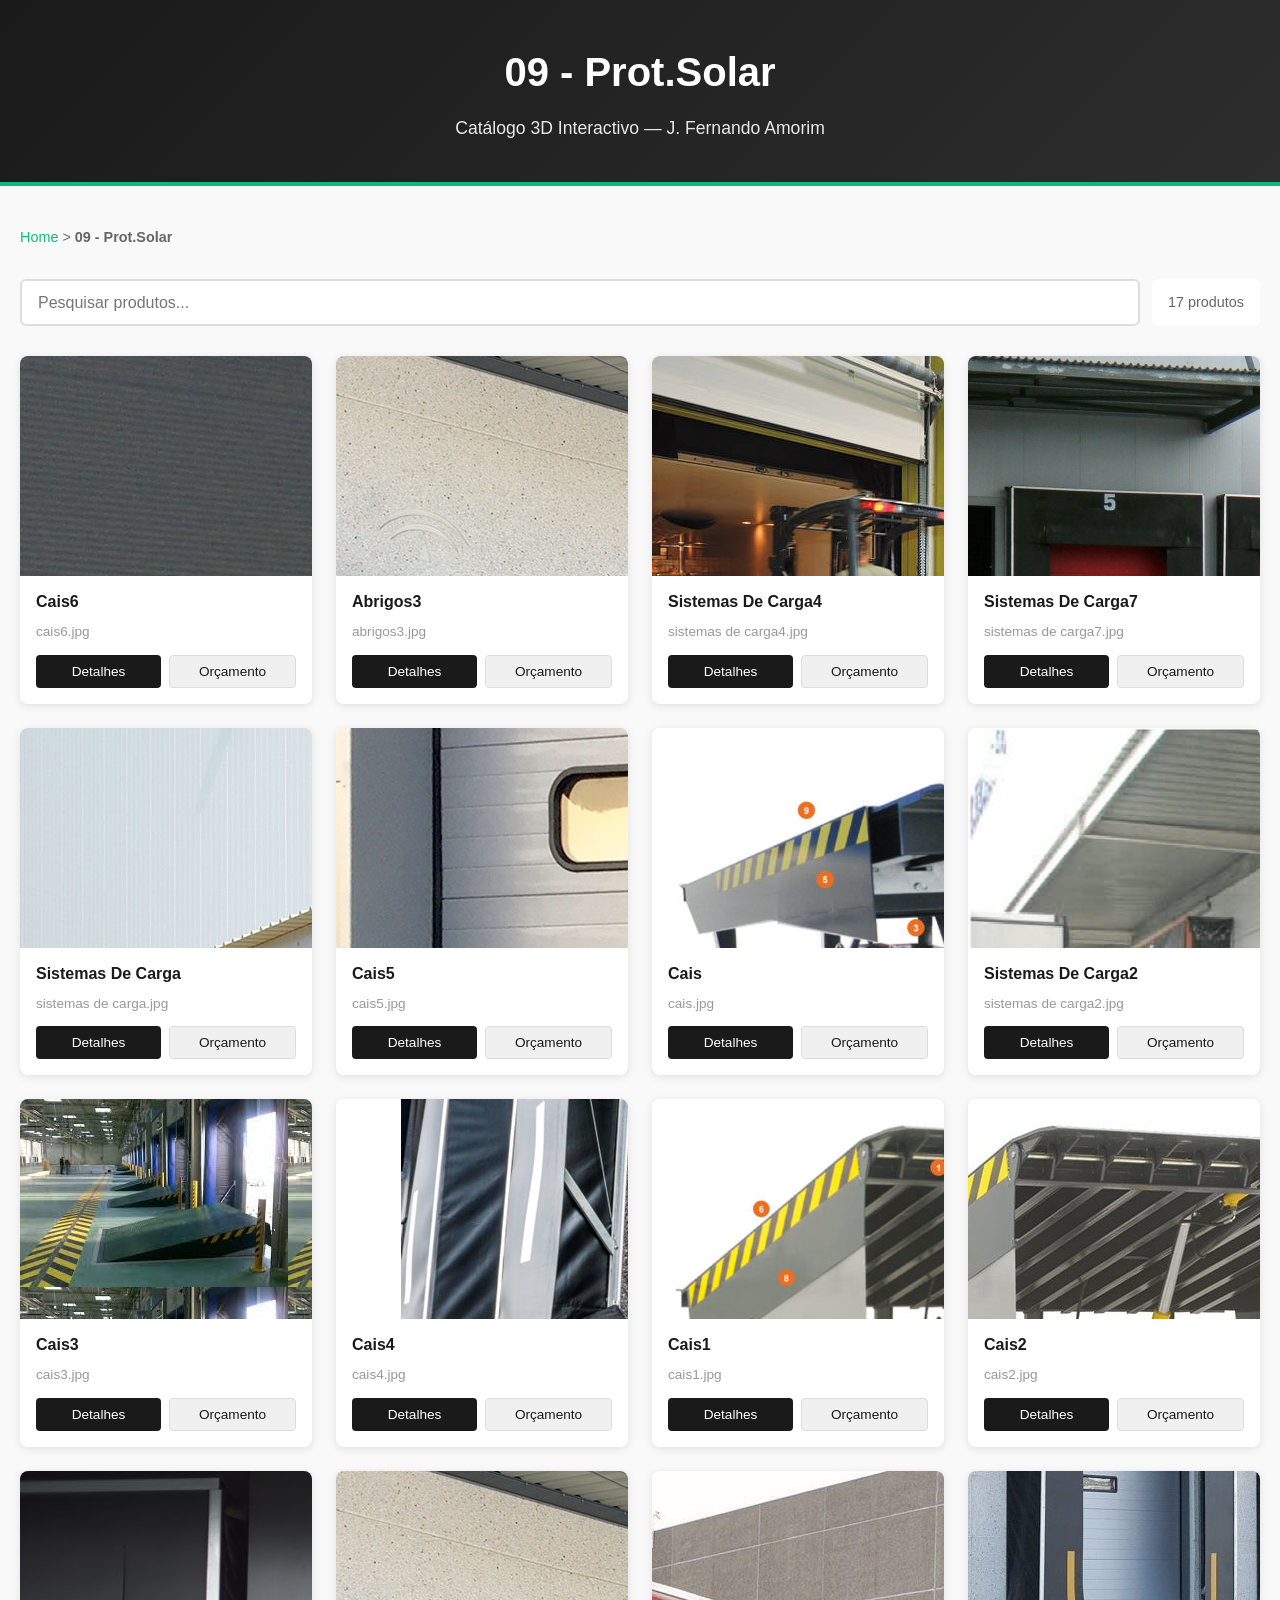
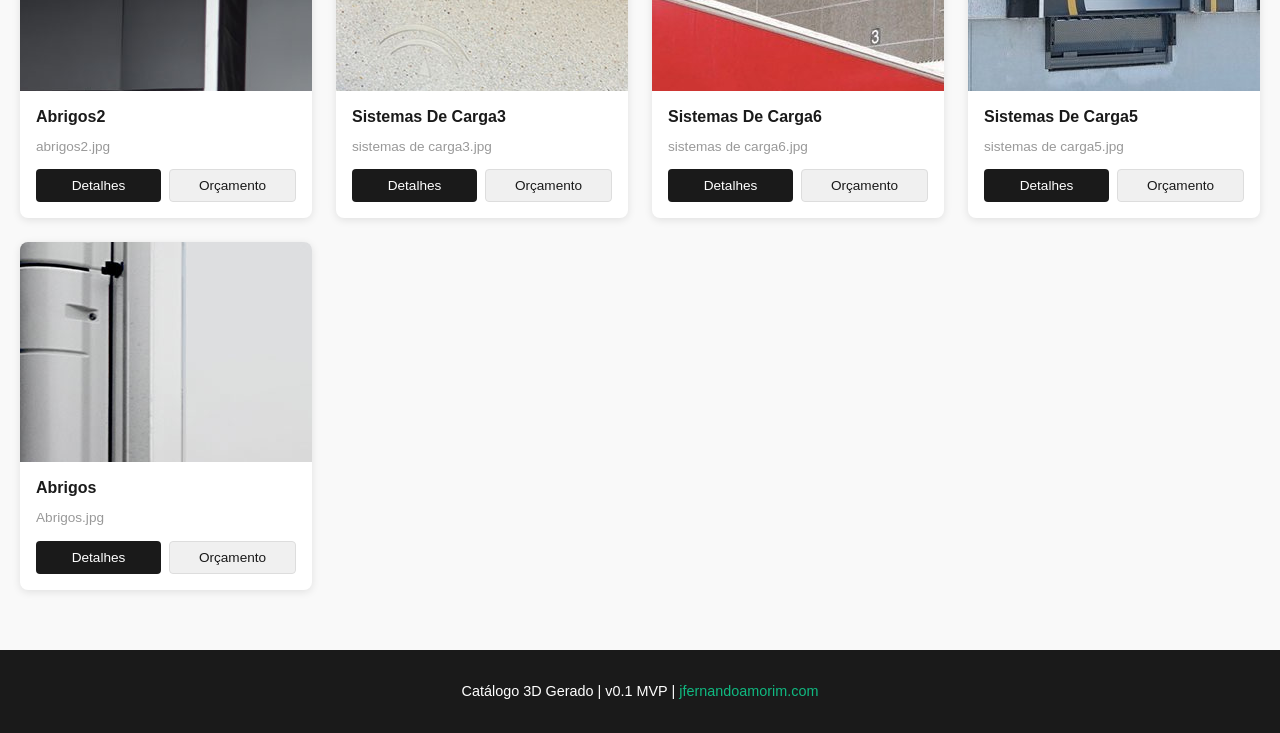
<file: prot-solar.html>
<!DOCTYPE html>
<html lang="pt-PT">
<head>
    <meta charset="UTF-8">
    <meta name="viewport" content="width=device-width, initial-scale=1.0">
    <title>09 - Prot.Solar — Catálogo 3D JFA</title>
    <link rel="stylesheet" href="css/style.css">

    <!-- Plausible Analytics -->
    <script async src="https://plausible.io/js/pa-jbS9y_INDenGFUoL-KRw5.js"></script>
    <script>
      window.plausible=window.plausible||function(){(plausible.q=plausible.q||[]).push(arguments)},plausible.init=plausible.init||function(i){plausible.o=i||{}};
      plausible.init()
    </script>

    <!-- Sentry Error Tracking -->
    <script src="https://browser.sentry-cdn.com/7.91.0/bundle.min.js" integrity="sha384-SRf4UErL7UUw5e9B0a0aWVqSKDZFz5+xJ2qpO+jNEgVriqGLeyGYECf3d1Rn6PYh" crossorigin="anonymous"></script>
</head>
<body>
    <header>
        <h1>09 - Prot.Solar</h1>
        <p>Catálogo 3D Interactivo — J. Fernando Amorim</p>
    </header>

    <div class="container">
        <div class="breadcrumb">
            <a href="index.html">Home</a> > <strong>09 - Prot.Solar</strong>
        </div>

        <div class="search-bar">
            <input type="text" id="searchInput" placeholder="Pesquisar produtos...">
            <div class="results-count"><span id="resultCount">17</span> produtos</div>
        </div>

        <div class="product-grid">
            <div class="product-card">
                <div class="product-image loading" data-src="img/prot-solar/cais6.jpg">
                    
                </div>
                <div class="product-info">
                    <div class="product-name">Cais6</div>
                    <div class="product-meta">cais6.jpg</div>
                    <div class="product-actions">
                        <button class="btn btn-primary">Detalhes</button>
                        <button class="btn btn-secondary">Orçamento</button>
                    </div>
                </div>
            </div>
            <div class="product-card">
                <div class="product-image loading" data-src="img/prot-solar/abrigos3.jpg">
                    
                </div>
                <div class="product-info">
                    <div class="product-name">Abrigos3</div>
                    <div class="product-meta">abrigos3.jpg</div>
                    <div class="product-actions">
                        <button class="btn btn-primary">Detalhes</button>
                        <button class="btn btn-secondary">Orçamento</button>
                    </div>
                </div>
            </div>
            <div class="product-card">
                <div class="product-image loading" data-src="img/prot-solar/sistemas de carga4.jpg">
                    
                </div>
                <div class="product-info">
                    <div class="product-name">Sistemas De Carga4</div>
                    <div class="product-meta">sistemas de carga4.jpg</div>
                    <div class="product-actions">
                        <button class="btn btn-primary">Detalhes</button>
                        <button class="btn btn-secondary">Orçamento</button>
                    </div>
                </div>
            </div>
            <div class="product-card">
                <div class="product-image loading" data-src="img/prot-solar/sistemas de carga7.jpg">
                    
                </div>
                <div class="product-info">
                    <div class="product-name">Sistemas De Carga7</div>
                    <div class="product-meta">sistemas de carga7.jpg</div>
                    <div class="product-actions">
                        <button class="btn btn-primary">Detalhes</button>
                        <button class="btn btn-secondary">Orçamento</button>
                    </div>
                </div>
            </div>
            <div class="product-card">
                <div class="product-image loading" data-src="img/prot-solar/sistemas de carga.jpg">
                    
                </div>
                <div class="product-info">
                    <div class="product-name">Sistemas De Carga</div>
                    <div class="product-meta">sistemas de carga.jpg</div>
                    <div class="product-actions">
                        <button class="btn btn-primary">Detalhes</button>
                        <button class="btn btn-secondary">Orçamento</button>
                    </div>
                </div>
            </div>
            <div class="product-card">
                <div class="product-image loading" data-src="img/prot-solar/cais5.jpg">
                    
                </div>
                <div class="product-info">
                    <div class="product-name">Cais5</div>
                    <div class="product-meta">cais5.jpg</div>
                    <div class="product-actions">
                        <button class="btn btn-primary">Detalhes</button>
                        <button class="btn btn-secondary">Orçamento</button>
                    </div>
                </div>
            </div>
            <div class="product-card">
                <div class="product-image loading" data-src="img/prot-solar/cais.jpg">
                    
                </div>
                <div class="product-info">
                    <div class="product-name">Cais</div>
                    <div class="product-meta">cais.jpg</div>
                    <div class="product-actions">
                        <button class="btn btn-primary">Detalhes</button>
                        <button class="btn btn-secondary">Orçamento</button>
                    </div>
                </div>
            </div>
            <div class="product-card">
                <div class="product-image loading" data-src="img/prot-solar/sistemas de carga2.jpg">
                    
                </div>
                <div class="product-info">
                    <div class="product-name">Sistemas De Carga2</div>
                    <div class="product-meta">sistemas de carga2.jpg</div>
                    <div class="product-actions">
                        <button class="btn btn-primary">Detalhes</button>
                        <button class="btn btn-secondary">Orçamento</button>
                    </div>
                </div>
            </div>
            <div class="product-card">
                <div class="product-image loading" data-src="img/prot-solar/cais3.jpg">
                    
                </div>
                <div class="product-info">
                    <div class="product-name">Cais3</div>
                    <div class="product-meta">cais3.jpg</div>
                    <div class="product-actions">
                        <button class="btn btn-primary">Detalhes</button>
                        <button class="btn btn-secondary">Orçamento</button>
                    </div>
                </div>
            </div>
            <div class="product-card">
                <div class="product-image loading" data-src="img/prot-solar/cais4.jpg">
                    
                </div>
                <div class="product-info">
                    <div class="product-name">Cais4</div>
                    <div class="product-meta">cais4.jpg</div>
                    <div class="product-actions">
                        <button class="btn btn-primary">Detalhes</button>
                        <button class="btn btn-secondary">Orçamento</button>
                    </div>
                </div>
            </div>
            <div class="product-card">
                <div class="product-image loading" data-src="img/prot-solar/cais1.jpg">
                    
                </div>
                <div class="product-info">
                    <div class="product-name">Cais1</div>
                    <div class="product-meta">cais1.jpg</div>
                    <div class="product-actions">
                        <button class="btn btn-primary">Detalhes</button>
                        <button class="btn btn-secondary">Orçamento</button>
                    </div>
                </div>
            </div>
            <div class="product-card">
                <div class="product-image loading" data-src="img/prot-solar/cais2.jpg">
                    
                </div>
                <div class="product-info">
                    <div class="product-name">Cais2</div>
                    <div class="product-meta">cais2.jpg</div>
                    <div class="product-actions">
                        <button class="btn btn-primary">Detalhes</button>
                        <button class="btn btn-secondary">Orçamento</button>
                    </div>
                </div>
            </div>
            <div class="product-card">
                <div class="product-image loading" data-src="img/prot-solar/abrigos2.jpg">
                    
                </div>
                <div class="product-info">
                    <div class="product-name">Abrigos2</div>
                    <div class="product-meta">abrigos2.jpg</div>
                    <div class="product-actions">
                        <button class="btn btn-primary">Detalhes</button>
                        <button class="btn btn-secondary">Orçamento</button>
                    </div>
                </div>
            </div>
            <div class="product-card">
                <div class="product-image loading" data-src="img/prot-solar/sistemas de carga3.jpg">
                    
                </div>
                <div class="product-info">
                    <div class="product-name">Sistemas De Carga3</div>
                    <div class="product-meta">sistemas de carga3.jpg</div>
                    <div class="product-actions">
                        <button class="btn btn-primary">Detalhes</button>
                        <button class="btn btn-secondary">Orçamento</button>
                    </div>
                </div>
            </div>
            <div class="product-card">
                <div class="product-image loading" data-src="img/prot-solar/sistemas de carga6.jpg">
                    
                </div>
                <div class="product-info">
                    <div class="product-name">Sistemas De Carga6</div>
                    <div class="product-meta">sistemas de carga6.jpg</div>
                    <div class="product-actions">
                        <button class="btn btn-primary">Detalhes</button>
                        <button class="btn btn-secondary">Orçamento</button>
                    </div>
                </div>
            </div>
            <div class="product-card">
                <div class="product-image loading" data-src="img/prot-solar/sistemas de carga5.jpg">
                    
                </div>
                <div class="product-info">
                    <div class="product-name">Sistemas De Carga5</div>
                    <div class="product-meta">sistemas de carga5.jpg</div>
                    <div class="product-actions">
                        <button class="btn btn-primary">Detalhes</button>
                        <button class="btn btn-secondary">Orçamento</button>
                    </div>
                </div>
            </div>
            <div class="product-card">
                <div class="product-image loading" data-src="img/prot-solar/Abrigos.jpg">
                    
                </div>
                <div class="product-info">
                    <div class="product-name">Abrigos</div>
                    <div class="product-meta">Abrigos.jpg</div>
                    <div class="product-actions">
                        <button class="btn btn-primary">Detalhes</button>
                        <button class="btn btn-secondary">Orçamento</button>
                    </div>
                </div>
            </div>
        </div>
    </div>

    <footer>
        Catálogo 3D Gerado | v0.1 MVP | <a href="https://jfernandoamorim.com">jfernandoamorim.com</a>
    </footer>

        <script src="js/analytics-sentry.js"></script>
    <script src="js/email-form-modal.js"></script>
    <script src="js/app.js"></script>
</body>
</html>
</file>
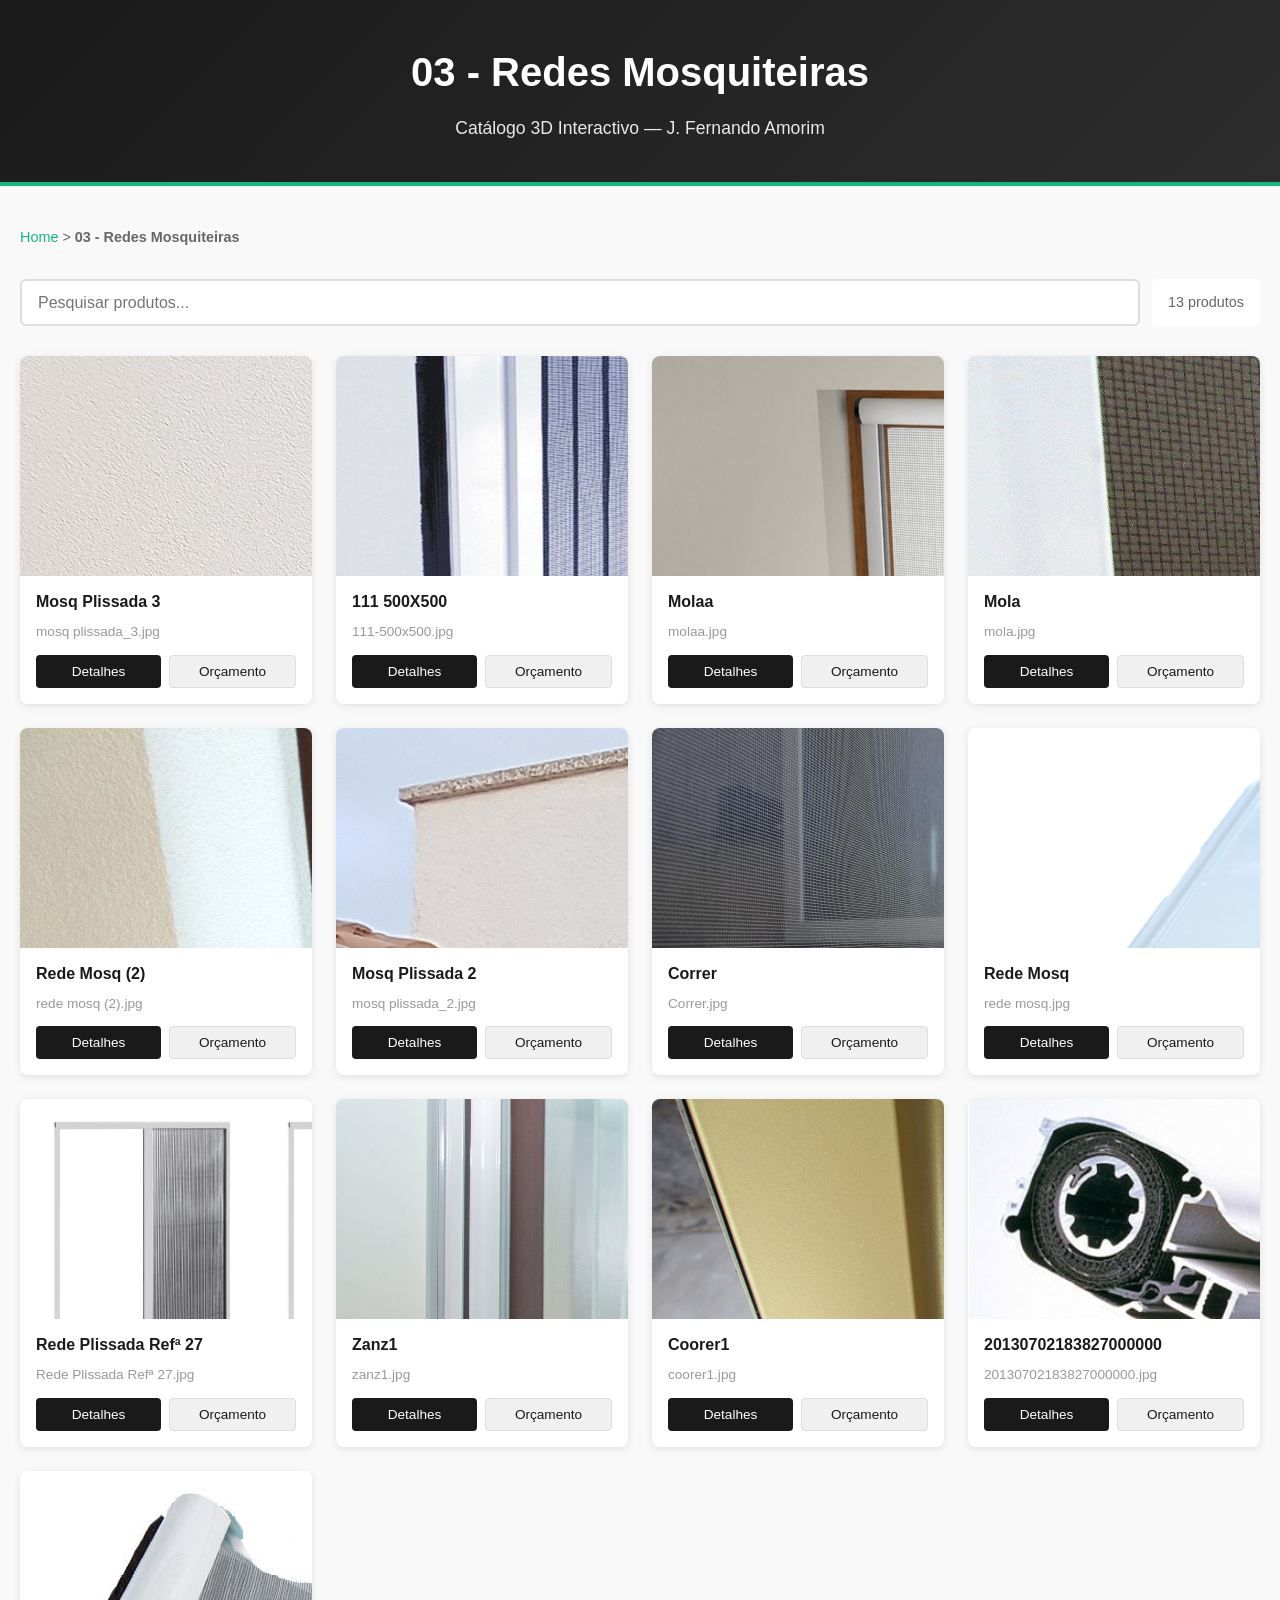
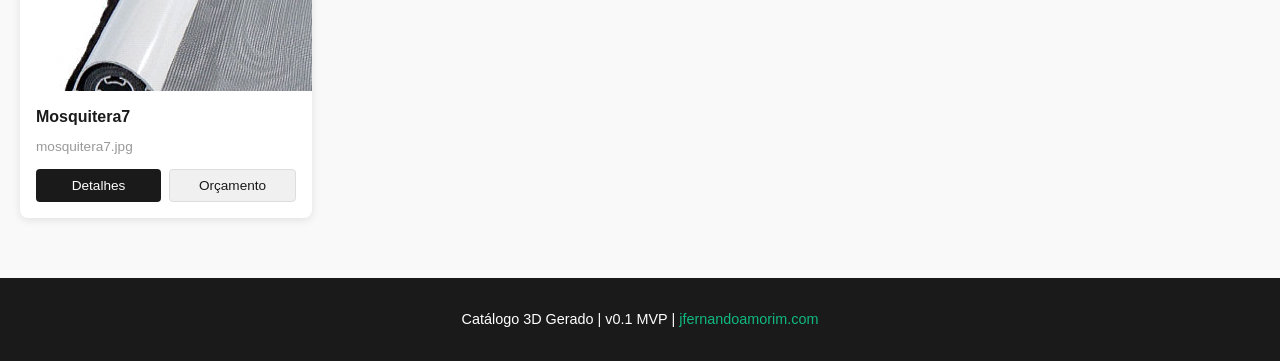
<file: redes-mosquiteiras.html>
<!DOCTYPE html>
<html lang="pt-PT">
<head>
    <meta charset="UTF-8">
    <meta name="viewport" content="width=device-width, initial-scale=1.0">
    <title>03 - Redes Mosquiteiras — Catálogo 3D JFA</title>
    <link rel="stylesheet" href="css/style.css">

    <!-- Plausible Analytics -->
    <script async src="https://plausible.io/js/pa-jbS9y_INDenGFUoL-KRw5.js"></script>
    <script>
      window.plausible=window.plausible||function(){(plausible.q=plausible.q||[]).push(arguments)},plausible.init=plausible.init||function(i){plausible.o=i||{}};
      plausible.init()
    </script>

    <!-- Sentry Error Tracking -->
    <script src="https://browser.sentry-cdn.com/7.91.0/bundle.min.js" integrity="sha384-SRf4UErL7UUw5e9B0a0aWVqSKDZFz5+xJ2qpO+jNEgVriqGLeyGYECf3d1Rn6PYh" crossorigin="anonymous"></script>
</head>
<body>
    <header>
        <h1>03 - Redes Mosquiteiras</h1>
        <p>Catálogo 3D Interactivo — J. Fernando Amorim</p>
    </header>

    <div class="container">
        <div class="breadcrumb">
            <a href="index.html">Home</a> > <strong>03 - Redes Mosquiteiras</strong>
        </div>

        <div class="search-bar">
            <input type="text" id="searchInput" placeholder="Pesquisar produtos...">
            <div class="results-count"><span id="resultCount">13</span> produtos</div>
        </div>

        <div class="product-grid">
            <div class="product-card">
                <div class="product-image loading" data-src="img/redes-mosquiteiras/mosq plissada_3.jpg">
                    
                </div>
                <div class="product-info">
                    <div class="product-name">Mosq Plissada 3</div>
                    <div class="product-meta">mosq plissada_3.jpg</div>
                    <div class="product-actions">
                        <button class="btn btn-primary">Detalhes</button>
                        <button class="btn btn-secondary">Orçamento</button>
                    </div>
                </div>
            </div>
            <div class="product-card">
                <div class="product-image loading" data-src="img/redes-mosquiteiras/111-500x500.jpg">
                    
                </div>
                <div class="product-info">
                    <div class="product-name">111 500X500</div>
                    <div class="product-meta">111-500x500.jpg</div>
                    <div class="product-actions">
                        <button class="btn btn-primary">Detalhes</button>
                        <button class="btn btn-secondary">Orçamento</button>
                    </div>
                </div>
            </div>
            <div class="product-card">
                <div class="product-image loading" data-src="img/redes-mosquiteiras/molaa.jpg">
                    
                </div>
                <div class="product-info">
                    <div class="product-name">Molaa</div>
                    <div class="product-meta">molaa.jpg</div>
                    <div class="product-actions">
                        <button class="btn btn-primary">Detalhes</button>
                        <button class="btn btn-secondary">Orçamento</button>
                    </div>
                </div>
            </div>
            <div class="product-card">
                <div class="product-image loading" data-src="img/redes-mosquiteiras/mola.jpg">
                    
                </div>
                <div class="product-info">
                    <div class="product-name">Mola</div>
                    <div class="product-meta">mola.jpg</div>
                    <div class="product-actions">
                        <button class="btn btn-primary">Detalhes</button>
                        <button class="btn btn-secondary">Orçamento</button>
                    </div>
                </div>
            </div>
            <div class="product-card">
                <div class="product-image loading" data-src="img/redes-mosquiteiras/rede mosq (2).jpg">
                    
                </div>
                <div class="product-info">
                    <div class="product-name">Rede Mosq (2)</div>
                    <div class="product-meta">rede mosq (2).jpg</div>
                    <div class="product-actions">
                        <button class="btn btn-primary">Detalhes</button>
                        <button class="btn btn-secondary">Orçamento</button>
                    </div>
                </div>
            </div>
            <div class="product-card">
                <div class="product-image loading" data-src="img/redes-mosquiteiras/mosq plissada_2.jpg">
                    
                </div>
                <div class="product-info">
                    <div class="product-name">Mosq Plissada 2</div>
                    <div class="product-meta">mosq plissada_2.jpg</div>
                    <div class="product-actions">
                        <button class="btn btn-primary">Detalhes</button>
                        <button class="btn btn-secondary">Orçamento</button>
                    </div>
                </div>
            </div>
            <div class="product-card">
                <div class="product-image loading" data-src="img/redes-mosquiteiras/Correr.jpg">
                    
                </div>
                <div class="product-info">
                    <div class="product-name">Correr</div>
                    <div class="product-meta">Correr.jpg</div>
                    <div class="product-actions">
                        <button class="btn btn-primary">Detalhes</button>
                        <button class="btn btn-secondary">Orçamento</button>
                    </div>
                </div>
            </div>
            <div class="product-card">
                <div class="product-image loading" data-src="img/redes-mosquiteiras/rede mosq.jpg">
                    
                </div>
                <div class="product-info">
                    <div class="product-name">Rede Mosq</div>
                    <div class="product-meta">rede mosq.jpg</div>
                    <div class="product-actions">
                        <button class="btn btn-primary">Detalhes</button>
                        <button class="btn btn-secondary">Orçamento</button>
                    </div>
                </div>
            </div>
            <div class="product-card">
                <div class="product-image loading" data-src="img/redes-mosquiteiras/Rede Plissada Refª 27.jpg">
                    
                </div>
                <div class="product-info">
                    <div class="product-name">Rede Plissada Refª 27</div>
                    <div class="product-meta">Rede Plissada Refª 27.jpg</div>
                    <div class="product-actions">
                        <button class="btn btn-primary">Detalhes</button>
                        <button class="btn btn-secondary">Orçamento</button>
                    </div>
                </div>
            </div>
            <div class="product-card">
                <div class="product-image loading" data-src="img/redes-mosquiteiras/zanz1.jpg">
                    
                </div>
                <div class="product-info">
                    <div class="product-name">Zanz1</div>
                    <div class="product-meta">zanz1.jpg</div>
                    <div class="product-actions">
                        <button class="btn btn-primary">Detalhes</button>
                        <button class="btn btn-secondary">Orçamento</button>
                    </div>
                </div>
            </div>
            <div class="product-card">
                <div class="product-image loading" data-src="img/redes-mosquiteiras/coorer1.jpg">
                    
                </div>
                <div class="product-info">
                    <div class="product-name">Coorer1</div>
                    <div class="product-meta">coorer1.jpg</div>
                    <div class="product-actions">
                        <button class="btn btn-primary">Detalhes</button>
                        <button class="btn btn-secondary">Orçamento</button>
                    </div>
                </div>
            </div>
            <div class="product-card">
                <div class="product-image loading" data-src="img/redes-mosquiteiras/20130702183827000000.jpg">
                    
                </div>
                <div class="product-info">
                    <div class="product-name">20130702183827000000</div>
                    <div class="product-meta">20130702183827000000.jpg</div>
                    <div class="product-actions">
                        <button class="btn btn-primary">Detalhes</button>
                        <button class="btn btn-secondary">Orçamento</button>
                    </div>
                </div>
            </div>
            <div class="product-card">
                <div class="product-image loading" data-src="img/redes-mosquiteiras/mosquitera7.jpg">
                    
                </div>
                <div class="product-info">
                    <div class="product-name">Mosquitera7</div>
                    <div class="product-meta">mosquitera7.jpg</div>
                    <div class="product-actions">
                        <button class="btn btn-primary">Detalhes</button>
                        <button class="btn btn-secondary">Orçamento</button>
                    </div>
                </div>
            </div>
        </div>
    </div>

    <footer>
        Catálogo 3D Gerado | v0.1 MVP | <a href="https://jfernandoamorim.com">jfernandoamorim.com</a>
    </footer>

        <script src="js/analytics-sentry.js"></script>
    <script src="js/email-form-modal.js"></script>
    <script src="js/app.js"></script>
</body>
</html>
</file>
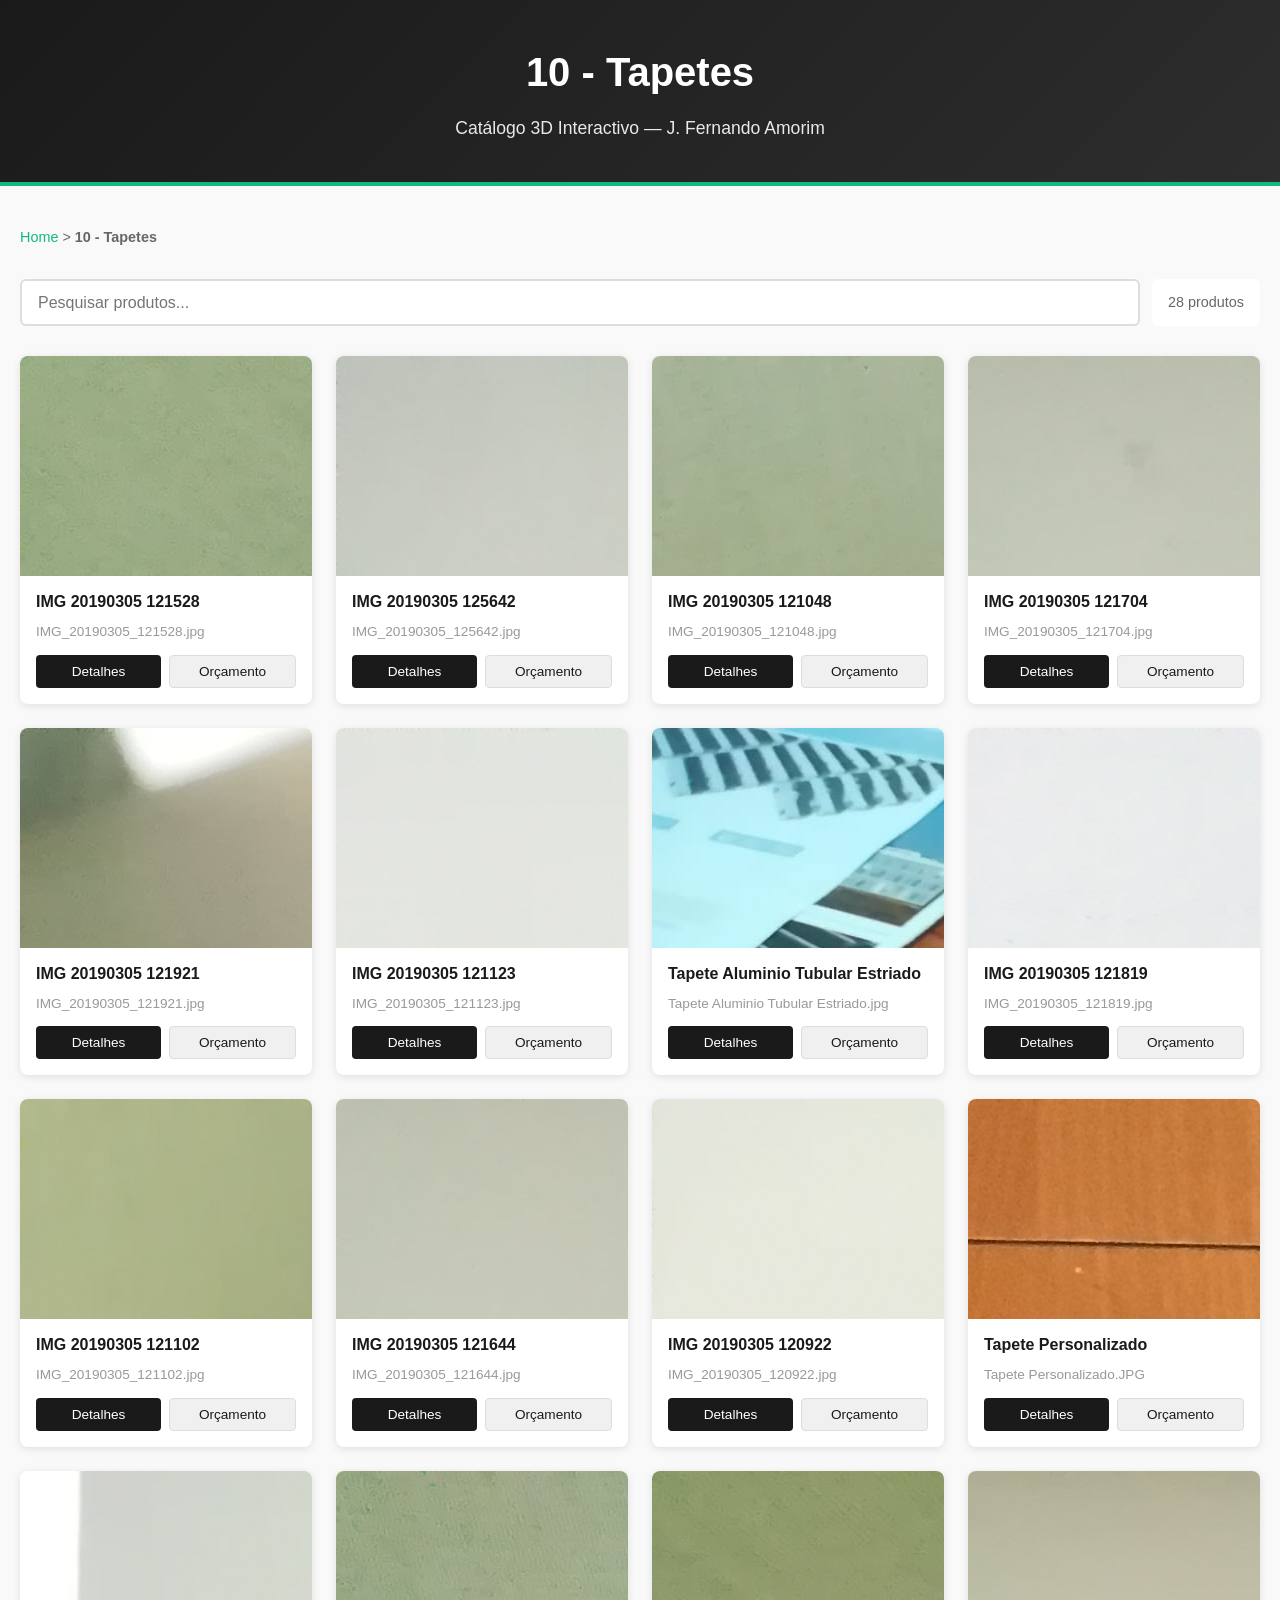
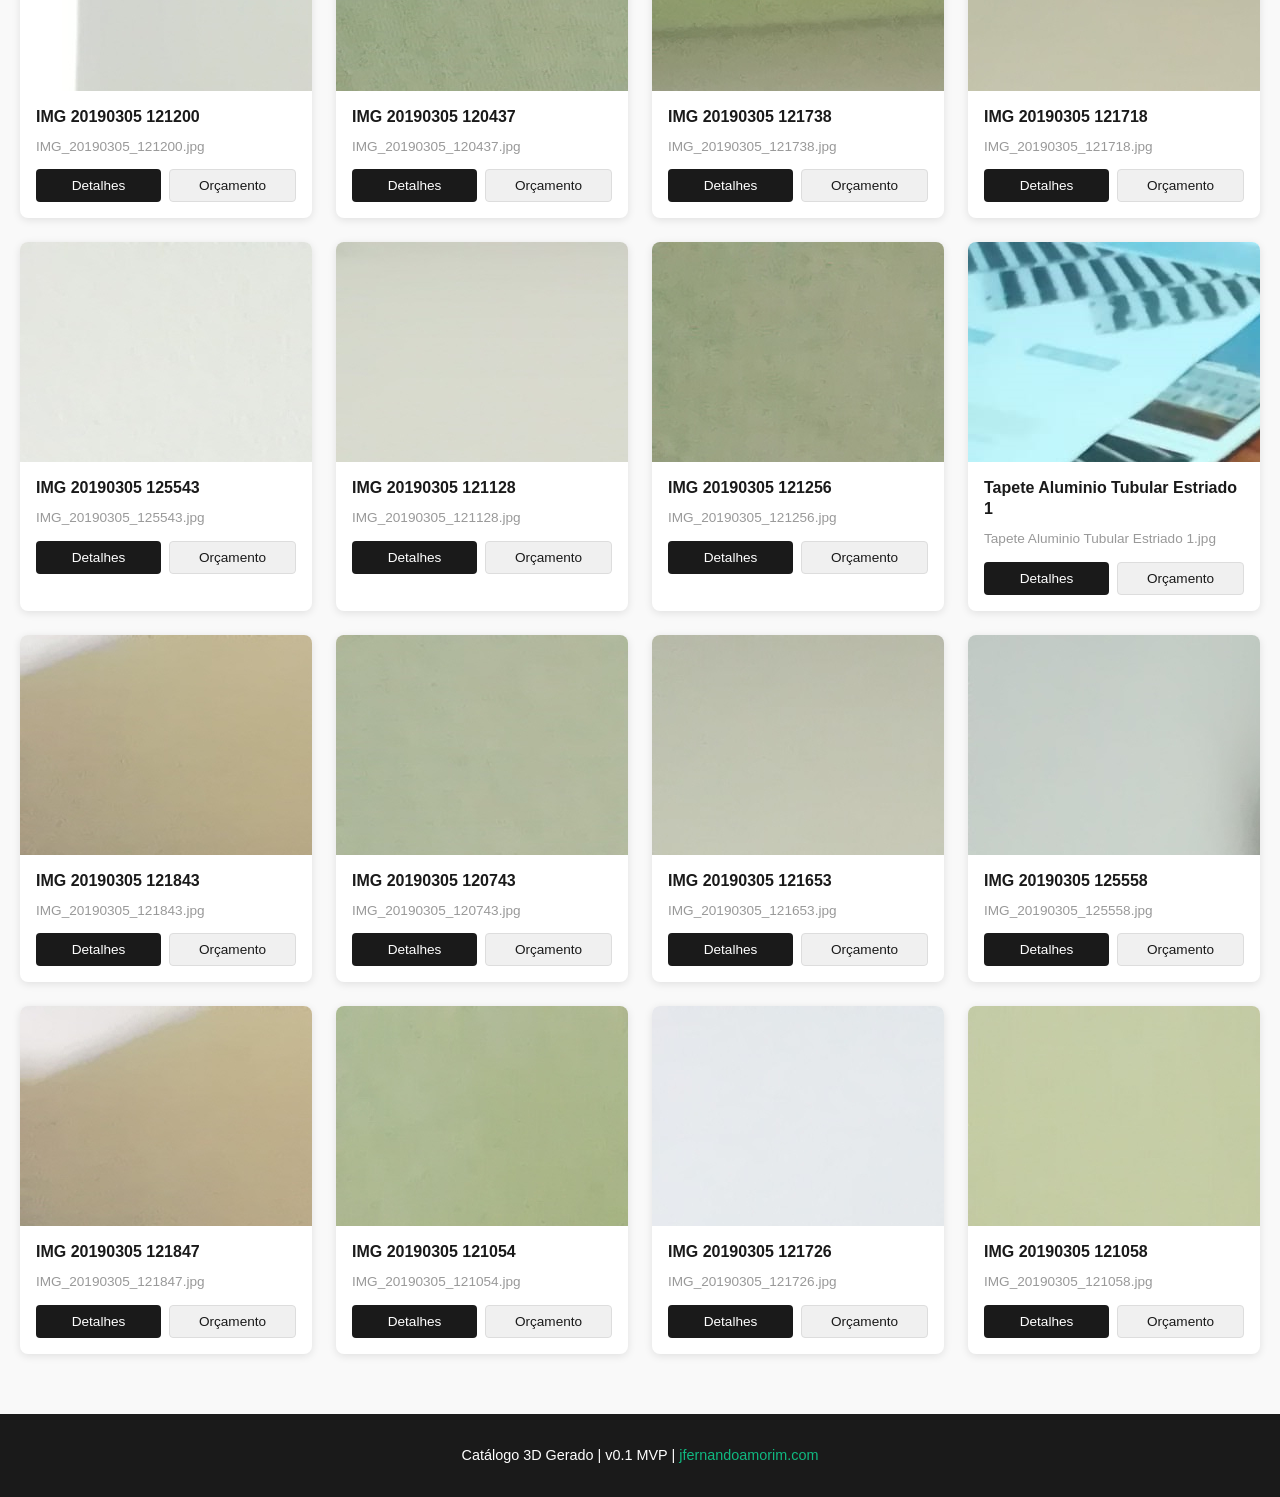
<file: tapetes.html>
<!DOCTYPE html>
<html lang="pt-PT">
<head>
    <meta charset="UTF-8">
    <meta name="viewport" content="width=device-width, initial-scale=1.0">
    <title>10 - Tapetes — Catálogo 3D JFA</title>
    <link rel="stylesheet" href="css/style.css">

    <!-- Plausible Analytics -->
    <script async src="https://plausible.io/js/pa-jbS9y_INDenGFUoL-KRw5.js"></script>
    <script>
      window.plausible=window.plausible||function(){(plausible.q=plausible.q||[]).push(arguments)},plausible.init=plausible.init||function(i){plausible.o=i||{}};
      plausible.init()
    </script>

    <!-- Sentry Error Tracking -->
    <script src="https://browser.sentry-cdn.com/7.91.0/bundle.min.js" integrity="sha384-SRf4UErL7UUw5e9B0a0aWVqSKDZFz5+xJ2qpO+jNEgVriqGLeyGYECf3d1Rn6PYh" crossorigin="anonymous"></script>
</head>
<body>
    <header>
        <h1>10 - Tapetes</h1>
        <p>Catálogo 3D Interactivo — J. Fernando Amorim</p>
    </header>

    <div class="container">
        <div class="breadcrumb">
            <a href="index.html">Home</a> > <strong>10 - Tapetes</strong>
        </div>

        <div class="search-bar">
            <input type="text" id="searchInput" placeholder="Pesquisar produtos...">
            <div class="results-count"><span id="resultCount">28</span> produtos</div>
        </div>

        <div class="product-grid">
            <div class="product-card">
                <div class="product-image loading" data-src="img/tapetes/IMG_20190305_121528.jpg">
                    
                </div>
                <div class="product-info">
                    <div class="product-name">IMG 20190305 121528</div>
                    <div class="product-meta">IMG_20190305_121528.jpg</div>
                    <div class="product-actions">
                        <button class="btn btn-primary">Detalhes</button>
                        <button class="btn btn-secondary">Orçamento</button>
                    </div>
                </div>
            </div>
            <div class="product-card">
                <div class="product-image loading" data-src="img/tapetes/IMG_20190305_125642.jpg">
                    
                </div>
                <div class="product-info">
                    <div class="product-name">IMG 20190305 125642</div>
                    <div class="product-meta">IMG_20190305_125642.jpg</div>
                    <div class="product-actions">
                        <button class="btn btn-primary">Detalhes</button>
                        <button class="btn btn-secondary">Orçamento</button>
                    </div>
                </div>
            </div>
            <div class="product-card">
                <div class="product-image loading" data-src="img/tapetes/IMG_20190305_121048.jpg">
                    
                </div>
                <div class="product-info">
                    <div class="product-name">IMG 20190305 121048</div>
                    <div class="product-meta">IMG_20190305_121048.jpg</div>
                    <div class="product-actions">
                        <button class="btn btn-primary">Detalhes</button>
                        <button class="btn btn-secondary">Orçamento</button>
                    </div>
                </div>
            </div>
            <div class="product-card">
                <div class="product-image loading" data-src="img/tapetes/IMG_20190305_121704.jpg">
                    
                </div>
                <div class="product-info">
                    <div class="product-name">IMG 20190305 121704</div>
                    <div class="product-meta">IMG_20190305_121704.jpg</div>
                    <div class="product-actions">
                        <button class="btn btn-primary">Detalhes</button>
                        <button class="btn btn-secondary">Orçamento</button>
                    </div>
                </div>
            </div>
            <div class="product-card">
                <div class="product-image loading" data-src="img/tapetes/IMG_20190305_121921.jpg">
                    
                </div>
                <div class="product-info">
                    <div class="product-name">IMG 20190305 121921</div>
                    <div class="product-meta">IMG_20190305_121921.jpg</div>
                    <div class="product-actions">
                        <button class="btn btn-primary">Detalhes</button>
                        <button class="btn btn-secondary">Orçamento</button>
                    </div>
                </div>
            </div>
            <div class="product-card">
                <div class="product-image loading" data-src="img/tapetes/IMG_20190305_121123.jpg">
                    
                </div>
                <div class="product-info">
                    <div class="product-name">IMG 20190305 121123</div>
                    <div class="product-meta">IMG_20190305_121123.jpg</div>
                    <div class="product-actions">
                        <button class="btn btn-primary">Detalhes</button>
                        <button class="btn btn-secondary">Orçamento</button>
                    </div>
                </div>
            </div>
            <div class="product-card">
                <div class="product-image loading" data-src="img/tapetes/Tapete Aluminio Tubular Estriado.jpg">
                    
                </div>
                <div class="product-info">
                    <div class="product-name">Tapete Aluminio Tubular Estriado</div>
                    <div class="product-meta">Tapete Aluminio Tubular Estriado.jpg</div>
                    <div class="product-actions">
                        <button class="btn btn-primary">Detalhes</button>
                        <button class="btn btn-secondary">Orçamento</button>
                    </div>
                </div>
            </div>
            <div class="product-card">
                <div class="product-image loading" data-src="img/tapetes/IMG_20190305_121819.jpg">
                    
                </div>
                <div class="product-info">
                    <div class="product-name">IMG 20190305 121819</div>
                    <div class="product-meta">IMG_20190305_121819.jpg</div>
                    <div class="product-actions">
                        <button class="btn btn-primary">Detalhes</button>
                        <button class="btn btn-secondary">Orçamento</button>
                    </div>
                </div>
            </div>
            <div class="product-card">
                <div class="product-image loading" data-src="img/tapetes/IMG_20190305_121102.jpg">
                    
                </div>
                <div class="product-info">
                    <div class="product-name">IMG 20190305 121102</div>
                    <div class="product-meta">IMG_20190305_121102.jpg</div>
                    <div class="product-actions">
                        <button class="btn btn-primary">Detalhes</button>
                        <button class="btn btn-secondary">Orçamento</button>
                    </div>
                </div>
            </div>
            <div class="product-card">
                <div class="product-image loading" data-src="img/tapetes/IMG_20190305_121644.jpg">
                    
                </div>
                <div class="product-info">
                    <div class="product-name">IMG 20190305 121644</div>
                    <div class="product-meta">IMG_20190305_121644.jpg</div>
                    <div class="product-actions">
                        <button class="btn btn-primary">Detalhes</button>
                        <button class="btn btn-secondary">Orçamento</button>
                    </div>
                </div>
            </div>
            <div class="product-card">
                <div class="product-image loading" data-src="img/tapetes/IMG_20190305_120922.jpg">
                    
                </div>
                <div class="product-info">
                    <div class="product-name">IMG 20190305 120922</div>
                    <div class="product-meta">IMG_20190305_120922.jpg</div>
                    <div class="product-actions">
                        <button class="btn btn-primary">Detalhes</button>
                        <button class="btn btn-secondary">Orçamento</button>
                    </div>
                </div>
            </div>
            <div class="product-card">
                <div class="product-image loading" data-src="img/tapetes/Tapete Personalizado.JPG">
                    
                </div>
                <div class="product-info">
                    <div class="product-name">Tapete Personalizado</div>
                    <div class="product-meta">Tapete Personalizado.JPG</div>
                    <div class="product-actions">
                        <button class="btn btn-primary">Detalhes</button>
                        <button class="btn btn-secondary">Orçamento</button>
                    </div>
                </div>
            </div>
            <div class="product-card">
                <div class="product-image loading" data-src="img/tapetes/IMG_20190305_121200.jpg">
                    
                </div>
                <div class="product-info">
                    <div class="product-name">IMG 20190305 121200</div>
                    <div class="product-meta">IMG_20190305_121200.jpg</div>
                    <div class="product-actions">
                        <button class="btn btn-primary">Detalhes</button>
                        <button class="btn btn-secondary">Orçamento</button>
                    </div>
                </div>
            </div>
            <div class="product-card">
                <div class="product-image loading" data-src="img/tapetes/IMG_20190305_120437.jpg">
                    
                </div>
                <div class="product-info">
                    <div class="product-name">IMG 20190305 120437</div>
                    <div class="product-meta">IMG_20190305_120437.jpg</div>
                    <div class="product-actions">
                        <button class="btn btn-primary">Detalhes</button>
                        <button class="btn btn-secondary">Orçamento</button>
                    </div>
                </div>
            </div>
            <div class="product-card">
                <div class="product-image loading" data-src="img/tapetes/IMG_20190305_121738.jpg">
                    
                </div>
                <div class="product-info">
                    <div class="product-name">IMG 20190305 121738</div>
                    <div class="product-meta">IMG_20190305_121738.jpg</div>
                    <div class="product-actions">
                        <button class="btn btn-primary">Detalhes</button>
                        <button class="btn btn-secondary">Orçamento</button>
                    </div>
                </div>
            </div>
            <div class="product-card">
                <div class="product-image loading" data-src="img/tapetes/IMG_20190305_121718.jpg">
                    
                </div>
                <div class="product-info">
                    <div class="product-name">IMG 20190305 121718</div>
                    <div class="product-meta">IMG_20190305_121718.jpg</div>
                    <div class="product-actions">
                        <button class="btn btn-primary">Detalhes</button>
                        <button class="btn btn-secondary">Orçamento</button>
                    </div>
                </div>
            </div>
            <div class="product-card">
                <div class="product-image loading" data-src="img/tapetes/IMG_20190305_125543.jpg">
                    
                </div>
                <div class="product-info">
                    <div class="product-name">IMG 20190305 125543</div>
                    <div class="product-meta">IMG_20190305_125543.jpg</div>
                    <div class="product-actions">
                        <button class="btn btn-primary">Detalhes</button>
                        <button class="btn btn-secondary">Orçamento</button>
                    </div>
                </div>
            </div>
            <div class="product-card">
                <div class="product-image loading" data-src="img/tapetes/IMG_20190305_121128.jpg">
                    
                </div>
                <div class="product-info">
                    <div class="product-name">IMG 20190305 121128</div>
                    <div class="product-meta">IMG_20190305_121128.jpg</div>
                    <div class="product-actions">
                        <button class="btn btn-primary">Detalhes</button>
                        <button class="btn btn-secondary">Orçamento</button>
                    </div>
                </div>
            </div>
            <div class="product-card">
                <div class="product-image loading" data-src="img/tapetes/IMG_20190305_121256.jpg">
                    
                </div>
                <div class="product-info">
                    <div class="product-name">IMG 20190305 121256</div>
                    <div class="product-meta">IMG_20190305_121256.jpg</div>
                    <div class="product-actions">
                        <button class="btn btn-primary">Detalhes</button>
                        <button class="btn btn-secondary">Orçamento</button>
                    </div>
                </div>
            </div>
            <div class="product-card">
                <div class="product-image loading" data-src="img/tapetes/Tapete Aluminio Tubular Estriado 1.jpg">
                    
                </div>
                <div class="product-info">
                    <div class="product-name">Tapete Aluminio Tubular Estriado 1</div>
                    <div class="product-meta">Tapete Aluminio Tubular Estriado 1.jpg</div>
                    <div class="product-actions">
                        <button class="btn btn-primary">Detalhes</button>
                        <button class="btn btn-secondary">Orçamento</button>
                    </div>
                </div>
            </div>
            <div class="product-card">
                <div class="product-image loading" data-src="img/tapetes/IMG_20190305_121843.jpg">
                    
                </div>
                <div class="product-info">
                    <div class="product-name">IMG 20190305 121843</div>
                    <div class="product-meta">IMG_20190305_121843.jpg</div>
                    <div class="product-actions">
                        <button class="btn btn-primary">Detalhes</button>
                        <button class="btn btn-secondary">Orçamento</button>
                    </div>
                </div>
            </div>
            <div class="product-card">
                <div class="product-image loading" data-src="img/tapetes/IMG_20190305_120743.jpg">
                    
                </div>
                <div class="product-info">
                    <div class="product-name">IMG 20190305 120743</div>
                    <div class="product-meta">IMG_20190305_120743.jpg</div>
                    <div class="product-actions">
                        <button class="btn btn-primary">Detalhes</button>
                        <button class="btn btn-secondary">Orçamento</button>
                    </div>
                </div>
            </div>
            <div class="product-card">
                <div class="product-image loading" data-src="img/tapetes/IMG_20190305_121653.jpg">
                    
                </div>
                <div class="product-info">
                    <div class="product-name">IMG 20190305 121653</div>
                    <div class="product-meta">IMG_20190305_121653.jpg</div>
                    <div class="product-actions">
                        <button class="btn btn-primary">Detalhes</button>
                        <button class="btn btn-secondary">Orçamento</button>
                    </div>
                </div>
            </div>
            <div class="product-card">
                <div class="product-image loading" data-src="img/tapetes/IMG_20190305_125558.jpg">
                    
                </div>
                <div class="product-info">
                    <div class="product-name">IMG 20190305 125558</div>
                    <div class="product-meta">IMG_20190305_125558.jpg</div>
                    <div class="product-actions">
                        <button class="btn btn-primary">Detalhes</button>
                        <button class="btn btn-secondary">Orçamento</button>
                    </div>
                </div>
            </div>
            <div class="product-card">
                <div class="product-image loading" data-src="img/tapetes/IMG_20190305_121847.jpg">
                    
                </div>
                <div class="product-info">
                    <div class="product-name">IMG 20190305 121847</div>
                    <div class="product-meta">IMG_20190305_121847.jpg</div>
                    <div class="product-actions">
                        <button class="btn btn-primary">Detalhes</button>
                        <button class="btn btn-secondary">Orçamento</button>
                    </div>
                </div>
            </div>
            <div class="product-card">
                <div class="product-image loading" data-src="img/tapetes/IMG_20190305_121054.jpg">
                    
                </div>
                <div class="product-info">
                    <div class="product-name">IMG 20190305 121054</div>
                    <div class="product-meta">IMG_20190305_121054.jpg</div>
                    <div class="product-actions">
                        <button class="btn btn-primary">Detalhes</button>
                        <button class="btn btn-secondary">Orçamento</button>
                    </div>
                </div>
            </div>
            <div class="product-card">
                <div class="product-image loading" data-src="img/tapetes/IMG_20190305_121726.jpg">
                    
                </div>
                <div class="product-info">
                    <div class="product-name">IMG 20190305 121726</div>
                    <div class="product-meta">IMG_20190305_121726.jpg</div>
                    <div class="product-actions">
                        <button class="btn btn-primary">Detalhes</button>
                        <button class="btn btn-secondary">Orçamento</button>
                    </div>
                </div>
            </div>
            <div class="product-card">
                <div class="product-image loading" data-src="img/tapetes/IMG_20190305_121058.jpg">
                    
                </div>
                <div class="product-info">
                    <div class="product-name">IMG 20190305 121058</div>
                    <div class="product-meta">IMG_20190305_121058.jpg</div>
                    <div class="product-actions">
                        <button class="btn btn-primary">Detalhes</button>
                        <button class="btn btn-secondary">Orçamento</button>
                    </div>
                </div>
            </div>
        </div>
    </div>

    <footer>
        Catálogo 3D Gerado | v0.1 MVP | <a href="https://jfernandoamorim.com">jfernandoamorim.com</a>
    </footer>

        <script src="js/analytics-sentry.js"></script>
    <script src="js/email-form-modal.js"></script>
    <script src="js/app.js"></script>
</body>
</html>
</file>
<file: css/style.css>
* {
  margin: 0;
  padding: 0;
  box-sizing: border-box;
}

body {
  font-family: -apple-system, BlinkMacSystemFont, 'Segoe UI', Roboto, Oxygen, Ubuntu, Cantarell, sans-serif;
  background: #f9f9f9;
  color: #1a1a1a;
  line-height: 1.6;
}

header {
  background: linear-gradient(135deg, #1a1a1a 0%, #2d2d2d 100%);
  color: white;
  padding: 40px 20px;
  text-align: center;
  border-bottom: 4px solid #10b981;
}

header h1 {
  font-size: 2.5em;
  margin-bottom: 10px;
  font-weight: 700;
}

header p {
  font-size: 1.1em;
  opacity: 0.9;
}

.container {
  max-width: 1400px;
  margin: 40px auto;
  padding: 0 20px;
}

.breadcrumb {
  font-size: 0.9em;
  color: #666;
  margin-bottom: 30px;
}

.breadcrumb a {
  color: #10b981;
  text-decoration: none;
}

.breadcrumb a:hover {
  text-decoration: underline;
}

.section-title {
  font-size: 2em;
  margin: 40px 0 30px 0;
  border-bottom: 3px solid #10b981;
  padding-bottom: 10px;
}

.product-grid {
  display: grid;
  grid-template-columns: repeat(auto-fill, minmax(280px, 1fr));
  gap: 24px;
  margin-bottom: 40px;
}

.product-card {
  background: white;
  border-radius: 8px;
  overflow: hidden;
  box-shadow: 0 2px 8px rgba(0, 0, 0, 0.1);
  transition: all 0.3s ease;
  position: relative;
}

.product-card:hover {
  transform: translateY(-8px);
  box-shadow: 0 12px 24px rgba(0, 0, 0, 0.15);
}

.product-image {
  width: 100%;
  height: 220px;
  background: linear-gradient(135deg, #e8e8e8, #f0f0f0);
  overflow: hidden;
  position: relative;
}

.product-image img {
  width: 100%;
  height: 100%;
  object-fit: contain;
  background: white;
}

.product-image.loading {
  animation: pulse 2s infinite;
}

@keyframes pulse {
  0%, 100% { background-color: #e8e8e8; }
  50% { background-color: #f0f0f0; }
}

.tier-badge {
  position: absolute;
  top: 10px;
  right: 10px;
  padding: 6px 12px;
  border-radius: 20px;
  font-size: 0.75em;
  font-weight: 600;
  color: white;
  text-transform: uppercase;
  z-index: 10;
}

.tier-procedural {
  background-color: #10b981;
}

.tier-supplier {
  background-color: #f59e0b;
}

.tier-meshy {
  background-color: #3b82f6;
}

.tier-2d {
  background-color: #6b7280;
}

.product-info {
  padding: 16px;
}

.product-name {
  font-weight: 600;
  font-size: 1em;
  margin-bottom: 8px;
  color: #1a1a1a;
  line-height: 1.3;
}

.product-meta {
  font-size: 0.85em;
  color: #999;
  margin-bottom: 12px;
}

.product-actions {
  display: flex;
  gap: 8px;
}

.btn {
  flex: 1;
  padding: 8px 12px;
  font-size: 0.85em;
  border: none;
  border-radius: 4px;
  cursor: pointer;
  transition: all 0.2s;
  font-weight: 500;
}

.btn-primary {
  background: #1a1a1a;
  color: white;
}

.btn-primary:hover {
  background: #10b981;
}

.btn-secondary {
  background: #f0f0f0;
  color: #1a1a1a;
  border: 1px solid #ddd;
}

.btn-secondary:hover {
  background: #e8e8e8;
  border-color: #999;
}

.search-bar {
  margin-bottom: 30px;
  display: flex;
  gap: 12px;
}

.search-bar input {
  flex: 1;
  padding: 12px 16px;
  border: 2px solid #ddd;
  border-radius: 6px;
  font-size: 1em;
  transition: border-color 0.2s;
}

.search-bar input:focus {
  outline: none;
  border-color: #10b981;
}

.results-count {
  padding: 12px 16px;
  background: white;
  border-radius: 6px;
  font-size: 0.9em;
  color: #666;
  align-self: center;
}

.showcase-grid {
  display: grid;
  grid-template-columns: repeat(auto-fit, minmax(350px, 1fr));
  gap: 30px;
  margin: 40px 0;
}

.showcase-card {
  background: white;
  border-radius: 8px;
  overflow: hidden;
  box-shadow: 0 4px 16px rgba(0, 0, 0, 0.1);
  transition: all 0.3s ease;
}

.showcase-card:hover {
  box-shadow: 0 12px 32px rgba(16, 185, 129, 0.2);
  transform: translateY(-4px);
}

.showcase-frame {
  width: 100%;
  height: 400px;
  border: none;
  background: white;
}

.showcase-info {
  padding: 20px;
  border-top: 3px solid #10b981;
}

.showcase-info h3 {
  font-size: 1.2em;
  margin-bottom: 8px;
  color: #1a1a1a;
}

.showcase-info p {
  font-size: 0.9em;
  color: #666;
}

footer {
  background: #1a1a1a;
  color: white;
  text-align: center;
  padding: 30px 20px;
  margin-top: 60px;
  font-size: 0.9em;
}

footer a {
  color: #10b981;
  text-decoration: none;
}

footer a:hover {
  text-decoration: underline;
}

/* Email Modal Styles */
.modal {
  position: fixed;
  z-index: 1000;
  left: 0;
  top: 0;
  width: 100%;
  height: 100%;
  background-color: rgba(0, 0, 0, 0.5);
  display: flex;
  align-items: center;
  justify-content: center;
  animation: fadeIn 0.3s ease-in-out;
}

@keyframes fadeIn {
  from {
    opacity: 0;
  }
  to {
    opacity: 1;
  }
}

.modal-content {
  background-color: #fff;
  padding: 30px;
  border-radius: 8px;
  box-shadow: 0 4px 20px rgba(0, 0, 0, 0.2);
  width: 90%;
  max-width: 500px;
  max-height: 90vh;
  overflow-y: auto;
  animation: slideIn 0.3s ease-in-out;
  position: relative;
}

@keyframes slideIn {
  from {
    transform: translateY(-50px);
    opacity: 0;
  }
  to {
    transform: translateY(0);
    opacity: 1;
  }
}

.close-modal {
  position: absolute;
  right: 15px;
  top: 15px;
  font-size: 28px;
  font-weight: bold;
  color: #999;
  cursor: pointer;
  transition: color 0.3s;
}

.close-modal:hover,
.close-modal:focus {
  color: #000;
}

.modal-content h2 {
  margin: 0 0 20px 0;
  color: #333;
  font-size: 24px;
}

#emailForm {
  display: flex;
  flex-direction: column;
  gap: 15px;
}

.form-group {
  display: flex;
  flex-direction: column;
}

.form-group label {
  margin-bottom: 6px;
  font-weight: 600;
  color: #333;
  font-size: 14px;
}

.form-group input,
.form-group select,
.form-group textarea {
  padding: 10px 12px;
  border: 1px solid #ddd;
  border-radius: 4px;
  font-family: inherit;
  font-size: 14px;
  transition: border-color 0.3s, box-shadow 0.3s;
}

.form-group input:focus,
.form-group select:focus,
.form-group textarea:focus {
  outline: none;
  border-color: #4caf50;
  box-shadow: 0 0 0 3px rgba(76, 175, 80, 0.1);
}

.form-group textarea {
  resize: vertical;
  min-height: 80px;
}

#formMessage {
  padding: 12px;
  border-radius: 4px;
  font-size: 14px;
  font-weight: 500;
  text-align: center;
}

button[type="submit"]:disabled {
  opacity: 0.6;
  cursor: not-allowed;
}

button[type="submit"]:enabled:hover {
  background-color: #45a049;
  transform: translateY(-2px);
  box-shadow: 0 4px 8px rgba(0, 0, 0, 0.2);
}

@media (max-width: 768px) {
  header h1 {
    font-size: 1.8em;
  }

  .product-grid {
    grid-template-columns: repeat(auto-fill, minmax(160px, 1fr));
    gap: 16px;
  }

  .product-image {
    height: 160px;
  }

  .showcase-grid {
    grid-template-columns: 1fr;
  }

  .section-title {
    font-size: 1.5em;
  }
}

@media (max-width: 600px) {
  .modal-content {
    width: 95%;
    padding: 20px;
  }

  .modal-content h2 {
    font-size: 20px;
  }

  .form-group input,
  .form-group select,
  .form-group textarea {
    font-size: 16px;
  }

  .close-modal {
    font-size: 24px;
    right: 12px;
    top: 12px;
  }
}
</file>
